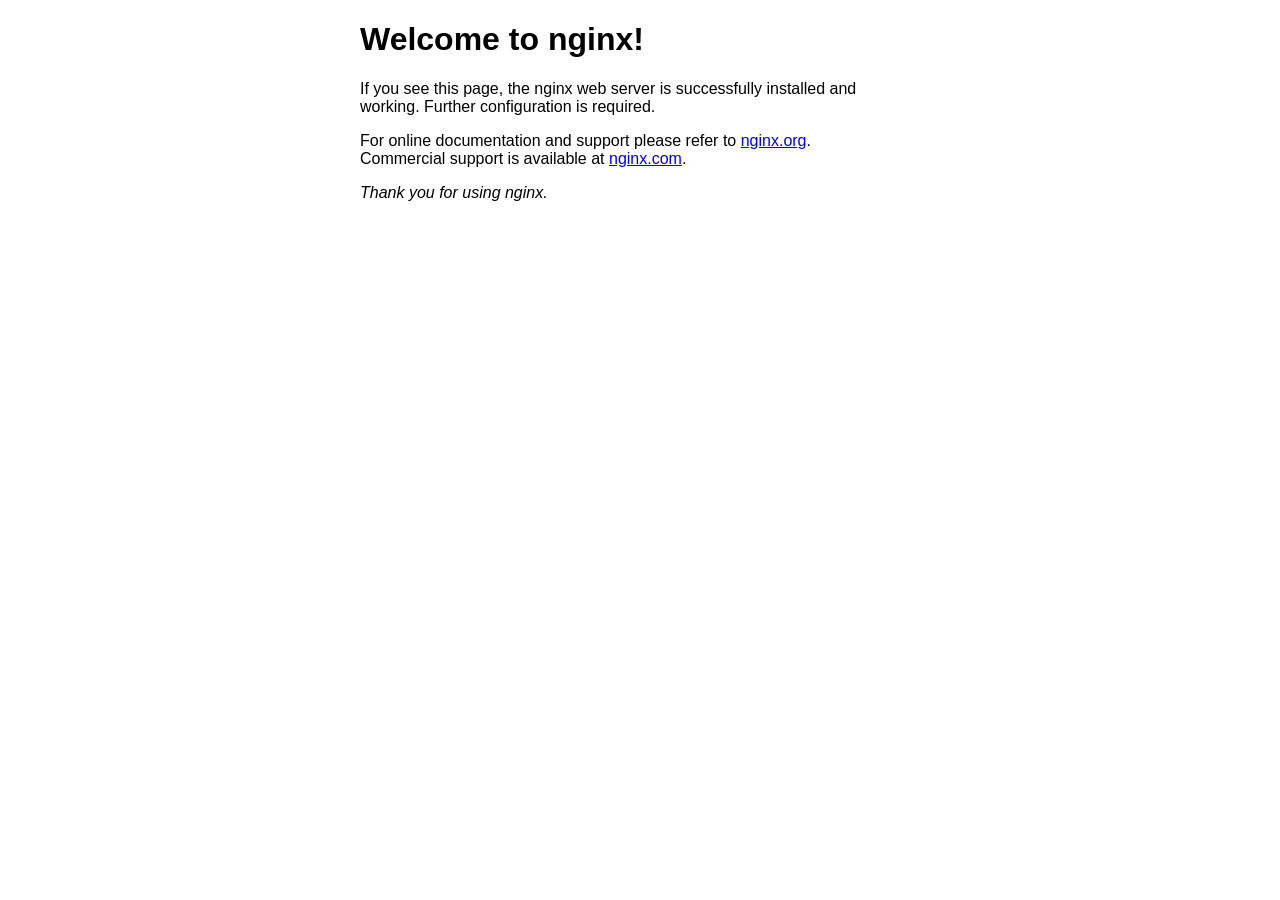
<file: nginx-1.18.0 dianping/html/index.html>
<!DOCTYPE html>
<html>
<head>
<title>Welcome to nginx!</title>
<style>
    body {
        width: 35em;
        margin: 0 auto;
        font-family: Tahoma, Verdana, Arial, sans-serif;
    }
</style>
</head>
<body>
<h1>Welcome to nginx!</h1>
<p>If you see this page, the nginx web server is successfully installed and
working. Further configuration is required.</p>

<p>For online documentation and support please refer to
<a href="http://nginx.org/">nginx.org</a>.<br/>
Commercial support is available at
<a href="http://nginx.com/">nginx.com</a>.</p>

<p><em>Thank you for using nginx.</em></p>
</body>
</html>
</file>
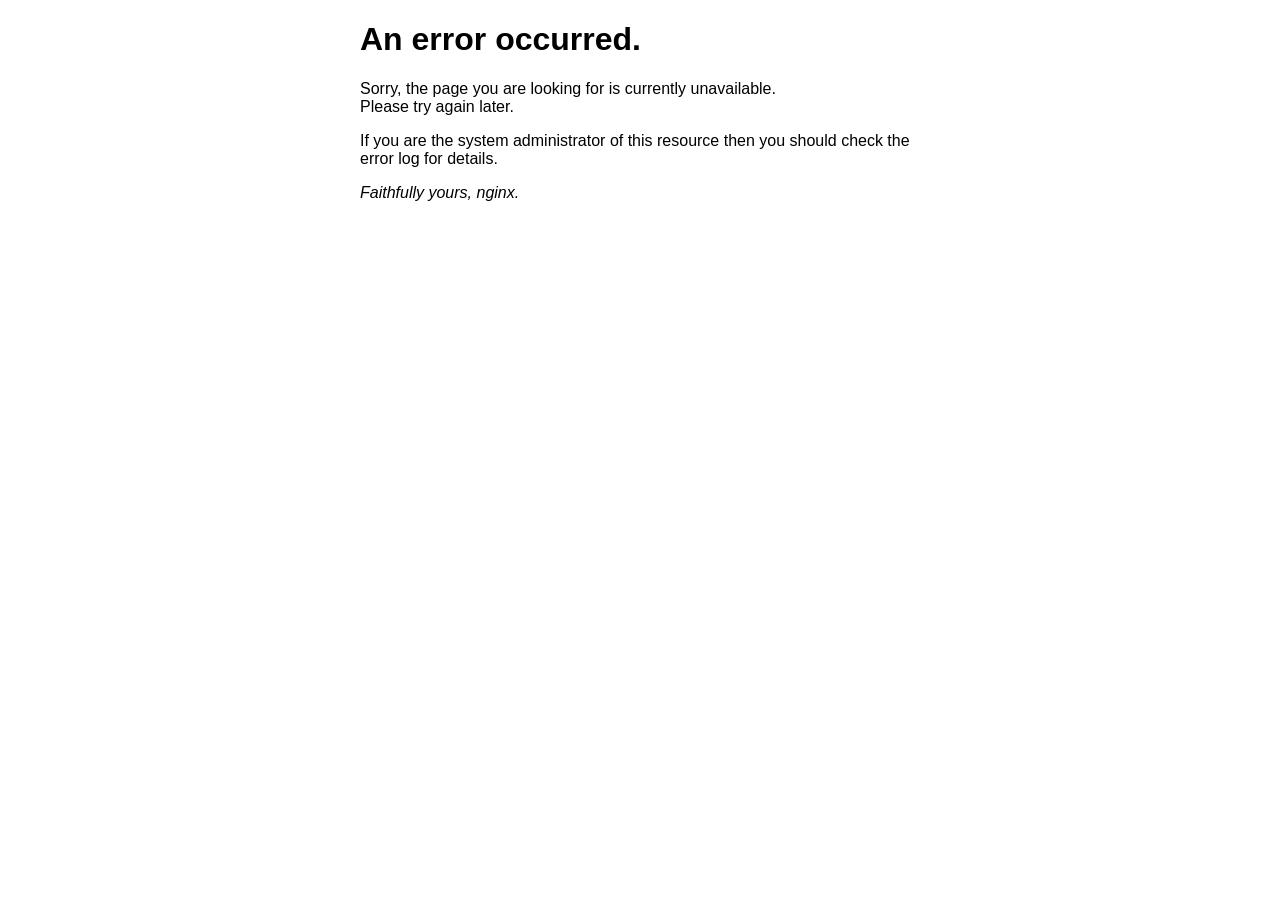
<file: nginx-1.18.0 dianping/html/50x.html>
<!DOCTYPE html>
<html>
<head>
<title>Error</title>
<style>
    body {
        width: 35em;
        margin: 0 auto;
        font-family: Tahoma, Verdana, Arial, sans-serif;
    }
</style>
</head>
<body>
<h1>An error occurred.</h1>
<p>Sorry, the page you are looking for is currently unavailable.<br/>
Please try again later.</p>
<p>If you are the system administrator of this resource then you should check
the error log for details.</p>
<p><em>Faithfully yours, nginx.</em></p>
</body>
</html>
</file>
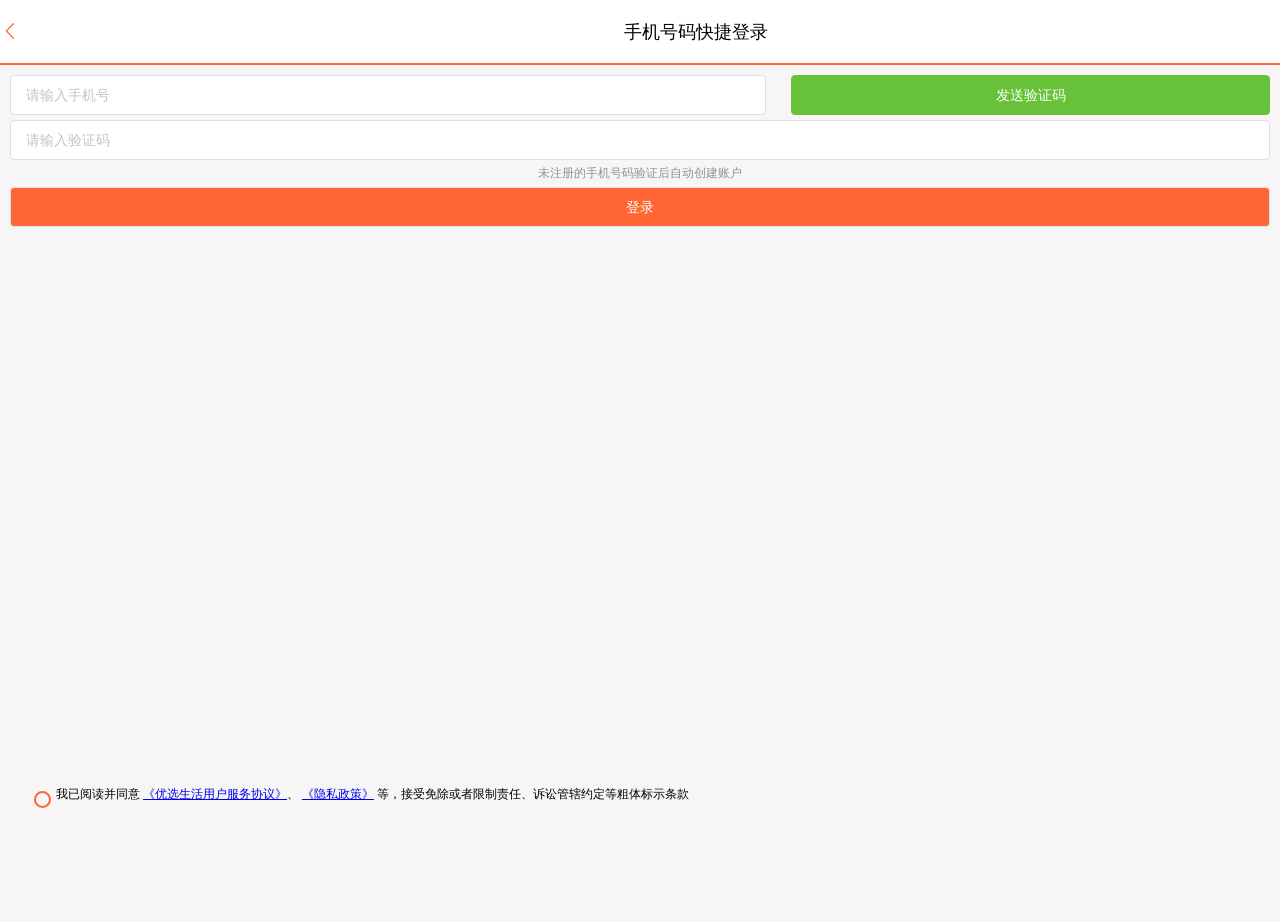
<file: nginx-1.18.0 dianping/html/hmdp/login.html>
<!DOCTYPE html>
<html lang="en">
<head>
  <meta http-equiv="Content-Type" content="text/html; charset=UTF-8">
  <meta name="viewport" content="width=device-width, initial-scale=1, maximum-scale=1, user-scalable=0">
  <title>优选生活</title>
  <!-- 引入样式 -->
  <link rel="stylesheet" href="./css/element.css">
  <link href="./css/main.css" rel="stylesheet">
  <link href="./css/login.css" rel="stylesheet">

  <style type="text/css">

  </style>
</head>
<body>
<div id="app" v-cloak>
  <div class="login-container">
    <div class="header">
      <div class="header-back-btn" @click="goBack" ><i class="el-icon-arrow-left"></i></div>
      <div class="header-title">手机号码快捷登录&nbsp;&nbsp;&nbsp;</div>
    </div>
    <div class="content">
      <div class="login-form">
        <div style="display: flex; justify-content: space-between">
          <el-input style="width: 60%" placeholder="请输入手机号" v-model="form.phone" >
          </el-input>
          <el-button style="width: 38%" @click="sendCode" type="success" :disabled="disabled">{{codeBtnMsg}}</el-button>
        </div>

        <div style="height: 5px"></div>
        <el-input placeholder="请输入验证码" v-model="form.code">
        </el-input>
        <div style="text-align: center; color: #8c939d;margin: 5px 0">未注册的手机号码验证后自动创建账户</div>
        <el-button @click="login" style="width: 100%; background-color:#f63; color: #fff;">登录</el-button>
      </div>
      <div class="login-radio">
        <div>
          <input type="radio" name="readed" v-model="radio" value="1">
          <label for="readed"></label>
        </div>
        <div>我已阅读并同意
          <a href="javascript:void(0)">
          《优选生活用户服务协议》</a>、
          <a href="javascript:void(0)">《隐私政策》</a>
          等，接受免除或者限制责任、诉讼管辖约定等粗体标示条款
        </div>
      </div>
    </div>
  </div>
</div>
<script src="./js/vue.js"></script>
<script src="./js/axios.min.js"></script>
<!-- 引入组件库 -->
<script src="./js/element.js"></script>
<script src="./js/common.js?v=jwt-optional-auth-20260529"></script>
<script src="./js/footer.js"></script>
<script>

  const app = new Vue({
    el: "#app",
    data: {
      radio: "",
      disabled: false, // 发送短信按钮
      codeBtnMsg: "发送验证码", // 发送短信按钮提示
      form:{
      }
    },
    methods: {
      login(){
        if(!this.radio){
          this.$message.error("请先确认阅读用户协议！");
          return
        }
        if(!this.form.phone || !this.form.code){
          this.$message.error("手机号和验证码不能为空！");
          return
        }
        axios.post("/user/login", this.form)
        .then(({data}) => {
            if(data){
              // 保存登录令牌
              saveLoginToken(data);
            }
            // 跳转到首页
            location.href = "/index.html"
        })
        .catch(err => this.$message.error(err))
      },
      goBack(){
        history.back();
      },
      sendCode(){
        if (!this.form.phone) {
          this.$message.error("手机号不能为空");
          return;
        }
        // 发送验证码
        axios.post("/user/code?phone="+this.form.phone)
          .then(() => {})
          .catch(err => {
            console.log(err);
            this.$message.error(err)
          });
        // 禁用按钮
        this.disabled = true;
        // 按钮倒计时
        let i = 60;
        this.codeBtnMsg = (i--) + '秒后可重发'
        let taskId = setInterval(() => this.codeBtnMsg = (i--) + '秒后可重发', 1000);
        setTimeout(() => {
          this.disabled = false;
          clearInterval(taskId);
          this.codeBtnMsg = "发送验证码";
        }, 59000)
      }
    }
  })
</script>
</body>
</html>
</file>
<file: nginx-1.18.0 dianping/html/hmdp/css/element.css>
@charset "UTF-8";.el-pagination--small .arrow.disabled,.el-table .hidden-columns,.el-table td.is-hidden>*,.el-table th.is-hidden>*,.el-table--hidden{visibility:hidden}.el-dropdown .el-dropdown-selfdefine:focus:active,.el-dropdown .el-dropdown-selfdefine:focus:not(.focusing),.el-message__closeBtn:focus,.el-message__content:focus,.el-popover:focus,.el-popover:focus:active,.el-popover__reference:focus:hover,.el-popover__reference:focus:not(.focusing),.el-rate:active,.el-rate:focus,.el-tooltip:focus:hover,.el-tooltip:focus:not(.focusing),.el-upload-list__item.is-success:active,.el-upload-list__item.is-success:not(.focusing):focus{outline-width:0}.el-input__suffix,.el-tree.is-dragging .el-tree-node__content *{pointer-events:none}@font-face{font-family:element-icons;src:url(fonts/element-icons.woff) format("woff"),url(fonts/element-icons.ttf) format("truetype");font-weight:400;font-display:"auto";font-style:normal}[class*=" el-icon-"],[class^=el-icon-]{font-family:element-icons!important;speak:none;font-style:normal;font-weight:400;font-variant:normal;text-transform:none;line-height:1;vertical-align:baseline;display:inline-block;-webkit-font-smoothing:antialiased;-moz-osx-font-smoothing:grayscale}.el-icon-ice-cream-round:before{content:"\e6a0"}.el-icon-ice-cream-square:before{content:"\e6a3"}.el-icon-lollipop:before{content:"\e6a4"}.el-icon-potato-strips:before{content:"\e6a5"}.el-icon-milk-tea:before{content:"\e6a6"}.el-icon-ice-drink:before{content:"\e6a7"}.el-icon-ice-tea:before{content:"\e6a9"}.el-icon-coffee:before{content:"\e6aa"}.el-icon-orange:before{content:"\e6ab"}.el-icon-pear:before{content:"\e6ac"}.el-icon-apple:before{content:"\e6ad"}.el-icon-cherry:before{content:"\e6ae"}.el-icon-watermelon:before{content:"\e6af"}.el-icon-grape:before{content:"\e6b0"}.el-icon-refrigerator:before{content:"\e6b1"}.el-icon-goblet-square-full:before{content:"\e6b2"}.el-icon-goblet-square:before{content:"\e6b3"}.el-icon-goblet-full:before{content:"\e6b4"}.el-icon-goblet:before{content:"\e6b5"}.el-icon-cold-drink:before{content:"\e6b6"}.el-icon-coffee-cup:before{content:"\e6b8"}.el-icon-water-cup:before{content:"\e6b9"}.el-icon-hot-water:before{content:"\e6ba"}.el-icon-ice-cream:before{content:"\e6bb"}.el-icon-dessert:before{content:"\e6bc"}.el-icon-sugar:before{content:"\e6bd"}.el-icon-tableware:before{content:"\e6be"}.el-icon-burger:before{content:"\e6bf"}.el-icon-knife-fork:before{content:"\e6c1"}.el-icon-fork-spoon:before{content:"\e6c2"}.el-icon-chicken:before{content:"\e6c3"}.el-icon-food:before{content:"\e6c4"}.el-icon-dish-1:before{content:"\e6c5"}.el-icon-dish:before{content:"\e6c6"}.el-icon-moon-night:before{content:"\e6ee"}.el-icon-moon:before{content:"\e6f0"}.el-icon-cloudy-and-sunny:before{content:"\e6f1"}.el-icon-partly-cloudy:before{content:"\e6f2"}.el-icon-cloudy:before{content:"\e6f3"}.el-icon-sunny:before{content:"\e6f6"}.el-icon-sunset:before{content:"\e6f7"}.el-icon-sunrise-1:before{content:"\e6f8"}.el-icon-sunrise:before{content:"\e6f9"}.el-icon-heavy-rain:before{content:"\e6fa"}.el-icon-lightning:before{content:"\e6fb"}.el-icon-light-rain:before{content:"\e6fc"}.el-icon-wind-power:before{content:"\e6fd"}.el-icon-baseball:before{content:"\e712"}.el-icon-soccer:before{content:"\e713"}.el-icon-football:before{content:"\e715"}.el-icon-basketball:before{content:"\e716"}.el-icon-ship:before{content:"\e73f"}.el-icon-truck:before{content:"\e740"}.el-icon-bicycle:before{content:"\e741"}.el-icon-mobile-phone:before{content:"\e6d3"}.el-icon-service:before{content:"\e6d4"}.el-icon-key:before{content:"\e6e2"}.el-icon-unlock:before{content:"\e6e4"}.el-icon-lock:before{content:"\e6e5"}.el-icon-watch:before{content:"\e6fe"}.el-icon-watch-1:before{content:"\e6ff"}.el-icon-timer:before{content:"\e702"}.el-icon-alarm-clock:before{content:"\e703"}.el-icon-map-location:before{content:"\e704"}.el-icon-delete-location:before{content:"\e705"}.el-icon-add-location:before{content:"\e706"}.el-icon-location-information:before{content:"\e707"}.el-icon-location-outline:before{content:"\e708"}.el-icon-location:before{content:"\e79e"}.el-icon-place:before{content:"\e709"}.el-icon-discover:before{content:"\e70a"}.el-icon-first-aid-kit:before{content:"\e70b"}.el-icon-trophy-1:before{content:"\e70c"}.el-icon-trophy:before{content:"\e70d"}.el-icon-medal:before{content:"\e70e"}.el-icon-medal-1:before{content:"\e70f"}.el-icon-stopwatch:before{content:"\e710"}.el-icon-mic:before{content:"\e711"}.el-icon-copy-document:before{content:"\e718"}.el-icon-full-screen:before{content:"\e719"}.el-icon-switch-button:before{content:"\e71b"}.el-icon-aim:before{content:"\e71c"}.el-icon-crop:before{content:"\e71d"}.el-icon-odometer:before{content:"\e71e"}.el-icon-time:before{content:"\e71f"}.el-icon-bangzhu:before{content:"\e724"}.el-icon-close-notification:before{content:"\e726"}.el-icon-microphone:before{content:"\e727"}.el-icon-turn-off-microphone:before{content:"\e728"}.el-icon-position:before{content:"\e729"}.el-icon-postcard:before{content:"\e72a"}.el-icon-message:before{content:"\e72b"}.el-icon-chat-line-square:before{content:"\e72d"}.el-icon-chat-dot-square:before{content:"\e72e"}.el-icon-chat-dot-round:before{content:"\e72f"}.el-icon-chat-square:before{content:"\e730"}.el-icon-chat-line-round:before{content:"\e731"}.el-icon-chat-round:before{content:"\e732"}.el-icon-set-up:before{content:"\e733"}.el-icon-turn-off:before{content:"\e734"}.el-icon-open:before{content:"\e735"}.el-icon-connection:before{content:"\e736"}.el-icon-link:before{content:"\e737"}.el-icon-cpu:before{content:"\e738"}.el-icon-thumb:before{content:"\e739"}.el-icon-female:before{content:"\e73a"}.el-icon-male:before{content:"\e73b"}.el-icon-guide:before{content:"\e73c"}.el-icon-news:before{content:"\e73e"}.el-icon-price-tag:before{content:"\e744"}.el-icon-discount:before{content:"\e745"}.el-icon-wallet:before{content:"\e747"}.el-icon-coin:before{content:"\e748"}.el-icon-money:before{content:"\e749"}.el-icon-bank-card:before{content:"\e74a"}.el-icon-box:before{content:"\e74b"}.el-icon-present:before{content:"\e74c"}.el-icon-sell:before{content:"\e6d5"}.el-icon-sold-out:before{content:"\e6d6"}.el-icon-shopping-bag-2:before{content:"\e74d"}.el-icon-shopping-bag-1:before{content:"\e74e"}.el-icon-shopping-cart-2:before{content:"\e74f"}.el-icon-shopping-cart-1:before{content:"\e750"}.el-icon-shopping-cart-full:before{content:"\e751"}.el-icon-smoking:before{content:"\e752"}.el-icon-no-smoking:before{content:"\e753"}.el-icon-house:before{content:"\e754"}.el-icon-table-lamp:before{content:"\e755"}.el-icon-school:before{content:"\e756"}.el-icon-office-building:before{content:"\e757"}.el-icon-toilet-paper:before{content:"\e758"}.el-icon-notebook-2:before{content:"\e759"}.el-icon-notebook-1:before{content:"\e75a"}.el-icon-files:before{content:"\e75b"}.el-icon-collection:before{content:"\e75c"}.el-icon-receiving:before{content:"\e75d"}.el-icon-suitcase-1:before{content:"\e760"}.el-icon-suitcase:before{content:"\e761"}.el-icon-film:before{content:"\e763"}.el-icon-collection-tag:before{content:"\e765"}.el-icon-data-analysis:before{content:"\e766"}.el-icon-pie-chart:before{content:"\e767"}.el-icon-data-board:before{content:"\e768"}.el-icon-data-line:before{content:"\e76d"}.el-icon-reading:before{content:"\e769"}.el-icon-magic-stick:before{content:"\e76a"}.el-icon-coordinate:before{content:"\e76b"}.el-icon-mouse:before{content:"\e76c"}.el-icon-brush:before{content:"\e76e"}.el-icon-headset:before{content:"\e76f"}.el-icon-umbrella:before{content:"\e770"}.el-icon-scissors:before{content:"\e771"}.el-icon-mobile:before{content:"\e773"}.el-icon-attract:before{content:"\e774"}.el-icon-monitor:before{content:"\e775"}.el-icon-search:before{content:"\e778"}.el-icon-takeaway-box:before{content:"\e77a"}.el-icon-paperclip:before{content:"\e77d"}.el-icon-printer:before{content:"\e77e"}.el-icon-document-add:before{content:"\e782"}.el-icon-document:before{content:"\e785"}.el-icon-document-checked:before{content:"\e786"}.el-icon-document-copy:before{content:"\e787"}.el-icon-document-delete:before{content:"\e788"}.el-icon-document-remove:before{content:"\e789"}.el-icon-tickets:before{content:"\e78b"}.el-icon-folder-checked:before{content:"\e77f"}.el-icon-folder-delete:before{content:"\e780"}.el-icon-folder-remove:before{content:"\e781"}.el-icon-folder-add:before{content:"\e783"}.el-icon-folder-opened:before{content:"\e784"}.el-icon-folder:before{content:"\e78a"}.el-icon-edit-outline:before{content:"\e764"}.el-icon-edit:before{content:"\e78c"}.el-icon-date:before{content:"\e78e"}.el-icon-c-scale-to-original:before{content:"\e7c6"}.el-icon-view:before{content:"\e6ce"}.el-icon-loading:before{content:"\e6cf"}.el-icon-rank:before{content:"\e6d1"}.el-icon-sort-down:before{content:"\e7c4"}.el-icon-sort-up:before{content:"\e7c5"}.el-icon-sort:before{content:"\e6d2"}.el-icon-finished:before{content:"\e6cd"}.el-icon-refresh-left:before{content:"\e6c7"}.el-icon-refresh-right:before{content:"\e6c8"}.el-icon-refresh:before{content:"\e6d0"}.el-icon-video-play:before{content:"\e7c0"}.el-icon-video-pause:before{content:"\e7c1"}.el-icon-d-arrow-right:before{content:"\e6dc"}.el-icon-d-arrow-left:before{content:"\e6dd"}.el-icon-arrow-up:before{content:"\e6e1"}.el-icon-arrow-down:before{content:"\e6df"}.el-icon-arrow-right:before{content:"\e6e0"}.el-icon-arrow-left:before{content:"\e6de"}.el-icon-top-right:before{content:"\e6e7"}.el-icon-top-left:before{content:"\e6e8"}.el-icon-top:before{content:"\e6e6"}.el-icon-bottom:before{content:"\e6eb"}.el-icon-right:before{content:"\e6e9"}.el-icon-back:before{content:"\e6ea"}.el-icon-bottom-right:before{content:"\e6ec"}.el-icon-bottom-left:before{content:"\e6ed"}.el-icon-caret-top:before{content:"\e78f"}.el-icon-caret-bottom:before{content:"\e790"}.el-icon-caret-right:before{content:"\e791"}.el-icon-caret-left:before{content:"\e792"}.el-icon-d-caret:before{content:"\e79a"}.el-icon-share:before{content:"\e793"}.el-icon-menu:before{content:"\e798"}.el-icon-s-grid:before{content:"\e7a6"}.el-icon-s-check:before{content:"\e7a7"}.el-icon-s-data:before{content:"\e7a8"}.el-icon-s-opportunity:before{content:"\e7aa"}.el-icon-s-custom:before{content:"\e7ab"}.el-icon-s-claim:before{content:"\e7ad"}.el-icon-s-finance:before{content:"\e7ae"}.el-icon-s-comment:before{content:"\e7af"}.el-icon-s-flag:before{content:"\e7b0"}.el-icon-s-marketing:before{content:"\e7b1"}.el-icon-s-shop:before{content:"\e7b4"}.el-icon-s-open:before{content:"\e7b5"}.el-icon-s-management:before{content:"\e7b6"}.el-icon-s-ticket:before{content:"\e7b7"}.el-icon-s-release:before{content:"\e7b8"}.el-icon-s-home:before{content:"\e7b9"}.el-icon-s-promotion:before{content:"\e7ba"}.el-icon-s-operation:before{content:"\e7bb"}.el-icon-s-unfold:before{content:"\e7bc"}.el-icon-s-fold:before{content:"\e7a9"}.el-icon-s-platform:before{content:"\e7bd"}.el-icon-s-order:before{content:"\e7be"}.el-icon-s-cooperation:before{content:"\e7bf"}.el-icon-bell:before{content:"\e725"}.el-icon-message-solid:before{content:"\e799"}.el-icon-video-camera:before{content:"\e772"}.el-icon-video-camera-solid:before{content:"\e796"}.el-icon-camera:before{content:"\e779"}.el-icon-camera-solid:before{content:"\e79b"}.el-icon-download:before{content:"\e77c"}.el-icon-upload2:before{content:"\e77b"}.el-icon-upload:before{content:"\e7c3"}.el-icon-picture-outline-round:before{content:"\e75f"}.el-icon-picture-outline:before{content:"\e75e"}.el-icon-picture:before{content:"\e79f"}.el-icon-close:before{content:"\e6db"}.el-icon-check:before{content:"\e6da"}.el-icon-plus:before{content:"\e6d9"}.el-icon-minus:before{content:"\e6d8"}.el-icon-help:before{content:"\e73d"}.el-icon-s-help:before{content:"\e7b3"}.el-icon-circle-close:before{content:"\e78d"}.el-icon-circle-check:before{content:"\e720"}.el-icon-circle-plus-outline:before{content:"\e723"}.el-icon-remove-outline:before{content:"\e722"}.el-icon-zoom-out:before{content:"\e776"}.el-icon-zoom-in:before{content:"\e777"}.el-icon-error:before{content:"\e79d"}.el-icon-success:before{content:"\e79c"}.el-icon-circle-plus:before{content:"\e7a0"}.el-icon-remove:before{content:"\e7a2"}.el-icon-info:before{content:"\e7a1"}.el-icon-question:before{content:"\e7a4"}.el-icon-warning-outline:before{content:"\e6c9"}.el-icon-warning:before{content:"\e7a3"}.el-icon-goods:before{content:"\e7c2"}.el-icon-s-goods:before{content:"\e7b2"}.el-icon-star-off:before{content:"\e717"}.el-icon-star-on:before{content:"\e797"}.el-icon-more-outline:before{content:"\e6cc"}.el-icon-more:before{content:"\e794"}.el-icon-phone-outline:before{content:"\e6cb"}.el-icon-phone:before{content:"\e795"}.el-icon-user:before{content:"\e6e3"}.el-icon-user-solid:before{content:"\e7a5"}.el-icon-setting:before{content:"\e6ca"}.el-icon-s-tools:before{content:"\e7ac"}.el-icon-delete:before{content:"\e6d7"}.el-icon-delete-solid:before{content:"\e7c9"}.el-icon-eleme:before{content:"\e7c7"}.el-icon-platform-eleme:before{content:"\e7ca"}.el-icon-loading{-webkit-animation:rotating 2s linear infinite;animation:rotating 2s linear infinite}.el-icon--right{margin-left:5px}.el-icon--left{margin-right:5px}@-webkit-keyframes rotating{0%{-webkit-transform:rotateZ(0);transform:rotateZ(0)}100%{-webkit-transform:rotateZ(360deg);transform:rotateZ(360deg)}}@keyframes rotating{0%{-webkit-transform:rotateZ(0);transform:rotateZ(0)}100%{-webkit-transform:rotateZ(360deg);transform:rotateZ(360deg)}}.el-pagination{white-space:nowrap;padding:2px 5px;color:#303133;font-weight:700}.el-pagination::after,.el-pagination::before{display:table;content:""}.el-pagination::after{clear:both}.el-pagination button,.el-pagination span:not([class*=suffix]){display:inline-block;font-size:13px;min-width:35.5px;height:28px;line-height:28px;vertical-align:top;-webkit-box-sizing:border-box;box-sizing:border-box}.el-pagination .el-input__inner{text-align:center;-moz-appearance:textfield;line-height:normal}.el-pagination .el-input__suffix{right:0;-webkit-transform:scale(.8);transform:scale(.8)}.el-pagination .el-select .el-input{width:100px;margin:0 5px}.el-pagination .el-select .el-input .el-input__inner{padding-right:25px;border-radius:3px}.el-pagination button{border:none;padding:0 6px;background:0 0}.el-pagination button:focus{outline:0}.el-pagination button:hover{color:#FF6633}.el-pagination button:disabled{color:#C0C4CC;background-color:#FFF;cursor:not-allowed}.el-pagination .btn-next,.el-pagination .btn-prev{background:center center no-repeat #FFF;background-size:16px;cursor:pointer;margin:0;color:#303133}.el-pagination .btn-next .el-icon,.el-pagination .btn-prev .el-icon{display:block;font-size:12px;font-weight:700}.el-pagination .btn-prev{padding-right:12px}.el-pagination .btn-next{padding-left:12px}.el-pagination .el-pager li.disabled{color:#C0C4CC;cursor:not-allowed}.el-pager li,.el-pager li.btn-quicknext:hover,.el-pager li.btn-quickprev:hover{cursor:pointer}.el-pagination--small .btn-next,.el-pagination--small .btn-prev,.el-pagination--small .el-pager li,.el-pagination--small .el-pager li.btn-quicknext,.el-pagination--small .el-pager li.btn-quickprev,.el-pagination--small .el-pager li:last-child{border-color:transparent;font-size:12px;line-height:22px;height:22px;min-width:22px}.el-pagination--small .more::before,.el-pagination--small li.more::before{line-height:24px}.el-pagination--small button,.el-pagination--small span:not([class*=suffix]){height:22px;line-height:22px}.el-pagination--small .el-pagination__editor,.el-pagination--small .el-pagination__editor.el-input .el-input__inner{height:22px}.el-pagination__sizes{margin:0 10px 0 0;font-weight:400;color:#606266}.el-pagination__sizes .el-input .el-input__inner{font-size:13px;padding-left:8px}.el-pagination__sizes .el-input .el-input__inner:hover{border-color:#FF6633}.el-pagination__total{margin-right:10px;font-weight:400;color:#606266}.el-pagination__jump{margin-left:24px;font-weight:400;color:#606266}.el-pagination__jump .el-input__inner{padding:0 3px}.el-pagination__rightwrapper{float:right}.el-pagination__editor{line-height:18px;padding:0 2px;height:28px;text-align:center;margin:0 2px;-webkit-box-sizing:border-box;box-sizing:border-box;border-radius:3px}.el-pager,.el-pagination.is-background .btn-next,.el-pagination.is-background .btn-prev{padding:0}.el-pagination__editor.el-input{width:50px}.el-pagination__editor.el-input .el-input__inner{height:28px}.el-pagination__editor .el-input__inner::-webkit-inner-spin-button,.el-pagination__editor .el-input__inner::-webkit-outer-spin-button{-webkit-appearance:none;margin:0}.el-pagination.is-background .btn-next,.el-pagination.is-background .btn-prev,.el-pagination.is-background .el-pager li{margin:0 5px;background-color:#f4f4f5;color:#606266;min-width:30px;border-radius:2px}.el-pagination.is-background .btn-next.disabled,.el-pagination.is-background .btn-next:disabled,.el-pagination.is-background .btn-prev.disabled,.el-pagination.is-background .btn-prev:disabled,.el-pagination.is-background .el-pager li.disabled{color:#C0C4CC}.el-pagination.is-background .el-pager li:not(.disabled):hover{color:#FF6633}.el-pagination.is-background .el-pager li:not(.disabled).active{background-color:#FF6633;color:#FFF}.el-dialog,.el-pager li{background:#FFF;-webkit-box-sizing:border-box}.el-pagination.is-background.el-pagination--small .btn-next,.el-pagination.is-background.el-pagination--small .btn-prev,.el-pagination.is-background.el-pagination--small .el-pager li{margin:0 3px;min-width:22px}.el-pager,.el-pager li{vertical-align:top;margin:0;display:inline-block}.el-pager{-webkit-user-select:none;-moz-user-select:none;-ms-user-select:none;user-select:none;list-style:none;font-size:0}.el-date-table,.el-table th{-webkit-user-select:none;-moz-user-select:none}.el-pager .more::before{line-height:30px}.el-pager li{padding:0 4px;font-size:13px;min-width:35.5px;height:28px;line-height:28px;box-sizing:border-box;text-align:center}.el-menu--collapse .el-menu .el-submenu,.el-menu--popup{min-width:200px}.el-pager li.btn-quicknext,.el-pager li.btn-quickprev{line-height:28px;color:#303133}.el-pager li.btn-quicknext.disabled,.el-pager li.btn-quickprev.disabled{color:#C0C4CC}.el-pager li.active+li{border-left:0}.el-pager li:hover{color:#FF6633}.el-pager li.active{color:#FF6633;cursor:default}@-webkit-keyframes v-modal-in{0%{opacity:0}}@-webkit-keyframes v-modal-out{100%{opacity:0}}.el-dialog{position:relative;margin:0 auto 50px;border-radius:2px;-webkit-box-shadow:0 1px 3px rgba(0,0,0,.3);box-shadow:0 1px 3px rgba(0,0,0,.3);box-sizing:border-box;width:50%}.el-dialog.is-fullscreen{width:100%;margin-top:0;margin-bottom:0;height:100%;overflow:auto}.el-dialog__wrapper{position:fixed;top:0;right:0;bottom:0;left:0;overflow:auto;margin:0}.el-dialog__header{padding:20px 20px 10px}.el-dialog__headerbtn{position:absolute;top:20px;right:20px;padding:0;background:0 0;border:none;outline:0;cursor:pointer;font-size:16px}.el-dialog__headerbtn .el-dialog__close{color:#909399}.el-dialog__headerbtn:focus .el-dialog__close,.el-dialog__headerbtn:hover .el-dialog__close{color:#FF6633}.el-dialog__title{line-height:24px;font-size:18px;color:#303133}.el-dialog__body{padding:30px 20px;color:#606266;font-size:14px;word-break:break-all}.el-dialog__footer{padding:10px 20px 20px;text-align:right;-webkit-box-sizing:border-box;box-sizing:border-box}.el-dialog--center{text-align:center}.el-dialog--center .el-dialog__body{text-align:initial;padding:25px 25px 30px}.el-dialog--center .el-dialog__footer{text-align:inherit}.dialog-fade-enter-active{-webkit-animation:dialog-fade-in .3s;animation:dialog-fade-in .3s}.dialog-fade-leave-active{-webkit-animation:dialog-fade-out .3s;animation:dialog-fade-out .3s}@-webkit-keyframes dialog-fade-in{0%{-webkit-transform:translate3d(0,-20px,0);transform:translate3d(0,-20px,0);opacity:0}100%{-webkit-transform:translate3d(0,0,0);transform:translate3d(0,0,0);opacity:1}}@keyframes dialog-fade-in{0%{-webkit-transform:translate3d(0,-20px,0);transform:translate3d(0,-20px,0);opacity:0}100%{-webkit-transform:translate3d(0,0,0);transform:translate3d(0,0,0);opacity:1}}@-webkit-keyframes dialog-fade-out{0%{-webkit-transform:translate3d(0,0,0);transform:translate3d(0,0,0);opacity:1}100%{-webkit-transform:translate3d(0,-20px,0);transform:translate3d(0,-20px,0);opacity:0}}@keyframes dialog-fade-out{0%{-webkit-transform:translate3d(0,0,0);transform:translate3d(0,0,0);opacity:1}100%{-webkit-transform:translate3d(0,-20px,0);transform:translate3d(0,-20px,0);opacity:0}}.el-autocomplete{position:relative;display:inline-block}.el-autocomplete-suggestion{margin:5px 0;-webkit-box-shadow:0 2px 12px 0 rgba(0,0,0,.1);box-shadow:0 2px 12px 0 rgba(0,0,0,.1);border-radius:4px;border:1px solid #E4E7ED;-webkit-box-sizing:border-box;box-sizing:border-box;background-color:#FFF}.el-dropdown-menu,.el-menu--collapse .el-submenu .el-menu{z-index:10;-webkit-box-shadow:0 2px 12px 0 rgba(0,0,0,.1)}.el-autocomplete-suggestion__wrap{max-height:280px;padding:10px 0;-webkit-box-sizing:border-box;box-sizing:border-box}.el-autocomplete-suggestion__list{margin:0;padding:0}.el-autocomplete-suggestion li{padding:0 20px;margin:0;line-height:34px;cursor:pointer;color:#606266;font-size:14px;list-style:none;white-space:nowrap;overflow:hidden;text-overflow:ellipsis}.el-autocomplete-suggestion li.highlighted,.el-autocomplete-suggestion li:hover{background-color:#F5F7FA}.el-autocomplete-suggestion li.divider{margin-top:6px;border-top:1px solid #000}.el-autocomplete-suggestion li.divider:last-child{margin-bottom:-6px}.el-autocomplete-suggestion.is-loading li{text-align:center;height:100px;line-height:100px;font-size:20px;color:#999}.el-autocomplete-suggestion.is-loading li::after{display:inline-block;content:"";height:100%;vertical-align:middle}.el-autocomplete-suggestion.is-loading li:hover{background-color:#FFF}.el-autocomplete-suggestion.is-loading .el-icon-loading{vertical-align:middle}.el-dropdown{display:inline-block;position:relative;color:#606266;font-size:14px}.el-dropdown .el-button-group{display:block}.el-dropdown .el-button-group .el-button{float:none}.el-dropdown .el-dropdown__caret-button{padding-left:5px;padding-right:5px;position:relative;border-left:none}.el-dropdown .el-dropdown__caret-button::before{content:'';position:absolute;display:block;width:1px;top:5px;bottom:5px;left:0;background:rgba(255,255,255,.5)}.el-dropdown .el-dropdown__caret-button.el-button--default::before{background:rgba(220,223,230,.5)}.el-dropdown .el-dropdown__caret-button:hover::before{top:0;bottom:0}.el-dropdown .el-dropdown__caret-button .el-dropdown__icon{padding-left:0}.el-dropdown__icon{font-size:12px;margin:0 3px}.el-dropdown-menu{position:absolute;top:0;left:0;padding:10px 0;margin:5px 0;background-color:#FFF;border:1px solid #EBEEF5;border-radius:4px;box-shadow:0 2px 12px 0 rgba(0,0,0,.1)}.el-dropdown-menu__item{list-style:none;line-height:36px;padding:0 20px;margin:0;font-size:14px;color:#606266;cursor:pointer;outline:0}.el-dropdown-menu__item:focus,.el-dropdown-menu__item:not(.is-disabled):hover{background-color:#ecf5ff;color:#66b1ff}.el-dropdown-menu__item i{margin-right:5px}.el-dropdown-menu__item--divided{position:relative;margin-top:6px;border-top:1px solid #EBEEF5}.el-dropdown-menu__item--divided:before{content:'';height:6px;display:block;margin:0 -20px;background-color:#FFF}.el-dropdown-menu__item.is-disabled{cursor:default;color:#bbb;pointer-events:none}.el-dropdown-menu--medium{padding:6px 0}.el-dropdown-menu--medium .el-dropdown-menu__item{line-height:30px;padding:0 17px;font-size:14px}.el-dropdown-menu--medium .el-dropdown-menu__item.el-dropdown-menu__item--divided{margin-top:6px}.el-dropdown-menu--medium .el-dropdown-menu__item.el-dropdown-menu__item--divided:before{height:6px;margin:0 -17px}.el-dropdown-menu--small{padding:6px 0}.el-dropdown-menu--small .el-dropdown-menu__item{line-height:27px;padding:0 15px;font-size:13px}.el-dropdown-menu--small .el-dropdown-menu__item.el-dropdown-menu__item--divided{margin-top:4px}.el-dropdown-menu--small .el-dropdown-menu__item.el-dropdown-menu__item--divided:before{height:4px;margin:0 -15px}.el-dropdown-menu--mini{padding:3px 0}.el-dropdown-menu--mini .el-dropdown-menu__item{line-height:24px;padding:0 10px;font-size:12px}.el-dropdown-menu--mini .el-dropdown-menu__item.el-dropdown-menu__item--divided{margin-top:3px}.el-dropdown-menu--mini .el-dropdown-menu__item.el-dropdown-menu__item--divided:before{height:3px;margin:0 -10px}.el-menu{border-right:solid 1px #e6e6e6;list-style:none;position:relative;margin:0;padding-left:0;background-color:#FFF}.el-menu--horizontal>.el-menu-item:not(.is-disabled):focus,.el-menu--horizontal>.el-menu-item:not(.is-disabled):hover,.el-menu--horizontal>.el-submenu .el-submenu__title:hover{background-color:#fff}.el-menu::after,.el-menu::before{display:table;content:""}.el-menu::after{clear:both}.el-menu.el-menu--horizontal{border-bottom:solid 1px #e6e6e6}.el-menu--horizontal{border-right:none}.el-menu--horizontal>.el-menu-item{float:left;height:60px;line-height:60px;margin:0;border-bottom:2px solid transparent;color:#909399}.el-menu--horizontal>.el-menu-item a,.el-menu--horizontal>.el-menu-item a:hover{color:inherit}.el-menu--horizontal>.el-submenu{float:left}.el-menu--horizontal>.el-submenu:focus,.el-menu--horizontal>.el-submenu:hover{outline:0}.el-menu--horizontal>.el-submenu:focus .el-submenu__title,.el-menu--horizontal>.el-submenu:hover .el-submenu__title{color:#303133}.el-menu--horizontal>.el-submenu.is-active .el-submenu__title{border-bottom:2px solid #FF6633;color:#303133}.el-menu--horizontal>.el-submenu .el-submenu__title{height:60px;line-height:60px;border-bottom:2px solid transparent;color:#909399}.el-menu--horizontal>.el-submenu .el-submenu__icon-arrow{position:static;vertical-align:middle;margin-left:8px;margin-top:-3px}.el-menu--horizontal .el-menu .el-menu-item,.el-menu--horizontal .el-menu .el-submenu__title{background-color:#FFF;float:none;height:36px;line-height:36px;padding:0 10px;color:#909399}.el-menu--horizontal .el-menu .el-menu-item.is-active,.el-menu--horizontal .el-menu .el-submenu.is-active>.el-submenu__title{color:#303133}.el-menu--horizontal .el-menu-item:not(.is-disabled):focus,.el-menu--horizontal .el-menu-item:not(.is-disabled):hover{outline:0;color:#303133}.el-menu--horizontal>.el-menu-item.is-active{border-bottom:2px solid #FF6633;color:#303133}.el-menu--collapse{width:64px}.el-menu--collapse>.el-menu-item [class^=el-icon-],.el-menu--collapse>.el-submenu>.el-submenu__title [class^=el-icon-]{margin:0;vertical-align:middle;width:24px;text-align:center}.el-menu--collapse>.el-menu-item .el-submenu__icon-arrow,.el-menu--collapse>.el-submenu>.el-submenu__title .el-submenu__icon-arrow{display:none}.el-menu--collapse>.el-menu-item span,.el-menu--collapse>.el-submenu>.el-submenu__title span{height:0;width:0;overflow:hidden;visibility:hidden;display:inline-block}.el-menu--collapse>.el-menu-item.is-active i{color:inherit}.el-menu--collapse .el-submenu{position:relative}.el-menu--collapse .el-submenu .el-menu{position:absolute;margin-left:5px;top:0;left:100%;border:1px solid #E4E7ED;border-radius:2px;box-shadow:0 2px 12px 0 rgba(0,0,0,.1)}.el-menu-item,.el-submenu__title{height:56px;line-height:56px;position:relative;-webkit-box-sizing:border-box;white-space:nowrap;list-style:none}.el-menu--collapse .el-submenu.is-opened>.el-submenu__title .el-submenu__icon-arrow{-webkit-transform:none;transform:none}.el-menu--popup{z-index:100;border:none;padding:5px 0;border-radius:2px;-webkit-box-shadow:0 2px 12px 0 rgba(0,0,0,.1);box-shadow:0 2px 12px 0 rgba(0,0,0,.1)}.el-menu--popup-bottom-start{margin-top:5px}.el-menu--popup-right-start{margin-left:5px;margin-right:5px}.el-menu-item{font-size:14px;color:#303133;padding:0 20px;cursor:pointer;-webkit-transition:border-color .3s,background-color .3s,color .3s;transition:border-color .3s,background-color .3s,color .3s;box-sizing:border-box}.el-menu-item *{vertical-align:middle}.el-menu-item i{color:#909399}.el-menu-item:focus,.el-menu-item:hover{outline:0;background-color:#ecf5ff}.el-menu-item.is-disabled{opacity:.25;cursor:not-allowed;background:0 0!important}.el-menu-item [class^=el-icon-]{margin-right:5px;width:24px;text-align:center;font-size:18px;vertical-align:middle}.el-menu-item.is-active{color:#FF6633}.el-menu-item.is-active i{color:inherit}.el-submenu{list-style:none;margin:0;padding-left:0}.el-submenu__title{font-size:14px;color:#303133;padding:0 20px;cursor:pointer;-webkit-transition:border-color .3s,background-color .3s,color .3s;transition:border-color .3s,background-color .3s,color .3s;box-sizing:border-box}.el-submenu__title *{vertical-align:middle}.el-submenu__title i{color:#909399}.el-submenu__title:focus,.el-submenu__title:hover{outline:0;background-color:#ecf5ff}.el-submenu__title.is-disabled{opacity:.25;cursor:not-allowed;background:0 0!important}.el-submenu__title:hover{background-color:#ecf5ff}.el-submenu .el-menu{border:none}.el-submenu .el-menu-item{height:50px;line-height:50px;padding:0 45px;min-width:200px}.el-submenu__icon-arrow{position:absolute;top:50%;right:20px;margin-top:-7px;-webkit-transition:-webkit-transform .3s;transition:-webkit-transform .3s;transition:transform .3s;transition:transform .3s,-webkit-transform .3s;font-size:12px}.el-submenu.is-active .el-submenu__title{border-bottom-color:#FF6633}.el-submenu.is-opened>.el-submenu__title .el-submenu__icon-arrow{-webkit-transform:rotateZ(180deg);transform:rotateZ(180deg)}.el-submenu.is-disabled .el-menu-item,.el-submenu.is-disabled .el-submenu__title{opacity:.25;cursor:not-allowed;background:0 0!important}.el-submenu [class^=el-icon-]{vertical-align:middle;margin-right:5px;width:24px;text-align:center;font-size:18px}.el-menu-item-group>ul{padding:0}.el-menu-item-group__title{padding:7px 0 7px 20px;line-height:normal;font-size:12px;color:#909399}.el-radio-button__inner,.el-radio-group{display:inline-block;line-height:1;vertical-align:middle}.horizontal-collapse-transition .el-submenu__title .el-submenu__icon-arrow{-webkit-transition:.2s;transition:.2s;opacity:0}.el-radio-group{font-size:0}.el-radio-button{position:relative;display:inline-block;outline:0}.el-radio-button__inner{white-space:nowrap;background:#FFF;border:1px solid #DCDFE6;font-weight:500;border-left:0;color:#606266;-webkit-appearance:none;text-align:center;-webkit-box-sizing:border-box;box-sizing:border-box;outline:0;margin:0;position:relative;cursor:pointer;-webkit-transition:all .3s cubic-bezier(.645,.045,.355,1);transition:all .3s cubic-bezier(.645,.045,.355,1);padding:12px 20px;font-size:14px;border-radius:0}.el-radio-button__inner.is-round{padding:12px 20px}.el-radio-button__inner:hover{color:#FF6633}.el-radio-button__inner [class*=el-icon-]{line-height:.9}.el-radio-button__inner [class*=el-icon-]+span{margin-left:5px}.el-radio-button:first-child .el-radio-button__inner{border-left:1px solid #DCDFE6;border-radius:4px 0 0 4px;-webkit-box-shadow:none!important;box-shadow:none!important}.el-radio-button__orig-radio{opacity:0;outline:0;position:absolute;z-index:-1}.el-radio-button__orig-radio:checked+.el-radio-button__inner{color:#FFF;background-color:#FF6633;border-color:#FF6633;-webkit-box-shadow:-1px 0 0 0 #FF6633;box-shadow:-1px 0 0 0 #FF6633}.el-radio-button__orig-radio:disabled+.el-radio-button__inner{color:#C0C4CC;cursor:not-allowed;background-image:none;background-color:#FFF;border-color:#EBEEF5;-webkit-box-shadow:none;box-shadow:none}.el-radio-button__orig-radio:disabled:checked+.el-radio-button__inner{background-color:#F2F6FC}.el-radio-button:last-child .el-radio-button__inner{border-radius:0 4px 4px 0}.el-popover,.el-radio-button:first-child:last-child .el-radio-button__inner{border-radius:4px}.el-radio-button--medium .el-radio-button__inner{padding:10px 20px;font-size:14px;border-radius:0}.el-radio-button--medium .el-radio-button__inner.is-round{padding:10px 20px}.el-radio-button--small .el-radio-button__inner{padding:9px 15px;font-size:12px;border-radius:0}.el-radio-button--small .el-radio-button__inner.is-round{padding:9px 15px}.el-radio-button--mini .el-radio-button__inner{padding:7px 15px;font-size:12px;border-radius:0}.el-radio-button--mini .el-radio-button__inner.is-round{padding:7px 15px}.el-radio-button:focus:not(.is-focus):not(:active):not(.is-disabled){-webkit-box-shadow:0 0 2px 2px #FF6633;box-shadow:0 0 2px 2px #FF6633}.el-switch{display:-webkit-inline-box;display:-ms-inline-flexbox;display:inline-flex;-webkit-box-align:center;-ms-flex-align:center;align-items:center;position:relative;font-size:14px;line-height:20px;height:20px;vertical-align:middle}.el-switch__core,.el-switch__label{display:inline-block;cursor:pointer}.el-switch.is-disabled .el-switch__core,.el-switch.is-disabled .el-switch__label{cursor:not-allowed}.el-switch__label{-webkit-transition:.2s;transition:.2s;height:20px;font-size:14px;font-weight:500;vertical-align:middle;color:#303133}.el-switch__label.is-active{color:#FF6633}.el-switch__label--left{margin-right:10px}.el-switch__label--right{margin-left:10px}.el-switch__label *{line-height:1;font-size:14px;display:inline-block}.el-switch__input{position:absolute;width:0;height:0;opacity:0;margin:0}.el-switch__core{margin:0;position:relative;width:40px;height:20px;border:1px solid #DCDFE6;outline:0;border-radius:10px;-webkit-box-sizing:border-box;box-sizing:border-box;background:#DCDFE6;-webkit-transition:border-color .3s,background-color .3s;transition:border-color .3s,background-color .3s;vertical-align:middle}.el-switch__core:after{content:"";position:absolute;top:1px;left:1px;border-radius:100%;-webkit-transition:all .3s;transition:all .3s;width:16px;height:16px;background-color:#FFF}.el-switch.is-checked .el-switch__core{border-color:#FF6633;background-color:#FF6633}.el-switch.is-checked .el-switch__core::after{left:100%;margin-left:-17px}.el-switch.is-disabled{opacity:.6}.el-switch--wide .el-switch__label.el-switch__label--left span{left:10px}.el-switch--wide .el-switch__label.el-switch__label--right span{right:10px}.el-switch .label-fade-enter,.el-switch .label-fade-leave-active{opacity:0}.el-select-dropdown{position:absolute;z-index:1001;border:1px solid #E4E7ED;border-radius:4px;background-color:#FFF;-webkit-box-shadow:0 2px 12px 0 rgba(0,0,0,.1);box-shadow:0 2px 12px 0 rgba(0,0,0,.1);-webkit-box-sizing:border-box;box-sizing:border-box;margin:5px 0}.el-select-dropdown.is-multiple .el-select-dropdown__item.selected{color:#FF6633;background-color:#FFF}.el-select-dropdown.is-multiple .el-select-dropdown__item.selected.hover{background-color:#F5F7FA}.el-select-dropdown.is-multiple .el-select-dropdown__item.selected::after{position:absolute;right:20px;font-family:element-icons;content:"\e6da";font-size:12px;font-weight:700;-webkit-font-smoothing:antialiased;-moz-osx-font-smoothing:grayscale}.el-select-dropdown .el-scrollbar.is-empty .el-select-dropdown__list{padding:0}.el-select-dropdown__empty{padding:10px 0;margin:0;text-align:center;color:#999;font-size:14px}.el-select-dropdown__wrap{max-height:274px}.el-select-dropdown__list{list-style:none;padding:6px 0;margin:0;-webkit-box-sizing:border-box;box-sizing:border-box}.el-select-dropdown__item{font-size:14px;padding:0 20px;position:relative;white-space:nowrap;overflow:hidden;text-overflow:ellipsis;color:#606266;height:34px;line-height:34px;-webkit-box-sizing:border-box;box-sizing:border-box;cursor:pointer}.el-select-dropdown__item.is-disabled{color:#C0C4CC;cursor:not-allowed}.el-select-dropdown__item.is-disabled:hover{background-color:#FFF}.el-select-dropdown__item.hover,.el-select-dropdown__item:hover{background-color:#F5F7FA}.el-select-dropdown__item.selected{color:#FF6633;font-weight:700}.el-select-group{margin:0;padding:0}.el-select-group__wrap{position:relative;list-style:none;margin:0;padding:0}.el-select-group__wrap:not(:last-of-type){padding-bottom:24px}.el-select-group__wrap:not(:last-of-type)::after{content:'';position:absolute;display:block;left:20px;right:20px;bottom:12px;height:1px;background:#E4E7ED}.el-select-group__title{padding-left:20px;font-size:12px;color:#909399;line-height:30px}.el-select-group .el-select-dropdown__item{padding-left:20px}.el-select{display:inline-block;position:relative}.el-select .el-select__tags>span{display:contents}.el-select:hover .el-input__inner{border-color:#C0C4CC}.el-select .el-input__inner{cursor:pointer;padding-right:35px}.el-select .el-input__inner:focus{border-color:#FF6633}.el-select .el-input .el-select__caret{color:#C0C4CC;font-size:14px;-webkit-transition:-webkit-transform .3s;transition:-webkit-transform .3s;transition:transform .3s;transition:transform .3s,-webkit-transform .3s;-webkit-transform:rotateZ(180deg);transform:rotateZ(180deg);cursor:pointer}.el-select .el-input .el-select__caret.is-reverse{-webkit-transform:rotateZ(0);transform:rotateZ(0)}.el-select .el-input .el-select__caret.is-show-close{font-size:14px;text-align:center;-webkit-transform:rotateZ(180deg);transform:rotateZ(180deg);border-radius:100%;color:#C0C4CC;-webkit-transition:color .2s cubic-bezier(.645,.045,.355,1);transition:color .2s cubic-bezier(.645,.045,.355,1)}.el-select .el-input .el-select__caret.is-show-close:hover{color:#909399}.el-select .el-input.is-disabled .el-input__inner{cursor:not-allowed}.el-select .el-input.is-disabled .el-input__inner:hover{border-color:#E4E7ED}.el-select .el-input.is-focus .el-input__inner{border-color:#FF6633}.el-select>.el-input{display:block}.el-select__input{border:none;outline:0;padding:0;margin-left:15px;color:#666;font-size:14px;-webkit-appearance:none;-moz-appearance:none;appearance:none;height:28px;background-color:transparent}.el-select__input.is-mini{height:14px}.el-select__close{cursor:pointer;position:absolute;top:8px;z-index:1000;right:25px;color:#C0C4CC;line-height:18px;font-size:14px}.el-select__close:hover{color:#909399}.el-select__tags{position:absolute;line-height:normal;white-space:normal;z-index:1;top:50%;-webkit-transform:translateY(-50%);transform:translateY(-50%);display:-webkit-box;display:-ms-flexbox;display:flex;-webkit-box-align:center;-ms-flex-align:center;align-items:center;-ms-flex-wrap:wrap;flex-wrap:wrap}.el-select .el-tag__close{margin-top:-2px}.el-select .el-tag{-webkit-box-sizing:border-box;box-sizing:border-box;border-color:transparent;margin:2px 0 2px 6px;background-color:#f0f2f5}.el-select .el-tag__close.el-icon-close{background-color:#C0C4CC;right:-7px;top:0;color:#FFF}.el-select .el-tag__close.el-icon-close:hover{background-color:#909399}.el-table,.el-table__expanded-cell{background-color:#FFF}.el-select .el-tag__close.el-icon-close::before{display:block;-webkit-transform:translate(0,.5px);transform:translate(0,.5px)}.el-table{position:relative;overflow:hidden;-webkit-box-sizing:border-box;box-sizing:border-box;-webkit-box-flex:1;-ms-flex:1;flex:1;width:100%;max-width:100%;font-size:14px;color:#606266}.el-table--mini,.el-table--small,.el-table__expand-icon{font-size:12px}.el-table__empty-block{min-height:60px;text-align:center;width:100%;display:-webkit-box;display:-ms-flexbox;display:flex;-webkit-box-pack:center;-ms-flex-pack:center;justify-content:center;-webkit-box-align:center;-ms-flex-align:center;align-items:center}.el-table__empty-text{line-height:60px;width:50%;color:#909399}.el-table__expand-column .cell{padding:0;text-align:center}.el-table__expand-icon{position:relative;cursor:pointer;color:#666;-webkit-transition:-webkit-transform .2s ease-in-out;transition:-webkit-transform .2s ease-in-out;transition:transform .2s ease-in-out;transition:transform .2s ease-in-out,-webkit-transform .2s ease-in-out;height:20px}.el-table__expand-icon--expanded{-webkit-transform:rotate(90deg);transform:rotate(90deg)}.el-table__expand-icon>.el-icon{position:absolute;left:50%;top:50%;margin-left:-5px;margin-top:-5px}.el-table__expanded-cell[class*=cell]{padding:20px 50px}.el-table__expanded-cell:hover{background-color:transparent!important}.el-table__placeholder{display:inline-block;width:20px}.el-table__append-wrapper{overflow:hidden}.el-table--fit{border-right:0;border-bottom:0}.el-table--fit td.gutter,.el-table--fit th.gutter{border-right-width:1px}.el-table--scrollable-x .el-table__body-wrapper{overflow-x:auto}.el-table--scrollable-y .el-table__body-wrapper{overflow-y:auto}.el-table thead{color:#909399;font-weight:500}.el-table thead.is-group th{background:#F5F7FA}.el-table th,.el-table tr{background-color:#FFF}.el-table td,.el-table th{padding:12px 0;min-width:0;-webkit-box-sizing:border-box;box-sizing:border-box;text-overflow:ellipsis;vertical-align:middle;position:relative;text-align:left}.el-table td.is-center,.el-table th.is-center{text-align:center}.el-table td.is-right,.el-table th.is-right{text-align:right}.el-table td.gutter,.el-table th.gutter{width:15px;border-right-width:0;border-bottom-width:0;padding:0}.el-table--medium td,.el-table--medium th{padding:10px 0}.el-table--small td,.el-table--small th{padding:8px 0}.el-table--mini td,.el-table--mini th{padding:6px 0}.el-table .cell,.el-table--border td:first-child .cell,.el-table--border th:first-child .cell{padding-left:10px}.el-table tr input[type=checkbox]{margin:0}.el-table td,.el-table th.is-leaf{border-bottom:1px solid #EBEEF5}.el-table th.is-sortable{cursor:pointer}.el-table th{overflow:hidden;-ms-user-select:none;user-select:none}.el-table th>.cell{display:inline-block;-webkit-box-sizing:border-box;box-sizing:border-box;position:relative;vertical-align:middle;padding-left:10px;padding-right:10px;width:100%}.el-table th>.cell.highlight{color:#FF6633}.el-table th.required>div::before{display:inline-block;content:"";width:8px;height:8px;border-radius:50%;background:#ff4d51;margin-right:5px;vertical-align:middle}.el-table td div{-webkit-box-sizing:border-box;box-sizing:border-box}.el-table td.gutter{width:0}.el-table .cell{-webkit-box-sizing:border-box;box-sizing:border-box;overflow:hidden;text-overflow:ellipsis;white-space:normal;word-break:break-all;line-height:23px;padding-right:10px}.el-table .cell.el-tooltip{white-space:nowrap;min-width:50px}.el-table--border,.el-table--group{border:1px solid #EBEEF5}.el-table--border::after,.el-table--group::after,.el-table::before{content:'';position:absolute;background-color:#EBEEF5;z-index:1}.el-table--border::after,.el-table--group::after{top:0;right:0;width:1px;height:100%}.el-table::before{left:0;bottom:0;width:100%;height:1px}.el-table--border{border-right:none;border-bottom:none}.el-table--border.el-loading-parent--relative{border-color:transparent}.el-table--border td,.el-table--border th,.el-table__body-wrapper .el-table--border.is-scrolling-left~.el-table__fixed{border-right:1px solid #EBEEF5}.el-table--border th.gutter:last-of-type{border-bottom:1px solid #EBEEF5;border-bottom-width:1px}.el-table--border th,.el-table__fixed-right-patch{border-bottom:1px solid #EBEEF5}.el-table__fixed,.el-table__fixed-right{position:absolute;top:0;left:0;overflow-x:hidden;overflow-y:hidden;-webkit-box-shadow:0 0 10px rgba(0,0,0,.12);box-shadow:0 0 10px rgba(0,0,0,.12)}.el-table__fixed-right::before,.el-table__fixed::before{content:'';position:absolute;left:0;bottom:0;width:100%;height:1px;background-color:#EBEEF5;z-index:4}.el-table__fixed-right-patch{position:absolute;top:-1px;right:0;background-color:#FFF}.el-table__fixed-right{top:0;left:auto;right:0}.el-table__fixed-right .el-table__fixed-body-wrapper,.el-table__fixed-right .el-table__fixed-footer-wrapper,.el-table__fixed-right .el-table__fixed-header-wrapper{left:auto;right:0}.el-table__fixed-header-wrapper{position:absolute;left:0;top:0;z-index:3}.el-table__fixed-footer-wrapper{position:absolute;left:0;bottom:0;z-index:3}.el-table__fixed-footer-wrapper tbody td{border-top:1px solid #EBEEF5;background-color:#F5F7FA;color:#606266}.el-table__fixed-body-wrapper{position:absolute;left:0;top:37px;overflow:hidden;z-index:3}.el-table__body-wrapper,.el-table__footer-wrapper,.el-table__header-wrapper{width:100%}.el-table__footer-wrapper{margin-top:-1px}.el-table__footer-wrapper td{border-top:1px solid #EBEEF5}.el-table__body,.el-table__footer,.el-table__header{table-layout:fixed;border-collapse:separate}.el-table__footer-wrapper,.el-table__header-wrapper{overflow:hidden}.el-table__footer-wrapper tbody td,.el-table__header-wrapper tbody td{background-color:#F5F7FA;color:#606266}.el-table__body-wrapper{overflow:hidden;position:relative}.el-table__body-wrapper.is-scrolling-left~.el-table__fixed,.el-table__body-wrapper.is-scrolling-none~.el-table__fixed,.el-table__body-wrapper.is-scrolling-none~.el-table__fixed-right,.el-table__body-wrapper.is-scrolling-right~.el-table__fixed-right{-webkit-box-shadow:none;box-shadow:none}.el-picker-panel,.el-table-filter{-webkit-box-shadow:0 2px 12px 0 rgba(0,0,0,.1)}.el-table__body-wrapper .el-table--border.is-scrolling-right~.el-table__fixed-right{border-left:1px solid #EBEEF5}.el-table .caret-wrapper{display:-webkit-inline-box;display:-ms-inline-flexbox;display:inline-flex;-webkit-box-orient:vertical;-webkit-box-direction:normal;-ms-flex-direction:column;flex-direction:column;-webkit-box-align:center;-ms-flex-align:center;align-items:center;height:34px;width:24px;vertical-align:middle;cursor:pointer;overflow:initial;position:relative}.el-table .sort-caret{width:0;height:0;border:5px solid transparent;position:absolute;left:7px}.el-table .sort-caret.ascending{border-bottom-color:#C0C4CC;top:5px}.el-table .sort-caret.descending{border-top-color:#C0C4CC;bottom:7px}.el-table .ascending .sort-caret.ascending{border-bottom-color:#FF6633}.el-table .descending .sort-caret.descending{border-top-color:#FF6633}.el-table .hidden-columns{position:absolute;z-index:-1}.el-table--striped .el-table__body tr.el-table__row--striped td{background:#FAFAFA}.el-table--striped .el-table__body tr.el-table__row--striped.current-row td{background-color:#ecf5ff}.el-table__body tr.hover-row.current-row>td,.el-table__body tr.hover-row.el-table__row--striped.current-row>td,.el-table__body tr.hover-row.el-table__row--striped>td,.el-table__body tr.hover-row>td{background-color:#F5F7FA}.el-table__body tr.current-row>td{background-color:#ecf5ff}.el-table__column-resize-proxy{position:absolute;left:200px;top:0;bottom:0;width:0;border-left:1px solid #EBEEF5;z-index:10}.el-table__column-filter-trigger{display:inline-block;line-height:34px;cursor:pointer}.el-table__column-filter-trigger i{color:#909399;font-size:12px;-webkit-transform:scale(.75);transform:scale(.75)}.el-table--enable-row-transition .el-table__body td{-webkit-transition:background-color .25s ease;transition:background-color .25s ease}.el-table--enable-row-hover .el-table__body tr:hover>td{background-color:#F5F7FA}.el-table--fluid-height .el-table__fixed,.el-table--fluid-height .el-table__fixed-right{bottom:0;overflow:hidden}.el-table [class*=el-table__row--level] .el-table__expand-icon{display:inline-block;width:20px;line-height:20px;height:20px;text-align:center;margin-right:3px}.el-table-column--selection .cell{padding-left:14px;padding-right:14px}.el-table-filter{border:1px solid #EBEEF5;border-radius:2px;background-color:#FFF;box-shadow:0 2px 12px 0 rgba(0,0,0,.1);-webkit-box-sizing:border-box;box-sizing:border-box;margin:2px 0}.el-date-table td,.el-date-table td div{height:30px;-webkit-box-sizing:border-box}.el-table-filter__list{padding:5px 0;margin:0;list-style:none;min-width:100px}.el-table-filter__list-item{line-height:36px;padding:0 10px;cursor:pointer;font-size:14px}.el-table-filter__list-item:hover{background-color:#ecf5ff;color:#66b1ff}.el-table-filter__list-item.is-active{background-color:#FF6633;color:#FFF}.el-table-filter__content{min-width:100px}.el-table-filter__bottom{border-top:1px solid #EBEEF5;padding:8px}.el-table-filter__bottom button{background:0 0;border:none;color:#606266;cursor:pointer;font-size:13px;padding:0 3px}.el-date-table td.in-range div,.el-date-table td.in-range div:hover,.el-date-table.is-week-mode .el-date-table__row.current div,.el-date-table.is-week-mode .el-date-table__row:hover div{background-color:#F2F6FC}.el-table-filter__bottom button:hover{color:#FF6633}.el-table-filter__bottom button:focus{outline:0}.el-table-filter__bottom button.is-disabled{color:#C0C4CC;cursor:not-allowed}.el-table-filter__wrap{max-height:280px}.el-table-filter__checkbox-group{padding:10px}.el-table-filter__checkbox-group label.el-checkbox{display:block;margin-right:5px;margin-bottom:8px;margin-left:5px}.el-table-filter__checkbox-group .el-checkbox:last-child{margin-bottom:0}.el-date-table{font-size:12px;-ms-user-select:none;user-select:none}.el-date-table.is-week-mode .el-date-table__row:hover td.available:hover{color:#606266}.el-date-table.is-week-mode .el-date-table__row:hover td:first-child div{margin-left:5px;border-top-left-radius:15px;border-bottom-left-radius:15px}.el-date-table.is-week-mode .el-date-table__row:hover td:last-child div{margin-right:5px;border-top-right-radius:15px;border-bottom-right-radius:15px}.el-date-table td{width:32px;padding:4px 0;box-sizing:border-box;text-align:center;cursor:pointer;position:relative}.el-date-table td div{padding:3px 0;box-sizing:border-box}.el-date-table td span{width:24px;height:24px;display:block;margin:0 auto;line-height:24px;position:absolute;left:50%;-webkit-transform:translateX(-50%);transform:translateX(-50%);border-radius:50%}.el-date-table td.next-month,.el-date-table td.prev-month{color:#C0C4CC}.el-date-table td.today{position:relative}.el-date-table td.today span{color:#FF6633;font-weight:700}.el-date-table td.today.end-date span,.el-date-table td.today.start-date span{color:#FFF}.el-date-table td.available:hover{color:#FF6633}.el-date-table td.current:not(.disabled) span{color:#FFF;background-color:#FF6633}.el-date-table td.end-date div,.el-date-table td.start-date div{color:#FFF}.el-date-table td.end-date span,.el-date-table td.start-date span{background-color:#FF6633}.el-date-table td.start-date div{margin-left:5px;border-top-left-radius:15px;border-bottom-left-radius:15px}.el-date-table td.end-date div{margin-right:5px;border-top-right-radius:15px;border-bottom-right-radius:15px}.el-date-table td.disabled div{background-color:#F5F7FA;opacity:1;cursor:not-allowed;color:#C0C4CC}.el-date-table td.selected div{margin-left:5px;margin-right:5px;background-color:#F2F6FC;border-radius:15px}.el-date-table td.selected div:hover{background-color:#F2F6FC}.el-date-table td.selected span{background-color:#FF6633;color:#FFF;border-radius:15px}.el-date-table td.week{font-size:80%;color:#606266}.el-month-table,.el-year-table{font-size:12px;border-collapse:collapse}.el-date-table th{padding:5px;color:#606266;font-weight:400;border-bottom:solid 1px #EBEEF5}.el-month-table{margin:-1px}.el-month-table td{text-align:center;padding:8px 0;cursor:pointer}.el-month-table td div{height:48px;padding:6px 0;-webkit-box-sizing:border-box;box-sizing:border-box}.el-month-table td.today .cell{color:#FF6633;font-weight:700}.el-month-table td.today.end-date .cell,.el-month-table td.today.start-date .cell{color:#FFF}.el-month-table td.disabled .cell{background-color:#F5F7FA;cursor:not-allowed;color:#C0C4CC}.el-month-table td.disabled .cell:hover{color:#C0C4CC}.el-month-table td .cell{width:60px;height:36px;display:block;line-height:36px;color:#606266;margin:0 auto;border-radius:18px}.el-month-table td .cell:hover{color:#FF6633}.el-month-table td.in-range div,.el-month-table td.in-range div:hover{background-color:#F2F6FC}.el-month-table td.end-date div,.el-month-table td.start-date div{color:#FFF}.el-month-table td.end-date .cell,.el-month-table td.start-date .cell{color:#FFF;background-color:#FF6633}.el-month-table td.start-date div{border-top-left-radius:24px;border-bottom-left-radius:24px}.el-month-table td.end-date div{border-top-right-radius:24px;border-bottom-right-radius:24px}.el-month-table td.current:not(.disabled) .cell{color:#FF6633}.el-year-table{margin:-1px}.el-year-table .el-icon{color:#303133}.el-year-table td{text-align:center;padding:20px 3px;cursor:pointer}.el-year-table td.today .cell{color:#FF6633;font-weight:700}.el-year-table td.disabled .cell{background-color:#F5F7FA;cursor:not-allowed;color:#C0C4CC}.el-year-table td.disabled .cell:hover{color:#C0C4CC}.el-year-table td .cell{width:48px;height:32px;display:block;line-height:32px;color:#606266;margin:0 auto}.el-year-table td .cell:hover,.el-year-table td.current:not(.disabled) .cell{color:#FF6633}.el-date-range-picker{width:646px}.el-date-range-picker.has-sidebar{width:756px}.el-date-range-picker table{table-layout:fixed;width:100%}.el-date-range-picker .el-picker-panel__body{min-width:513px}.el-date-range-picker .el-picker-panel__content{margin:0}.el-date-range-picker__header{position:relative;text-align:center;height:28px}.el-date-range-picker__header [class*=arrow-left]{float:left}.el-date-range-picker__header [class*=arrow-right]{float:right}.el-date-range-picker__header div{font-size:16px;font-weight:500;margin-right:50px}.el-date-range-picker__content{float:left;width:50%;-webkit-box-sizing:border-box;box-sizing:border-box;margin:0;padding:16px}.el-date-range-picker__content.is-left{border-right:1px solid #e4e4e4}.el-date-range-picker__content .el-date-range-picker__header div{margin-left:50px;margin-right:50px}.el-date-range-picker__editors-wrap{-webkit-box-sizing:border-box;box-sizing:border-box;display:table-cell}.el-date-range-picker__editors-wrap.is-right{text-align:right}.el-date-range-picker__time-header{position:relative;border-bottom:1px solid #e4e4e4;font-size:12px;padding:8px 5px 5px;display:table;width:100%;-webkit-box-sizing:border-box;box-sizing:border-box}.el-date-range-picker__time-header>.el-icon-arrow-right{font-size:20px;vertical-align:middle;display:table-cell;color:#303133}.el-date-range-picker__time-picker-wrap{position:relative;display:table-cell;padding:0 5px}.el-date-range-picker__time-picker-wrap .el-picker-panel{position:absolute;top:13px;right:0;z-index:1;background:#FFF}.el-date-picker{width:322px}.el-date-picker.has-sidebar.has-time{width:434px}.el-date-picker.has-sidebar{width:438px}.el-date-picker.has-time .el-picker-panel__body-wrapper{position:relative}.el-date-picker .el-picker-panel__content{width:292px}.el-date-picker table{table-layout:fixed;width:100%}.el-date-picker__editor-wrap{position:relative;display:table-cell;padding:0 5px}.el-date-picker__time-header{position:relative;border-bottom:1px solid #e4e4e4;font-size:12px;padding:8px 5px 5px;display:table;width:100%;-webkit-box-sizing:border-box;box-sizing:border-box}.el-date-picker__header{margin:12px;text-align:center}.el-date-picker__header--bordered{margin-bottom:0;padding-bottom:12px;border-bottom:solid 1px #EBEEF5}.el-date-picker__header--bordered+.el-picker-panel__content{margin-top:0}.el-date-picker__header-label{font-size:16px;font-weight:500;padding:0 5px;line-height:22px;text-align:center;cursor:pointer;color:#606266}.el-date-picker__header-label.active,.el-date-picker__header-label:hover{color:#FF6633}.el-date-picker__prev-btn{float:left}.el-date-picker__next-btn{float:right}.el-date-picker__time-wrap{padding:10px;text-align:center}.el-date-picker__time-label{float:left;cursor:pointer;line-height:30px;margin-left:10px}.time-select{margin:5px 0;min-width:0}.time-select .el-picker-panel__content{max-height:200px;margin:0}.time-select-item{padding:8px 10px;font-size:14px;line-height:20px}.time-select-item.selected:not(.disabled){color:#FF6633;font-weight:700}.time-select-item.disabled{color:#E4E7ED;cursor:not-allowed}.time-select-item:hover{background-color:#F5F7FA;font-weight:700;cursor:pointer}.el-date-editor{position:relative;display:inline-block;text-align:left}.el-date-editor.el-input,.el-date-editor.el-input__inner{width:220px}.el-date-editor--monthrange.el-input,.el-date-editor--monthrange.el-input__inner{width:300px}.el-date-editor--daterange.el-input,.el-date-editor--daterange.el-input__inner,.el-date-editor--timerange.el-input,.el-date-editor--timerange.el-input__inner{width:350px}.el-date-editor--datetimerange.el-input,.el-date-editor--datetimerange.el-input__inner{width:400px}.el-date-editor--dates .el-input__inner{text-overflow:ellipsis;white-space:nowrap}.el-date-editor .el-icon-circle-close{cursor:pointer}.el-date-editor .el-range__icon{font-size:14px;margin-left:-5px;color:#C0C4CC;float:left;line-height:32px}.el-date-editor .el-range-input,.el-date-editor .el-range-separator{height:100%;margin:0;text-align:center;display:inline-block;font-size:14px}.el-date-editor .el-range-input{-webkit-appearance:none;-moz-appearance:none;appearance:none;border:none;outline:0;padding:0;width:39%;color:#606266}.el-date-editor .el-range-input::-webkit-input-placeholder{color:#C0C4CC}.el-date-editor .el-range-input:-ms-input-placeholder{color:#C0C4CC}.el-date-editor .el-range-input::-ms-input-placeholder{color:#C0C4CC}.el-date-editor .el-range-input::placeholder{color:#C0C4CC}.el-date-editor .el-range-separator{padding:0 5px;line-height:32px;width:5%;color:#303133}.el-date-editor .el-range__close-icon{font-size:14px;color:#C0C4CC;width:25px;display:inline-block;float:right;line-height:32px}.el-range-editor.el-input__inner{display:-webkit-inline-box;display:-ms-inline-flexbox;display:inline-flex;-webkit-box-align:center;-ms-flex-align:center;align-items:center;padding:3px 10px}.el-range-editor .el-range-input{line-height:1}.el-range-editor.is-active,.el-range-editor.is-active:hover{border-color:#FF6633}.el-range-editor--medium.el-input__inner{height:36px}.el-range-editor--medium .el-range-separator{line-height:28px;font-size:14px}.el-range-editor--medium .el-range-input{font-size:14px}.el-range-editor--medium .el-range__close-icon,.el-range-editor--medium .el-range__icon{line-height:28px}.el-range-editor--small.el-input__inner{height:32px}.el-range-editor--small .el-range-separator{line-height:24px;font-size:13px}.el-range-editor--small .el-range-input{font-size:13px}.el-range-editor--small .el-range__close-icon,.el-range-editor--small .el-range__icon{line-height:24px}.el-range-editor--mini.el-input__inner{height:28px}.el-range-editor--mini .el-range-separator{line-height:20px;font-size:12px}.el-range-editor--mini .el-range-input{font-size:12px}.el-range-editor--mini .el-range__close-icon,.el-range-editor--mini .el-range__icon{line-height:20px}.el-range-editor.is-disabled{background-color:#F5F7FA;border-color:#E4E7ED;color:#C0C4CC;cursor:not-allowed}.el-range-editor.is-disabled:focus,.el-range-editor.is-disabled:hover{border-color:#E4E7ED}.el-range-editor.is-disabled input{background-color:#F5F7FA;color:#C0C4CC;cursor:not-allowed}.el-range-editor.is-disabled input::-webkit-input-placeholder{color:#C0C4CC}.el-range-editor.is-disabled input:-ms-input-placeholder{color:#C0C4CC}.el-range-editor.is-disabled input::-ms-input-placeholder{color:#C0C4CC}.el-range-editor.is-disabled input::placeholder{color:#C0C4CC}.el-range-editor.is-disabled .el-range-separator{color:#C0C4CC}.el-picker-panel{color:#606266;border:1px solid #E4E7ED;box-shadow:0 2px 12px 0 rgba(0,0,0,.1);background:#FFF;border-radius:4px;line-height:30px;margin:5px 0}.el-popover,.el-time-panel{-webkit-box-shadow:0 2px 12px 0 rgba(0,0,0,.1)}.el-picker-panel__body-wrapper::after,.el-picker-panel__body::after{content:"";display:table;clear:both}.el-picker-panel__content{position:relative;margin:15px}.el-picker-panel__footer{border-top:1px solid #e4e4e4;padding:4px;text-align:right;background-color:#FFF;position:relative;font-size:0}.el-picker-panel__shortcut{display:block;width:100%;border:0;background-color:transparent;line-height:28px;font-size:14px;color:#606266;padding-left:12px;text-align:left;outline:0;cursor:pointer}.el-picker-panel__shortcut:hover{color:#FF6633}.el-picker-panel__shortcut.active{background-color:#e6f1fe;color:#FF6633}.el-picker-panel__btn{border:1px solid #dcdcdc;color:#333;line-height:24px;border-radius:2px;padding:0 20px;cursor:pointer;background-color:transparent;outline:0;font-size:12px}.el-picker-panel__btn[disabled]{color:#ccc;cursor:not-allowed}.el-picker-panel__icon-btn{font-size:12px;color:#303133;border:0;background:0 0;cursor:pointer;outline:0;margin-top:8px}.el-picker-panel__icon-btn:hover{color:#FF6633}.el-picker-panel__icon-btn.is-disabled{color:#bbb}.el-picker-panel__icon-btn.is-disabled:hover{cursor:not-allowed}.el-picker-panel__link-btn{vertical-align:middle}.el-picker-panel [slot=sidebar],.el-picker-panel__sidebar{position:absolute;top:0;bottom:0;width:110px;border-right:1px solid #e4e4e4;-webkit-box-sizing:border-box;box-sizing:border-box;padding-top:6px;background-color:#FFF;overflow:auto}.el-picker-panel [slot=sidebar]+.el-picker-panel__body,.el-picker-panel__sidebar+.el-picker-panel__body{margin-left:110px}.el-time-spinner.has-seconds .el-time-spinner__wrapper{width:33.3%}.el-time-spinner__wrapper{max-height:190px;overflow:auto;display:inline-block;width:50%;vertical-align:top;position:relative}.el-time-spinner__wrapper .el-scrollbar__wrap:not(.el-scrollbar__wrap--hidden-default){padding-bottom:15px}.el-time-spinner__input.el-input .el-input__inner,.el-time-spinner__list{padding:0;text-align:center}.el-time-spinner__wrapper.is-arrow{-webkit-box-sizing:border-box;box-sizing:border-box;text-align:center;overflow:hidden}.el-time-spinner__wrapper.is-arrow .el-time-spinner__list{-webkit-transform:translateY(-32px);transform:translateY(-32px)}.el-time-spinner__wrapper.is-arrow .el-time-spinner__item:hover:not(.disabled):not(.active){background:#FFF;cursor:default}.el-time-spinner__arrow{font-size:12px;color:#909399;position:absolute;left:0;width:100%;z-index:1;text-align:center;height:30px;line-height:30px;cursor:pointer}.el-time-spinner__arrow:hover{color:#FF6633}.el-time-spinner__arrow.el-icon-arrow-up{top:10px}.el-time-spinner__arrow.el-icon-arrow-down{bottom:10px}.el-time-spinner__input.el-input{width:70%}.el-time-spinner__list{margin:0;list-style:none}.el-time-spinner__list::after,.el-time-spinner__list::before{content:'';display:block;width:100%;height:80px}.el-time-spinner__item{height:32px;line-height:32px;font-size:12px;color:#606266}.el-time-spinner__item:hover:not(.disabled):not(.active){background:#F5F7FA;cursor:pointer}.el-time-spinner__item.active:not(.disabled){color:#303133;font-weight:700}.el-time-spinner__item.disabled{color:#C0C4CC;cursor:not-allowed}.el-time-panel{margin:5px 0;border:1px solid #E4E7ED;background-color:#FFF;box-shadow:0 2px 12px 0 rgba(0,0,0,.1);border-radius:2px;position:absolute;width:180px;left:0;z-index:1000;-webkit-user-select:none;-moz-user-select:none;-ms-user-select:none;user-select:none;-webkit-box-sizing:content-box;box-sizing:content-box}.el-slider__button,.el-slider__button-wrapper{-webkit-user-select:none;-moz-user-select:none;-ms-user-select:none}.el-time-panel__content{font-size:0;position:relative;overflow:hidden}.el-time-panel__content::after,.el-time-panel__content::before{content:"";top:50%;position:absolute;margin-top:-15px;height:32px;z-index:-1;left:0;right:0;-webkit-box-sizing:border-box;box-sizing:border-box;padding-top:6px;text-align:left;border-top:1px solid #E4E7ED;border-bottom:1px solid #E4E7ED}.el-time-panel__content::after{left:50%;margin-left:12%;margin-right:12%}.el-time-panel__content::before{padding-left:50%;margin-right:12%;margin-left:12%}.el-time-panel__content.has-seconds::after{left:calc(100% / 3 * 2)}.el-time-panel__content.has-seconds::before{padding-left:calc(100% / 3)}.el-time-panel__footer{border-top:1px solid #e4e4e4;padding:4px;height:36px;line-height:25px;text-align:right;-webkit-box-sizing:border-box;box-sizing:border-box}.el-time-panel__btn{border:none;line-height:28px;padding:0 5px;margin:0 5px;cursor:pointer;background-color:transparent;outline:0;font-size:12px;color:#303133}.el-time-panel__btn.confirm{font-weight:800;color:#FF6633}.el-time-range-picker{width:354px;overflow:visible}.el-time-range-picker__content{position:relative;text-align:center;padding:10px}.el-time-range-picker__cell{-webkit-box-sizing:border-box;box-sizing:border-box;margin:0;padding:4px 7px 7px;width:50%;display:inline-block}.el-time-range-picker__header{margin-bottom:5px;text-align:center;font-size:14px}.el-time-range-picker__body{border-radius:2px;border:1px solid #E4E7ED}.el-popover{position:absolute;background:#FFF;min-width:150px;border:1px solid #EBEEF5;padding:12px;z-index:2000;color:#606266;line-height:1.4;text-align:justify;font-size:14px;box-shadow:0 2px 12px 0 rgba(0,0,0,.1);word-break:break-all}.el-popover--plain{padding:18px 20px}.el-popover__title{color:#303133;font-size:16px;line-height:1;margin-bottom:12px}.v-modal-enter{-webkit-animation:v-modal-in .2s ease;animation:v-modal-in .2s ease}.v-modal-leave{-webkit-animation:v-modal-out .2s ease forwards;animation:v-modal-out .2s ease forwards}@keyframes v-modal-in{0%{opacity:0}}@keyframes v-modal-out{100%{opacity:0}}.v-modal{position:fixed;left:0;top:0;width:100%;height:100%;opacity:.5;background:#000}.el-popup-parent--hidden{overflow:hidden}.el-message-box{display:inline-block;width:420px;padding-bottom:10px;vertical-align:middle;background-color:#FFF;border-radius:4px;border:1px solid #EBEEF5;font-size:18px;-webkit-box-shadow:0 2px 12px 0 rgba(0,0,0,.1);box-shadow:0 2px 12px 0 rgba(0,0,0,.1);text-align:left;overflow:hidden;-webkit-backface-visibility:hidden;backface-visibility:hidden}.el-message-box__wrapper{position:fixed;top:0;bottom:0;left:0;right:0;text-align:center}.el-message-box__wrapper::after{content:"";display:inline-block;height:100%;width:0;vertical-align:middle}.el-message-box__header{position:relative;padding:15px 15px 10px}.el-message-box__title{padding-left:0;margin-bottom:0;font-size:18px;line-height:1;color:#303133}.el-message-box__headerbtn{position:absolute;top:15px;right:15px;padding:0;border:none;outline:0;background:0 0;font-size:16px;cursor:pointer}.el-form-item.is-error .el-input__inner,.el-form-item.is-error .el-input__inner:focus,.el-form-item.is-error .el-textarea__inner,.el-form-item.is-error .el-textarea__inner:focus,.el-message-box__input input.invalid,.el-message-box__input input.invalid:focus{border-color:#F56C6C}.el-message-box__headerbtn .el-message-box__close{color:#909399}.el-message-box__headerbtn:focus .el-message-box__close,.el-message-box__headerbtn:hover .el-message-box__close{color:#FF6633}.el-message-box__content{padding:10px 15px;color:#606266;font-size:14px}.el-message-box__container{position:relative}.el-message-box__input{padding-top:15px}.el-message-box__status{position:absolute;top:50%;-webkit-transform:translateY(-50%);transform:translateY(-50%);font-size:24px!important}.el-message-box__status::before{padding-left:1px}.el-message-box__status+.el-message-box__message{padding-left:36px;padding-right:12px}.el-message-box__status.el-icon-success{color:#67C23A}.el-message-box__status.el-icon-info{color:#909399}.el-message-box__status.el-icon-warning{color:#E6A23C}.el-message-box__status.el-icon-error{color:#F56C6C}.el-message-box__message{margin:0}.el-message-box__message p{margin:0;line-height:24px}.el-message-box__errormsg{color:#F56C6C;font-size:12px;min-height:18px;margin-top:2px}.el-message-box__btns{padding:5px 15px 0;text-align:right}.el-message-box__btns button:nth-child(2){margin-left:10px}.el-message-box__btns-reverse{-webkit-box-orient:horizontal;-webkit-box-direction:reverse;-ms-flex-direction:row-reverse;flex-direction:row-reverse}.el-message-box--center{padding-bottom:30px}.el-message-box--center .el-message-box__header{padding-top:30px}.el-message-box--center .el-message-box__title{position:relative;display:-webkit-box;display:-ms-flexbox;display:flex;-webkit-box-align:center;-ms-flex-align:center;align-items:center;-webkit-box-pack:center;-ms-flex-pack:center;justify-content:center}.el-message-box--center .el-message-box__status{position:relative;top:auto;padding-right:5px;text-align:center;-webkit-transform:translateY(-1px);transform:translateY(-1px)}.el-message-box--center .el-message-box__message{margin-left:0}.el-message-box--center .el-message-box__btns,.el-message-box--center .el-message-box__content{text-align:center}.el-message-box--center .el-message-box__content{padding-left:27px;padding-right:27px}.msgbox-fade-enter-active{-webkit-animation:msgbox-fade-in .3s;animation:msgbox-fade-in .3s}.msgbox-fade-leave-active{-webkit-animation:msgbox-fade-out .3s;animation:msgbox-fade-out .3s}@-webkit-keyframes msgbox-fade-in{0%{-webkit-transform:translate3d(0,-20px,0);transform:translate3d(0,-20px,0);opacity:0}100%{-webkit-transform:translate3d(0,0,0);transform:translate3d(0,0,0);opacity:1}}@keyframes msgbox-fade-in{0%{-webkit-transform:translate3d(0,-20px,0);transform:translate3d(0,-20px,0);opacity:0}100%{-webkit-transform:translate3d(0,0,0);transform:translate3d(0,0,0);opacity:1}}@-webkit-keyframes msgbox-fade-out{0%{-webkit-transform:translate3d(0,0,0);transform:translate3d(0,0,0);opacity:1}100%{-webkit-transform:translate3d(0,-20px,0);transform:translate3d(0,-20px,0);opacity:0}}@keyframes msgbox-fade-out{0%{-webkit-transform:translate3d(0,0,0);transform:translate3d(0,0,0);opacity:1}100%{-webkit-transform:translate3d(0,-20px,0);transform:translate3d(0,-20px,0);opacity:0}}.el-breadcrumb{font-size:14px;line-height:1}.el-breadcrumb::after,.el-breadcrumb::before{display:table;content:""}.el-breadcrumb::after{clear:both}.el-breadcrumb__separator{margin:0 9px;font-weight:700;color:#C0C4CC}.el-breadcrumb__separator[class*=icon]{margin:0 6px;font-weight:400}.el-breadcrumb__item{float:left}.el-breadcrumb__inner{color:#606266}.el-breadcrumb__inner a,.el-breadcrumb__inner.is-link{font-weight:700;text-decoration:none;-webkit-transition:color .2s cubic-bezier(.645,.045,.355,1);transition:color .2s cubic-bezier(.645,.045,.355,1);color:#303133}.el-breadcrumb__inner a:hover,.el-breadcrumb__inner.is-link:hover{color:#FF6633;cursor:pointer}.el-breadcrumb__item:last-child .el-breadcrumb__inner,.el-breadcrumb__item:last-child .el-breadcrumb__inner a,.el-breadcrumb__item:last-child .el-breadcrumb__inner a:hover,.el-breadcrumb__item:last-child .el-breadcrumb__inner:hover{font-weight:400;color:#606266;cursor:text}.el-breadcrumb__item:last-child .el-breadcrumb__separator{display:none}.el-form--label-left .el-form-item__label{text-align:left}.el-form--label-top .el-form-item__label{float:none;display:inline-block;text-align:left;padding:0 0 10px}.el-form--inline .el-form-item{display:inline-block;margin-right:10px;vertical-align:top}.el-form--inline .el-form-item__label{float:none;display:inline-block}.el-form--inline .el-form-item__content{display:inline-block;vertical-align:top}.el-form--inline.el-form--label-top .el-form-item__content{display:block}.el-form-item{margin-bottom:22px}.el-form-item::after,.el-form-item::before{display:table;content:""}.el-form-item::after{clear:both}.el-form-item .el-form-item{margin-bottom:0}.el-form-item--mini.el-form-item,.el-form-item--small.el-form-item{margin-bottom:18px}.el-form-item .el-input__validateIcon{display:none}.el-form-item--medium .el-form-item__content,.el-form-item--medium .el-form-item__label{line-height:36px}.el-form-item--small .el-form-item__content,.el-form-item--small .el-form-item__label{line-height:32px}.el-form-item--small .el-form-item__error{padding-top:2px}.el-form-item--mini .el-form-item__content,.el-form-item--mini .el-form-item__label{line-height:28px}.el-form-item--mini .el-form-item__error{padding-top:1px}.el-form-item__label-wrap{float:left}.el-form-item__label-wrap .el-form-item__label{display:inline-block;float:none}.el-form-item__label{text-align:right;vertical-align:middle;float:left;font-size:14px;color:#606266;line-height:40px;padding:0 12px 0 0;-webkit-box-sizing:border-box;box-sizing:border-box}.el-form-item__content{line-height:40px;position:relative;font-size:14px}.el-form-item__content::after,.el-form-item__content::before{display:table;content:""}.el-form-item__content::after{clear:both}.el-form-item__content .el-input-group{vertical-align:top}.el-form-item__error{color:#F56C6C;font-size:12px;line-height:1;padding-top:4px;position:absolute;top:100%;left:0}.el-form-item__error--inline{position:relative;top:auto;left:auto;display:inline-block;margin-left:10px}.el-form-item.is-required:not(.is-no-asterisk) .el-form-item__label-wrap>.el-form-item__label:before,.el-form-item.is-required:not(.is-no-asterisk)>.el-form-item__label:before{content:'*';color:#F56C6C;margin-right:4px}.el-form-item.is-error .el-input-group__append .el-input__inner,.el-form-item.is-error .el-input-group__prepend .el-input__inner{border-color:transparent}.el-form-item.is-error .el-input__validateIcon{color:#F56C6C}.el-form-item--feedback .el-input__validateIcon{display:inline-block}.el-tabs__header{padding:0;position:relative;margin:0 0 15px}.el-tabs__active-bar{position:absolute;bottom:0;left:0;height:2px;background-color:#FF6633;z-index:1;-webkit-transition:-webkit-transform .3s cubic-bezier(.645,.045,.355,1);transition:-webkit-transform .3s cubic-bezier(.645,.045,.355,1);transition:transform .3s cubic-bezier(.645,.045,.355,1);transition:transform .3s cubic-bezier(.645,.045,.355,1),-webkit-transform .3s cubic-bezier(.645,.045,.355,1);list-style:none}.el-tabs__new-tab{float:right;border:1px solid #d3dce6;height:18px;width:18px;line-height:18px;margin:12px 0 9px 10px;border-radius:3px;text-align:center;font-size:12px;color:#d3dce6;cursor:pointer;-webkit-transition:all .15s;transition:all .15s}.el-collapse-item__arrow,.el-tabs__nav{-webkit-transition:-webkit-transform .3s}.el-tabs__new-tab .el-icon-plus{-webkit-transform:scale(.8,.8);transform:scale(.8,.8)}.el-tabs__new-tab:hover{color:#FF6633}.el-tabs__nav-wrap{overflow:hidden;margin-bottom:-1px;position:relative}.el-tabs__nav-wrap::after{content:"";position:absolute;left:0;bottom:0;width:100%;height:2px;background-color:#E4E7ED;z-index:1}.el-tabs--border-card>.el-tabs__header .el-tabs__nav-wrap::after,.el-tabs--card>.el-tabs__header .el-tabs__nav-wrap::after{content:none}.el-tabs__nav-wrap.is-scrollable{padding:0 20px;-webkit-box-sizing:border-box;box-sizing:border-box}.el-tabs__nav-scroll{overflow:hidden}.el-tabs__nav-next,.el-tabs__nav-prev{position:absolute;cursor:pointer;line-height:44px;font-size:12px;color:#909399}.el-tabs__nav-next{right:0}.el-tabs__nav-prev{left:0}.el-tabs__nav{white-space:nowrap;position:relative;transition:-webkit-transform .3s;transition:transform .3s;transition:transform .3s,-webkit-transform .3s;float:left;z-index:2}.el-tabs__nav.is-stretch{min-width:100%;display:-webkit-box;display:-ms-flexbox;display:flex}.el-tabs__nav.is-stretch>*{-webkit-box-flex:1;-ms-flex:1;flex:1;text-align:center}.el-tabs__item{padding:0 20px;height:40px;-webkit-box-sizing:border-box;box-sizing:border-box;line-height:40px;display:inline-block;list-style:none;font-size:14px;font-weight:500;color:#303133;position:relative}.el-tabs__item:focus,.el-tabs__item:focus:active{outline:0}.el-tabs__item:focus.is-active.is-focus:not(:active){-webkit-box-shadow:0 0 2px 2px #FF6633 inset;box-shadow:0 0 2px 2px #FF6633 inset;border-radius:3px}.el-tabs__item .el-icon-close{border-radius:50%;text-align:center;-webkit-transition:all .3s cubic-bezier(.645,.045,.355,1);transition:all .3s cubic-bezier(.645,.045,.355,1);margin-left:5px}.el-tabs__item .el-icon-close:before{-webkit-transform:scale(.9);transform:scale(.9);display:inline-block}.el-tabs__item .el-icon-close:hover{background-color:#C0C4CC;color:#FFF}.el-tabs__item.is-active{color:#FF6633}.el-tabs__item:hover{color:#FF6633;cursor:pointer}.el-tabs__item.is-disabled{color:#C0C4CC;cursor:default}.el-tabs__content{overflow:hidden;position:relative}.el-tabs--card>.el-tabs__header{border-bottom:1px solid #E4E7ED}.el-tabs--card>.el-tabs__header .el-tabs__nav{border:1px solid #E4E7ED;border-bottom:none;border-radius:4px 4px 0 0;-webkit-box-sizing:border-box;box-sizing:border-box}.el-tabs--card>.el-tabs__header .el-tabs__active-bar{display:none}.el-tabs--card>.el-tabs__header .el-tabs__item .el-icon-close{position:relative;font-size:12px;width:0;height:14px;vertical-align:middle;line-height:15px;overflow:hidden;top:-1px;right:-2px;-webkit-transform-origin:100% 50%;transform-origin:100% 50%}.el-tabs--card>.el-tabs__header .el-tabs__item.is-active.is-closable .el-icon-close,.el-tabs--card>.el-tabs__header .el-tabs__item.is-closable:hover .el-icon-close{width:14px}.el-tabs--card>.el-tabs__header .el-tabs__item{border-bottom:1px solid transparent;border-left:1px solid #E4E7ED;-webkit-transition:color .3s cubic-bezier(.645,.045,.355,1),padding .3s cubic-bezier(.645,.045,.355,1);transition:color .3s cubic-bezier(.645,.045,.355,1),padding .3s cubic-bezier(.645,.045,.355,1)}.el-tabs--card>.el-tabs__header .el-tabs__item:first-child{border-left:none}.el-tabs--card>.el-tabs__header .el-tabs__item.is-closable:hover{padding-left:13px;padding-right:13px}.el-tabs--card>.el-tabs__header .el-tabs__item.is-active{border-bottom-color:#FFF}.el-tabs--card>.el-tabs__header .el-tabs__item.is-active.is-closable{padding-left:20px;padding-right:20px}.el-tabs--border-card{background:#FFF;border:1px solid #DCDFE6;-webkit-box-shadow:0 2px 4px 0 rgba(0,0,0,.12),0 0 6px 0 rgba(0,0,0,.04);box-shadow:0 2px 4px 0 rgba(0,0,0,.12),0 0 6px 0 rgba(0,0,0,.04)}.el-tabs--border-card>.el-tabs__content{padding:15px}.el-tabs--border-card>.el-tabs__header{background-color:#F5F7FA;border-bottom:1px solid #E4E7ED;margin:0}.el-tabs--border-card>.el-tabs__header .el-tabs__item{-webkit-transition:all .3s cubic-bezier(.645,.045,.355,1);transition:all .3s cubic-bezier(.645,.045,.355,1);border:1px solid transparent;margin-top:-1px;color:#909399}.el-tabs--border-card>.el-tabs__header .el-tabs__item+.el-tabs__item,.el-tabs--border-card>.el-tabs__header .el-tabs__item:first-child{margin-left:-1px}.el-tabs--border-card>.el-tabs__header .el-tabs__item.is-active{color:#FF6633;background-color:#FFF;border-right-color:#DCDFE6;border-left-color:#DCDFE6}.el-tabs--border-card>.el-tabs__header .el-tabs__item:not(.is-disabled):hover{color:#FF6633}.el-tabs--border-card>.el-tabs__header .el-tabs__item.is-disabled{color:#C0C4CC}.el-tabs--border-card>.el-tabs__header .is-scrollable .el-tabs__item:first-child{margin-left:0}.el-tabs--bottom .el-tabs__item.is-bottom:nth-child(2),.el-tabs--bottom .el-tabs__item.is-top:nth-child(2),.el-tabs--top .el-tabs__item.is-bottom:nth-child(2),.el-tabs--top .el-tabs__item.is-top:nth-child(2){padding-left:0}.el-tabs--bottom .el-tabs__item.is-bottom:last-child,.el-tabs--bottom .el-tabs__item.is-top:last-child,.el-tabs--top .el-tabs__item.is-bottom:last-child,.el-tabs--top .el-tabs__item.is-top:last-child{padding-right:0}.el-tabs--bottom .el-tabs--left>.el-tabs__header .el-tabs__item:nth-child(2),.el-tabs--bottom .el-tabs--right>.el-tabs__header .el-tabs__item:nth-child(2),.el-tabs--bottom.el-tabs--border-card>.el-tabs__header .el-tabs__item:nth-child(2),.el-tabs--bottom.el-tabs--card>.el-tabs__header .el-tabs__item:nth-child(2),.el-tabs--top .el-tabs--left>.el-tabs__header .el-tabs__item:nth-child(2),.el-tabs--top .el-tabs--right>.el-tabs__header .el-tabs__item:nth-child(2),.el-tabs--top.el-tabs--border-card>.el-tabs__header .el-tabs__item:nth-child(2),.el-tabs--top.el-tabs--card>.el-tabs__header .el-tabs__item:nth-child(2){padding-left:20px}.el-tabs--bottom .el-tabs--left>.el-tabs__header .el-tabs__item:last-child,.el-tabs--bottom .el-tabs--right>.el-tabs__header .el-tabs__item:last-child,.el-tabs--bottom.el-tabs--border-card>.el-tabs__header .el-tabs__item:last-child,.el-tabs--bottom.el-tabs--card>.el-tabs__header .el-tabs__item:last-child,.el-tabs--top .el-tabs--left>.el-tabs__header .el-tabs__item:last-child,.el-tabs--top .el-tabs--right>.el-tabs__header .el-tabs__item:last-child,.el-tabs--top.el-tabs--border-card>.el-tabs__header .el-tabs__item:last-child,.el-tabs--top.el-tabs--card>.el-tabs__header .el-tabs__item:last-child{padding-right:20px}.el-tabs--bottom .el-tabs__header.is-bottom{margin-bottom:0;margin-top:10px}.el-tabs--bottom.el-tabs--border-card .el-tabs__header.is-bottom{border-bottom:0;border-top:1px solid #DCDFE6}.el-tabs--bottom.el-tabs--border-card .el-tabs__nav-wrap.is-bottom{margin-top:-1px;margin-bottom:0}.el-tabs--bottom.el-tabs--border-card .el-tabs__item.is-bottom:not(.is-active){border:1px solid transparent}.el-tabs--bottom.el-tabs--border-card .el-tabs__item.is-bottom{margin:0 -1px -1px}.el-tabs--left,.el-tabs--right{overflow:hidden}.el-tabs--left .el-tabs__header.is-left,.el-tabs--left .el-tabs__header.is-right,.el-tabs--left .el-tabs__nav-scroll,.el-tabs--left .el-tabs__nav-wrap.is-left,.el-tabs--left .el-tabs__nav-wrap.is-right,.el-tabs--right .el-tabs__header.is-left,.el-tabs--right .el-tabs__header.is-right,.el-tabs--right .el-tabs__nav-scroll,.el-tabs--right .el-tabs__nav-wrap.is-left,.el-tabs--right .el-tabs__nav-wrap.is-right{height:100%}.el-tabs--left .el-tabs__active-bar.is-left,.el-tabs--left .el-tabs__active-bar.is-right,.el-tabs--right .el-tabs__active-bar.is-left,.el-tabs--right .el-tabs__active-bar.is-right{top:0;bottom:auto;width:2px;height:auto}.el-tabs--left .el-tabs__nav-wrap.is-left,.el-tabs--left .el-tabs__nav-wrap.is-right,.el-tabs--right .el-tabs__nav-wrap.is-left,.el-tabs--right .el-tabs__nav-wrap.is-right{margin-bottom:0}.el-tabs--left .el-tabs__nav-wrap.is-left>.el-tabs__nav-next,.el-tabs--left .el-tabs__nav-wrap.is-left>.el-tabs__nav-prev,.el-tabs--left .el-tabs__nav-wrap.is-right>.el-tabs__nav-next,.el-tabs--left .el-tabs__nav-wrap.is-right>.el-tabs__nav-prev,.el-tabs--right .el-tabs__nav-wrap.is-left>.el-tabs__nav-next,.el-tabs--right .el-tabs__nav-wrap.is-left>.el-tabs__nav-prev,.el-tabs--right .el-tabs__nav-wrap.is-right>.el-tabs__nav-next,.el-tabs--right .el-tabs__nav-wrap.is-right>.el-tabs__nav-prev{height:30px;line-height:30px;width:100%;text-align:center;cursor:pointer}.el-tabs--left .el-tabs__nav-wrap.is-left>.el-tabs__nav-next i,.el-tabs--left .el-tabs__nav-wrap.is-left>.el-tabs__nav-prev i,.el-tabs--left .el-tabs__nav-wrap.is-right>.el-tabs__nav-next i,.el-tabs--left .el-tabs__nav-wrap.is-right>.el-tabs__nav-prev i,.el-tabs--right .el-tabs__nav-wrap.is-left>.el-tabs__nav-next i,.el-tabs--right .el-tabs__nav-wrap.is-left>.el-tabs__nav-prev i,.el-tabs--right .el-tabs__nav-wrap.is-right>.el-tabs__nav-next i,.el-tabs--right .el-tabs__nav-wrap.is-right>.el-tabs__nav-prev i{-webkit-transform:rotateZ(90deg);transform:rotateZ(90deg)}.el-tabs--left .el-tabs__nav-wrap.is-left>.el-tabs__nav-prev,.el-tabs--left .el-tabs__nav-wrap.is-right>.el-tabs__nav-prev,.el-tabs--right .el-tabs__nav-wrap.is-left>.el-tabs__nav-prev,.el-tabs--right .el-tabs__nav-wrap.is-right>.el-tabs__nav-prev{left:auto;top:0}.el-tabs--left .el-tabs__nav-wrap.is-left>.el-tabs__nav-next,.el-tabs--left .el-tabs__nav-wrap.is-right>.el-tabs__nav-next,.el-tabs--right .el-tabs__nav-wrap.is-left>.el-tabs__nav-next,.el-tabs--right .el-tabs__nav-wrap.is-right>.el-tabs__nav-next{right:auto;bottom:0}.el-tabs--left .el-tabs__active-bar.is-left,.el-tabs--left .el-tabs__nav-wrap.is-left::after{right:0;left:auto}.el-tabs--left .el-tabs__nav-wrap.is-left.is-scrollable,.el-tabs--left .el-tabs__nav-wrap.is-right.is-scrollable,.el-tabs--right .el-tabs__nav-wrap.is-left.is-scrollable,.el-tabs--right .el-tabs__nav-wrap.is-right.is-scrollable{padding:30px 0}.el-tabs--left .el-tabs__nav-wrap.is-left::after,.el-tabs--left .el-tabs__nav-wrap.is-right::after,.el-tabs--right .el-tabs__nav-wrap.is-left::after,.el-tabs--right .el-tabs__nav-wrap.is-right::after{height:100%;width:2px;bottom:auto;top:0}.el-tabs--left .el-tabs__nav.is-left,.el-tabs--left .el-tabs__nav.is-right,.el-tabs--right .el-tabs__nav.is-left,.el-tabs--right .el-tabs__nav.is-right{float:none}.el-tabs--left .el-tabs__item.is-left,.el-tabs--left .el-tabs__item.is-right,.el-tabs--right .el-tabs__item.is-left,.el-tabs--right .el-tabs__item.is-right{display:block}.el-tabs--left.el-tabs--card .el-tabs__active-bar.is-left,.el-tabs--right.el-tabs--card .el-tabs__active-bar.is-right{display:none}.el-tabs--left .el-tabs__header.is-left{float:left;margin-bottom:0;margin-right:10px}.el-tabs--left .el-tabs__nav-wrap.is-left{margin-right:-1px}.el-tabs--left .el-tabs__item.is-left{text-align:right}.el-tabs--left.el-tabs--card .el-tabs__item.is-left{border-left:none;border-right:1px solid #E4E7ED;border-bottom:none;border-top:1px solid #E4E7ED;text-align:left}.el-tabs--left.el-tabs--card .el-tabs__item.is-left:first-child{border-right:1px solid #E4E7ED;border-top:none}.el-tabs--left.el-tabs--card .el-tabs__item.is-left.is-active{border:1px solid #E4E7ED;border-right-color:#fff;border-left:none;border-bottom:none}.el-tabs--left.el-tabs--card .el-tabs__item.is-left.is-active:first-child{border-top:none}.el-tabs--left.el-tabs--card .el-tabs__item.is-left.is-active:last-child{border-bottom:none}.el-tabs--left.el-tabs--card .el-tabs__nav{border-radius:4px 0 0 4px;border-bottom:1px solid #E4E7ED;border-right:none}.el-tabs--left.el-tabs--card .el-tabs__new-tab{float:none}.el-tabs--left.el-tabs--border-card .el-tabs__header.is-left{border-right:1px solid #dfe4ed}.el-tabs--left.el-tabs--border-card .el-tabs__item.is-left{border:1px solid transparent;margin:-1px 0 -1px -1px}.el-tabs--left.el-tabs--border-card .el-tabs__item.is-left.is-active{border-color:#d1dbe5 transparent}.el-tabs--right .el-tabs__header.is-right{float:right;margin-bottom:0;margin-left:10px}.el-tabs--right .el-tabs__nav-wrap.is-right{margin-left:-1px}.el-tabs--right .el-tabs__nav-wrap.is-right::after{left:0;right:auto}.el-tabs--right .el-tabs__active-bar.is-right{left:0}.el-tabs--right.el-tabs--card .el-tabs__item.is-right{border-bottom:none;border-top:1px solid #E4E7ED}.el-tabs--right.el-tabs--card .el-tabs__item.is-right:first-child{border-left:1px solid #E4E7ED;border-top:none}.el-tabs--right.el-tabs--card .el-tabs__item.is-right.is-active{border:1px solid #E4E7ED;border-left-color:#fff;border-right:none;border-bottom:none}.el-tabs--right.el-tabs--card .el-tabs__item.is-right.is-active:first-child{border-top:none}.el-tabs--right.el-tabs--card .el-tabs__item.is-right.is-active:last-child{border-bottom:none}.el-tabs--right.el-tabs--card .el-tabs__nav{border-radius:0 4px 4px 0;border-bottom:1px solid #E4E7ED;border-left:none}.el-tabs--right.el-tabs--border-card .el-tabs__header.is-right{border-left:1px solid #dfe4ed}.el-tabs--right.el-tabs--border-card .el-tabs__item.is-right{border:1px solid transparent;margin:-1px -1px -1px 0}.el-tabs--right.el-tabs--border-card .el-tabs__item.is-right.is-active{border-color:#d1dbe5 transparent}.slideInLeft-transition,.slideInRight-transition{display:inline-block}.slideInRight-enter{-webkit-animation:slideInRight-enter .3s;animation:slideInRight-enter .3s}.slideInRight-leave{position:absolute;left:0;right:0;-webkit-animation:slideInRight-leave .3s;animation:slideInRight-leave .3s}.slideInLeft-enter{-webkit-animation:slideInLeft-enter .3s;animation:slideInLeft-enter .3s}.slideInLeft-leave{position:absolute;left:0;right:0;-webkit-animation:slideInLeft-leave .3s;animation:slideInLeft-leave .3s}@-webkit-keyframes slideInRight-enter{0%{opacity:0;-webkit-transform-origin:0 0;transform-origin:0 0;-webkit-transform:translateX(100%);transform:translateX(100%)}to{opacity:1;-webkit-transform-origin:0 0;transform-origin:0 0;-webkit-transform:translateX(0);transform:translateX(0)}}@keyframes slideInRight-enter{0%{opacity:0;-webkit-transform-origin:0 0;transform-origin:0 0;-webkit-transform:translateX(100%);transform:translateX(100%)}to{opacity:1;-webkit-transform-origin:0 0;transform-origin:0 0;-webkit-transform:translateX(0);transform:translateX(0)}}@-webkit-keyframes slideInRight-leave{0%{-webkit-transform-origin:0 0;transform-origin:0 0;-webkit-transform:translateX(0);transform:translateX(0);opacity:1}100%{-webkit-transform-origin:0 0;transform-origin:0 0;-webkit-transform:translateX(100%);transform:translateX(100%);opacity:0}}@keyframes slideInRight-leave{0%{-webkit-transform-origin:0 0;transform-origin:0 0;-webkit-transform:translateX(0);transform:translateX(0);opacity:1}100%{-webkit-transform-origin:0 0;transform-origin:0 0;-webkit-transform:translateX(100%);transform:translateX(100%);opacity:0}}@-webkit-keyframes slideInLeft-enter{0%{opacity:0;-webkit-transform-origin:0 0;transform-origin:0 0;-webkit-transform:translateX(-100%);transform:translateX(-100%)}to{opacity:1;-webkit-transform-origin:0 0;transform-origin:0 0;-webkit-transform:translateX(0);transform:translateX(0)}}@keyframes slideInLeft-enter{0%{opacity:0;-webkit-transform-origin:0 0;transform-origin:0 0;-webkit-transform:translateX(-100%);transform:translateX(-100%)}to{opacity:1;-webkit-transform-origin:0 0;transform-origin:0 0;-webkit-transform:translateX(0);transform:translateX(0)}}@-webkit-keyframes slideInLeft-leave{0%{-webkit-transform-origin:0 0;transform-origin:0 0;-webkit-transform:translateX(0);transform:translateX(0);opacity:1}100%{-webkit-transform-origin:0 0;transform-origin:0 0;-webkit-transform:translateX(-100%);transform:translateX(-100%);opacity:0}}@keyframes slideInLeft-leave{0%{-webkit-transform-origin:0 0;transform-origin:0 0;-webkit-transform:translateX(0);transform:translateX(0);opacity:1}100%{-webkit-transform-origin:0 0;transform-origin:0 0;-webkit-transform:translateX(-100%);transform:translateX(-100%);opacity:0}}.el-tree{position:relative;cursor:default;background:#FFF;color:#606266}.el-tree__empty-block{position:relative;min-height:60px;text-align:center;width:100%;height:100%}.el-tree__empty-text{position:absolute;left:50%;top:50%;-webkit-transform:translate(-50%,-50%);transform:translate(-50%,-50%);color:#909399;font-size:14px}.el-tree__drop-indicator{position:absolute;left:0;right:0;height:1px;background-color:#FF6633}.el-tree-node{white-space:nowrap;outline:0}.el-tree-node:focus>.el-tree-node__content{background-color:#F5F7FA}.el-tree-node.is-drop-inner>.el-tree-node__content .el-tree-node__label{background-color:#FF6633;color:#fff}.el-tree-node__content{display:-webkit-box;display:-ms-flexbox;display:flex;-webkit-box-align:center;-ms-flex-align:center;align-items:center;height:26px;cursor:pointer}.el-tree-node__content>.el-tree-node__expand-icon{padding:6px}.el-tree-node__content>label.el-checkbox{margin-right:8px}.el-tree-node__content:hover{background-color:#F5F7FA}.el-tree.is-dragging .el-tree-node__content{cursor:move}.el-tree.is-dragging.is-drop-not-allow .el-tree-node__content{cursor:not-allowed}.el-tree-node__expand-icon{cursor:pointer;color:#C0C4CC;font-size:12px;-webkit-transform:rotate(0);transform:rotate(0);-webkit-transition:-webkit-transform .3s ease-in-out;transition:-webkit-transform .3s ease-in-out;transition:transform .3s ease-in-out;transition:transform .3s ease-in-out,-webkit-transform .3s ease-in-out}.el-tree-node__expand-icon.expanded{-webkit-transform:rotate(90deg);transform:rotate(90deg)}.el-tree-node__expand-icon.is-leaf{color:transparent;cursor:default}.el-tree-node__label{font-size:14px}.el-tree-node__loading-icon{margin-right:8px;font-size:14px;color:#C0C4CC}.el-tree-node>.el-tree-node__children{overflow:hidden;background-color:transparent}.el-tree-node.is-expanded>.el-tree-node__children{display:block}.el-tree--highlight-current .el-tree-node.is-current>.el-tree-node__content{background-color:#f0f7ff}.el-alert{width:100%;padding:8px 16px;margin:0;-webkit-box-sizing:border-box;box-sizing:border-box;border-radius:4px;position:relative;background-color:#FFF;overflow:hidden;opacity:1;display:-webkit-box;display:-ms-flexbox;display:flex;-webkit-box-align:center;-ms-flex-align:center;align-items:center;-webkit-transition:opacity .2s;transition:opacity .2s}.el-alert.is-light .el-alert__closebtn{color:#C0C4CC}.el-alert.is-dark .el-alert__closebtn,.el-alert.is-dark .el-alert__description{color:#FFF}.el-alert.is-center{-webkit-box-pack:center;-ms-flex-pack:center;justify-content:center}.el-alert--success.is-light{background-color:#f0f9eb;color:#67C23A}.el-alert--success.is-light .el-alert__description{color:#67C23A}.el-alert--success.is-dark{background-color:#67C23A;color:#FFF}.el-alert--info.is-light{background-color:#f4f4f5;color:#909399}.el-alert--info.is-dark{background-color:#909399;color:#FFF}.el-alert--info .el-alert__description{color:#909399}.el-alert--warning.is-light{background-color:#fdf6ec;color:#E6A23C}.el-alert--warning.is-light .el-alert__description{color:#E6A23C}.el-alert--warning.is-dark{background-color:#E6A23C;color:#FFF}.el-alert--error.is-light{background-color:#fef0f0;color:#F56C6C}.el-alert--error.is-light .el-alert__description{color:#F56C6C}.el-alert--error.is-dark{background-color:#F56C6C;color:#FFF}.el-alert__content{display:table-cell;padding:0 8px}.el-alert__icon{font-size:16px;width:16px}.el-alert__icon.is-big{font-size:28px;width:28px}.el-alert__title{font-size:13px;line-height:18px}.el-alert__title.is-bold{font-weight:700}.el-alert .el-alert__description{font-size:12px;margin:5px 0 0}.el-alert__closebtn{font-size:12px;opacity:1;position:absolute;top:12px;right:15px;cursor:pointer}.el-alert-fade-enter,.el-alert-fade-leave-active,.el-loading-fade-enter,.el-loading-fade-leave-active,.el-notification-fade-leave-active{opacity:0}.el-alert__closebtn.is-customed{font-style:normal;font-size:13px;top:9px}.el-notification{display:-webkit-box;display:-ms-flexbox;display:flex;width:330px;padding:14px 26px 14px 13px;border-radius:8px;-webkit-box-sizing:border-box;box-sizing:border-box;border:1px solid #EBEEF5;position:fixed;background-color:#FFF;-webkit-box-shadow:0 2px 12px 0 rgba(0,0,0,.1);box-shadow:0 2px 12px 0 rgba(0,0,0,.1);-webkit-transition:opacity .3s,left .3s,right .3s,top .4s,bottom .3s,-webkit-transform .3s;transition:opacity .3s,left .3s,right .3s,top .4s,bottom .3s,-webkit-transform .3s;transition:opacity .3s,transform .3s,left .3s,right .3s,top .4s,bottom .3s;transition:opacity .3s,transform .3s,left .3s,right .3s,top .4s,bottom .3s,-webkit-transform .3s;overflow:hidden}.el-notification.right{right:16px}.el-notification.left{left:16px}.el-notification__group{margin-left:13px;margin-right:8px}.el-notification__title{font-weight:700;font-size:16px;color:#303133;margin:0}.el-notification__content{font-size:14px;line-height:21px;margin:6px 0 0;color:#606266;text-align:justify}.el-notification__content p{margin:0}.el-notification__icon{height:24px;width:24px;font-size:24px}.el-notification__closeBtn{position:absolute;top:18px;right:15px;cursor:pointer;color:#909399;font-size:16px}.el-notification__closeBtn:hover{color:#606266}.el-notification .el-icon-success{color:#67C23A}.el-notification .el-icon-error{color:#F56C6C}.el-notification .el-icon-info{color:#909399}.el-notification .el-icon-warning{color:#E6A23C}.el-notification-fade-enter.right{right:0;-webkit-transform:translateX(100%);transform:translateX(100%)}.el-notification-fade-enter.left{left:0;-webkit-transform:translateX(-100%);transform:translateX(-100%)}.el-input-number{position:relative;display:inline-block;width:180px;line-height:38px}.el-input-number .el-input{display:block}.el-input-number .el-input__inner{-webkit-appearance:none;padding-left:50px;padding-right:50px;text-align:center}.el-input-number__decrease,.el-input-number__increase{position:absolute;z-index:1;top:1px;width:40px;height:auto;text-align:center;background:#F5F7FA;color:#606266;cursor:pointer;font-size:13px}.el-input-number__decrease:hover,.el-input-number__increase:hover{color:#FF6633}.el-input-number__decrease:hover:not(.is-disabled)~.el-input .el-input__inner:not(.is-disabled),.el-input-number__increase:hover:not(.is-disabled)~.el-input .el-input__inner:not(.is-disabled){border-color:#FF6633}.el-input-number__decrease.is-disabled,.el-input-number__increase.is-disabled{color:#C0C4CC;cursor:not-allowed}.el-input-number__increase{right:1px;border-radius:0 4px 4px 0;border-left:1px solid #DCDFE6}.el-input-number__decrease{left:1px;border-radius:4px 0 0 4px;border-right:1px solid #DCDFE6}.el-input-number.is-disabled .el-input-number__decrease,.el-input-number.is-disabled .el-input-number__increase{border-color:#E4E7ED;color:#E4E7ED}.el-input-number.is-disabled .el-input-number__decrease:hover,.el-input-number.is-disabled .el-input-number__increase:hover{color:#E4E7ED;cursor:not-allowed}.el-input-number--medium{width:200px;line-height:34px}.el-input-number--medium .el-input-number__decrease,.el-input-number--medium .el-input-number__increase{width:36px;font-size:14px}.el-input-number--medium .el-input__inner{padding-left:43px;padding-right:43px}.el-input-number--small{width:130px;line-height:30px}.el-input-number--small .el-input-number__decrease,.el-input-number--small .el-input-number__increase{width:32px;font-size:13px}.el-input-number--small .el-input-number__decrease [class*=el-icon],.el-input-number--small .el-input-number__increase [class*=el-icon]{-webkit-transform:scale(.9);transform:scale(.9)}.el-input-number--small .el-input__inner{padding-left:39px;padding-right:39px}.el-input-number--mini{width:130px;line-height:26px}.el-input-number--mini .el-input-number__decrease,.el-input-number--mini .el-input-number__increase{width:28px;font-size:12px}.el-input-number--mini .el-input-number__decrease [class*=el-icon],.el-input-number--mini .el-input-number__increase [class*=el-icon]{-webkit-transform:scale(.8);transform:scale(.8)}.el-input-number--mini .el-input__inner{padding-left:35px;padding-right:35px}.el-input-number.is-without-controls .el-input__inner{padding-left:15px;padding-right:15px}.el-input-number.is-controls-right .el-input__inner{padding-left:15px;padding-right:50px}.el-input-number.is-controls-right .el-input-number__decrease,.el-input-number.is-controls-right .el-input-number__increase{height:auto;line-height:19px}.el-input-number.is-controls-right .el-input-number__decrease [class*=el-icon],.el-input-number.is-controls-right .el-input-number__increase [class*=el-icon]{-webkit-transform:scale(.8);transform:scale(.8)}.el-input-number.is-controls-right .el-input-number__increase{border-radius:0 4px 0 0;border-bottom:1px solid #DCDFE6}.el-input-number.is-controls-right .el-input-number__decrease{right:1px;bottom:1px;top:auto;left:auto;border-right:none;border-left:1px solid #DCDFE6;border-radius:0 0 4px}.el-input-number.is-controls-right[class*=medium] [class*=decrease],.el-input-number.is-controls-right[class*=medium] [class*=increase]{line-height:17px}.el-input-number.is-controls-right[class*=small] [class*=decrease],.el-input-number.is-controls-right[class*=small] [class*=increase]{line-height:15px}.el-input-number.is-controls-right[class*=mini] [class*=decrease],.el-input-number.is-controls-right[class*=mini] [class*=increase]{line-height:13px}.el-tooltip__popper{position:absolute;border-radius:4px;padding:10px;z-index:2000;font-size:12px;line-height:1.2;min-width:10px;word-wrap:break-word}.el-tooltip__popper .popper__arrow,.el-tooltip__popper .popper__arrow::after{position:absolute;display:block;width:0;height:0;border-color:transparent;border-style:solid}.el-tooltip__popper .popper__arrow{border-width:6px}.el-tooltip__popper .popper__arrow::after{content:" ";border-width:5px}.el-progress-bar__inner::after,.el-row::after,.el-row::before,.el-slider::after,.el-slider::before,.el-slider__button-wrapper::after,.el-upload-cover::after{content:""}.el-tooltip__popper[x-placement^=top]{margin-bottom:12px}.el-tooltip__popper[x-placement^=top] .popper__arrow{bottom:-6px;border-top-color:#303133;border-bottom-width:0}.el-tooltip__popper[x-placement^=top] .popper__arrow::after{bottom:1px;margin-left:-5px;border-top-color:#303133;border-bottom-width:0}.el-tooltip__popper[x-placement^=bottom]{margin-top:12px}.el-tooltip__popper[x-placement^=bottom] .popper__arrow{top:-6px;border-top-width:0;border-bottom-color:#303133}.el-tooltip__popper[x-placement^=bottom] .popper__arrow::after{top:1px;margin-left:-5px;border-top-width:0;border-bottom-color:#303133}.el-tooltip__popper[x-placement^=right]{margin-left:12px}.el-tooltip__popper[x-placement^=right] .popper__arrow{left:-6px;border-right-color:#303133;border-left-width:0}.el-tooltip__popper[x-placement^=right] .popper__arrow::after{bottom:-5px;left:1px;border-right-color:#303133;border-left-width:0}.el-tooltip__popper[x-placement^=left]{margin-right:12px}.el-tooltip__popper[x-placement^=left] .popper__arrow{right:-6px;border-right-width:0;border-left-color:#303133}.el-tooltip__popper[x-placement^=left] .popper__arrow::after{right:1px;bottom:-5px;margin-left:-5px;border-right-width:0;border-left-color:#303133}.el-tooltip__popper.is-dark{background:#303133;color:#FFF}.el-tooltip__popper.is-light{background:#FFF;border:1px solid #303133}.el-tooltip__popper.is-light[x-placement^=top] .popper__arrow{border-top-color:#303133}.el-tooltip__popper.is-light[x-placement^=top] .popper__arrow::after{border-top-color:#FFF}.el-tooltip__popper.is-light[x-placement^=bottom] .popper__arrow{border-bottom-color:#303133}.el-tooltip__popper.is-light[x-placement^=bottom] .popper__arrow::after{border-bottom-color:#FFF}.el-tooltip__popper.is-light[x-placement^=left] .popper__arrow{border-left-color:#303133}.el-tooltip__popper.is-light[x-placement^=left] .popper__arrow::after{border-left-color:#FFF}.el-tooltip__popper.is-light[x-placement^=right] .popper__arrow{border-right-color:#303133}.el-tooltip__popper.is-light[x-placement^=right] .popper__arrow::after{border-right-color:#FFF}.el-slider::after,.el-slider::before{display:table}.el-slider__button-wrapper .el-tooltip,.el-slider__button-wrapper::after{vertical-align:middle;display:inline-block}.el-slider::after{clear:both}.el-slider__runway{width:100%;height:6px;margin:16px 0;background-color:#E4E7ED;border-radius:3px;position:relative;cursor:pointer;vertical-align:middle}.el-slider__runway.show-input{margin-right:160px;width:auto}.el-slider__runway.disabled{cursor:default}.el-slider__runway.disabled .el-slider__bar{background-color:#C0C4CC}.el-slider__runway.disabled .el-slider__button{border-color:#C0C4CC}.el-slider__runway.disabled .el-slider__button-wrapper.dragging,.el-slider__runway.disabled .el-slider__button-wrapper.hover,.el-slider__runway.disabled .el-slider__button-wrapper:hover{cursor:not-allowed}.el-slider__runway.disabled .el-slider__button.dragging,.el-slider__runway.disabled .el-slider__button.hover,.el-slider__runway.disabled .el-slider__button:hover{-webkit-transform:scale(1);transform:scale(1);cursor:not-allowed}.el-slider__button-wrapper,.el-slider__stop{-webkit-transform:translateX(-50%);position:absolute}.el-slider__input{float:right;margin-top:3px;width:130px}.el-slider__input.el-input-number--mini{margin-top:5px}.el-slider__input.el-input-number--medium{margin-top:0}.el-slider__input.el-input-number--large{margin-top:-2px}.el-slider__bar{height:6px;background-color:#FF6633;border-top-left-radius:3px;border-bottom-left-radius:3px;position:absolute}.el-slider__button-wrapper{height:36px;width:36px;z-index:1001;top:-15px;transform:translateX(-50%);background-color:transparent;text-align:center;user-select:none;line-height:normal}.el-slider__button-wrapper::after{height:100%}.el-slider__button-wrapper.hover,.el-slider__button-wrapper:hover{cursor:-webkit-grab;cursor:grab}.el-slider__button-wrapper.dragging{cursor:-webkit-grabbing;cursor:grabbing}.el-slider__button{width:16px;height:16px;border:2px solid #FF6633;background-color:#FFF;border-radius:50%;-webkit-transition:.2s;transition:.2s;user-select:none}.el-image-viewer__btn,.el-step__icon-inner{-webkit-user-select:none;-moz-user-select:none;-ms-user-select:none}.el-slider__button.dragging,.el-slider__button.hover,.el-slider__button:hover{-webkit-transform:scale(1.2);transform:scale(1.2)}.el-slider__button.hover,.el-slider__button:hover{cursor:-webkit-grab;cursor:grab}.el-slider__button.dragging{cursor:-webkit-grabbing;cursor:grabbing}.el-slider__stop{height:6px;width:6px;border-radius:100%;background-color:#FFF;transform:translateX(-50%)}.el-slider__marks{top:0;left:12px;width:18px;height:100%}.el-slider__marks-text{position:absolute;-webkit-transform:translateX(-50%);transform:translateX(-50%);font-size:14px;color:#909399;margin-top:15px}.el-slider.is-vertical{position:relative}.el-slider.is-vertical .el-slider__runway{width:6px;height:100%;margin:0 16px}.el-slider.is-vertical .el-slider__bar{width:6px;height:auto;border-radius:0 0 3px 3px}.el-slider.is-vertical .el-slider__button-wrapper{top:auto;left:-15px;-webkit-transform:translateY(50%);transform:translateY(50%)}.el-slider.is-vertical .el-slider__stop{-webkit-transform:translateY(50%);transform:translateY(50%)}.el-slider.is-vertical.el-slider--with-input{padding-bottom:58px}.el-slider.is-vertical.el-slider--with-input .el-slider__input{overflow:visible;float:none;position:absolute;bottom:22px;width:36px;margin-top:15px}.el-slider.is-vertical.el-slider--with-input .el-slider__input .el-input__inner{text-align:center;padding-left:5px;padding-right:5px}.el-slider.is-vertical.el-slider--with-input .el-slider__input .el-input-number__decrease,.el-slider.is-vertical.el-slider--with-input .el-slider__input .el-input-number__increase{top:32px;margin-top:-1px;border:1px solid #DCDFE6;line-height:20px;-webkit-box-sizing:border-box;box-sizing:border-box;-webkit-transition:border-color .2s cubic-bezier(.645,.045,.355,1);transition:border-color .2s cubic-bezier(.645,.045,.355,1)}.el-slider.is-vertical.el-slider--with-input .el-slider__input .el-input-number__decrease{width:18px;right:18px;border-bottom-left-radius:4px}.el-slider.is-vertical.el-slider--with-input .el-slider__input .el-input-number__increase{width:19px;border-bottom-right-radius:4px}.el-slider.is-vertical.el-slider--with-input .el-slider__input .el-input-number__increase~.el-input .el-input__inner{border-bottom-left-radius:0;border-bottom-right-radius:0}.el-slider.is-vertical.el-slider--with-input .el-slider__input:hover .el-input-number__decrease,.el-slider.is-vertical.el-slider--with-input .el-slider__input:hover .el-input-number__increase{border-color:#C0C4CC}.el-slider.is-vertical.el-slider--with-input .el-slider__input:active .el-input-number__decrease,.el-slider.is-vertical.el-slider--with-input .el-slider__input:active .el-input-number__increase{border-color:#FF6633}.el-slider.is-vertical .el-slider__marks-text{margin-top:0;left:15px;-webkit-transform:translateY(50%);transform:translateY(50%)}.el-loading-parent--relative{position:relative!important}.el-loading-parent--hidden{overflow:hidden!important}.el-loading-mask{position:absolute;z-index:2000;background-color:rgba(255,255,255,.9);margin:0;top:0;right:0;bottom:0;left:0;-webkit-transition:opacity .3s;transition:opacity .3s}.el-loading-mask.is-fullscreen{position:fixed}.el-loading-mask.is-fullscreen .el-loading-spinner{margin-top:-25px}.el-loading-mask.is-fullscreen .el-loading-spinner .circular{height:50px;width:50px}.el-loading-spinner{top:50%;margin-top:-21px;width:100%;text-align:center;position:absolute}.el-col-pull-0,.el-col-pull-1,.el-col-pull-10,.el-col-pull-11,.el-col-pull-13,.el-col-pull-14,.el-col-pull-15,.el-col-pull-16,.el-col-pull-17,.el-col-pull-18,.el-col-pull-19,.el-col-pull-2,.el-col-pull-20,.el-col-pull-21,.el-col-pull-22,.el-col-pull-23,.el-col-pull-24,.el-col-pull-3,.el-col-pull-4,.el-col-pull-5,.el-col-pull-6,.el-col-pull-7,.el-col-pull-8,.el-col-pull-9,.el-col-push-0,.el-col-push-1,.el-col-push-10,.el-col-push-11,.el-col-push-12,.el-col-push-13,.el-col-push-14,.el-col-push-15,.el-col-push-16,.el-col-push-17,.el-col-push-18,.el-col-push-19,.el-col-push-2,.el-col-push-20,.el-col-push-21,.el-col-push-22,.el-col-push-23,.el-col-push-24,.el-col-push-3,.el-col-push-4,.el-col-push-5,.el-col-push-6,.el-col-push-7,.el-col-push-8,.el-col-push-9,.el-row{position:relative}.el-loading-spinner .el-loading-text{color:#FF6633;margin:3px 0;font-size:14px}.el-loading-spinner .circular{height:42px;width:42px;-webkit-animation:loading-rotate 2s linear infinite;animation:loading-rotate 2s linear infinite}.el-loading-spinner .path{-webkit-animation:loading-dash 1.5s ease-in-out infinite;animation:loading-dash 1.5s ease-in-out infinite;stroke-dasharray:90,150;stroke-dashoffset:0;stroke-width:2;stroke:#FF6633;stroke-linecap:round}.el-loading-spinner i{color:#FF6633}@-webkit-keyframes loading-rotate{100%{-webkit-transform:rotate(360deg);transform:rotate(360deg)}}@keyframes loading-rotate{100%{-webkit-transform:rotate(360deg);transform:rotate(360deg)}}@-webkit-keyframes loading-dash{0%{stroke-dasharray:1,200;stroke-dashoffset:0}50%{stroke-dasharray:90,150;stroke-dashoffset:-40px}100%{stroke-dasharray:90,150;stroke-dashoffset:-120px}}@keyframes loading-dash{0%{stroke-dasharray:1,200;stroke-dashoffset:0}50%{stroke-dasharray:90,150;stroke-dashoffset:-40px}100%{stroke-dasharray:90,150;stroke-dashoffset:-120px}}.el-row{-webkit-box-sizing:border-box;box-sizing:border-box}.el-row::after,.el-row::before{display:table}.el-row::after{clear:both}.el-row--flex{display:-webkit-box;display:-ms-flexbox;display:flex}.el-col-0,.el-row--flex:after,.el-row--flex:before{display:none}.el-row--flex.is-justify-center{-webkit-box-pack:center;-ms-flex-pack:center;justify-content:center}.el-row--flex.is-justify-end{-webkit-box-pack:end;-ms-flex-pack:end;justify-content:flex-end}.el-row--flex.is-justify-space-between{-webkit-box-pack:justify;-ms-flex-pack:justify;justify-content:space-between}.el-row--flex.is-justify-space-around{-ms-flex-pack:distribute;justify-content:space-around}.el-row--flex.is-align-top{-webkit-box-align:start;-ms-flex-align:start;align-items:flex-start}.el-row--flex.is-align-middle{-webkit-box-align:center;-ms-flex-align:center;align-items:center}.el-row--flex.is-align-bottom{-webkit-box-align:end;-ms-flex-align:end;align-items:flex-end}[class*=el-col-]{float:left;-webkit-box-sizing:border-box;box-sizing:border-box}.el-upload--picture-card,.el-upload-dragger{-webkit-box-sizing:border-box;cursor:pointer}.el-col-0{width:0%}.el-col-offset-0{margin-left:0}.el-col-pull-0{right:0}.el-col-push-0{left:0}.el-col-1{width:4.16667%}.el-col-offset-1{margin-left:4.16667%}.el-col-pull-1{right:4.16667%}.el-col-push-1{left:4.16667%}.el-col-2{width:8.33333%}.el-col-offset-2{margin-left:8.33333%}.el-col-pull-2{right:8.33333%}.el-col-push-2{left:8.33333%}.el-col-3{width:12.5%}.el-col-offset-3{margin-left:12.5%}.el-col-pull-3{right:12.5%}.el-col-push-3{left:12.5%}.el-col-4{width:16.66667%}.el-col-offset-4{margin-left:16.66667%}.el-col-pull-4{right:16.66667%}.el-col-push-4{left:16.66667%}.el-col-5{width:20.83333%}.el-col-offset-5{margin-left:20.83333%}.el-col-pull-5{right:20.83333%}.el-col-push-5{left:20.83333%}.el-col-6{width:25%}.el-col-offset-6{margin-left:25%}.el-col-pull-6{right:25%}.el-col-push-6{left:25%}.el-col-7{width:29.16667%}.el-col-offset-7{margin-left:29.16667%}.el-col-pull-7{right:29.16667%}.el-col-push-7{left:29.16667%}.el-col-8{width:33.33333%}.el-col-offset-8{margin-left:33.33333%}.el-col-pull-8{right:33.33333%}.el-col-push-8{left:33.33333%}.el-col-9{width:37.5%}.el-col-offset-9{margin-left:37.5%}.el-col-pull-9{right:37.5%}.el-col-push-9{left:37.5%}.el-col-10{width:41.66667%}.el-col-offset-10{margin-left:41.66667%}.el-col-pull-10{right:41.66667%}.el-col-push-10{left:41.66667%}.el-col-11{width:45.83333%}.el-col-offset-11{margin-left:45.83333%}.el-col-pull-11{right:45.83333%}.el-col-push-11{left:45.83333%}.el-col-12{width:50%}.el-col-offset-12{margin-left:50%}.el-col-pull-12{position:relative;right:50%}.el-col-push-12{left:50%}.el-col-13{width:54.16667%}.el-col-offset-13{margin-left:54.16667%}.el-col-pull-13{right:54.16667%}.el-col-push-13{left:54.16667%}.el-col-14{width:58.33333%}.el-col-offset-14{margin-left:58.33333%}.el-col-pull-14{right:58.33333%}.el-col-push-14{left:58.33333%}.el-col-15{width:62.5%}.el-col-offset-15{margin-left:62.5%}.el-col-pull-15{right:62.5%}.el-col-push-15{left:62.5%}.el-col-16{width:66.66667%}.el-col-offset-16{margin-left:66.66667%}.el-col-pull-16{right:66.66667%}.el-col-push-16{left:66.66667%}.el-col-17{width:70.83333%}.el-col-offset-17{margin-left:70.83333%}.el-col-pull-17{right:70.83333%}.el-col-push-17{left:70.83333%}.el-col-18{width:75%}.el-col-offset-18{margin-left:75%}.el-col-pull-18{right:75%}.el-col-push-18{left:75%}.el-col-19{width:79.16667%}.el-col-offset-19{margin-left:79.16667%}.el-col-pull-19{right:79.16667%}.el-col-push-19{left:79.16667%}.el-col-20{width:83.33333%}.el-col-offset-20{margin-left:83.33333%}.el-col-pull-20{right:83.33333%}.el-col-push-20{left:83.33333%}.el-col-21{width:87.5%}.el-col-offset-21{margin-left:87.5%}.el-col-pull-21{right:87.5%}.el-col-push-21{left:87.5%}.el-col-22{width:91.66667%}.el-col-offset-22{margin-left:91.66667%}.el-col-pull-22{right:91.66667%}.el-col-push-22{left:91.66667%}.el-col-23{width:95.83333%}.el-col-offset-23{margin-left:95.83333%}.el-col-pull-23{right:95.83333%}.el-col-push-23{left:95.83333%}.el-col-24{width:100%}.el-col-offset-24{margin-left:100%}.el-col-pull-24{right:100%}.el-col-push-24{left:100%}@media only screen and (max-width:767px){.el-col-xs-0{display:none;width:0%}.el-col-xs-offset-0{margin-left:0}.el-col-xs-pull-0{position:relative;right:0}.el-col-xs-push-0{position:relative;left:0}.el-col-xs-1{width:4.16667%}.el-col-xs-offset-1{margin-left:4.16667%}.el-col-xs-pull-1{position:relative;right:4.16667%}.el-col-xs-push-1{position:relative;left:4.16667%}.el-col-xs-2{width:8.33333%}.el-col-xs-offset-2{margin-left:8.33333%}.el-col-xs-pull-2{position:relative;right:8.33333%}.el-col-xs-push-2{position:relative;left:8.33333%}.el-col-xs-3{width:12.5%}.el-col-xs-offset-3{margin-left:12.5%}.el-col-xs-pull-3{position:relative;right:12.5%}.el-col-xs-push-3{position:relative;left:12.5%}.el-col-xs-4{width:16.66667%}.el-col-xs-offset-4{margin-left:16.66667%}.el-col-xs-pull-4{position:relative;right:16.66667%}.el-col-xs-push-4{position:relative;left:16.66667%}.el-col-xs-5{width:20.83333%}.el-col-xs-offset-5{margin-left:20.83333%}.el-col-xs-pull-5{position:relative;right:20.83333%}.el-col-xs-push-5{position:relative;left:20.83333%}.el-col-xs-6{width:25%}.el-col-xs-offset-6{margin-left:25%}.el-col-xs-pull-6{position:relative;right:25%}.el-col-xs-push-6{position:relative;left:25%}.el-col-xs-7{width:29.16667%}.el-col-xs-offset-7{margin-left:29.16667%}.el-col-xs-pull-7{position:relative;right:29.16667%}.el-col-xs-push-7{position:relative;left:29.16667%}.el-col-xs-8{width:33.33333%}.el-col-xs-offset-8{margin-left:33.33333%}.el-col-xs-pull-8{position:relative;right:33.33333%}.el-col-xs-push-8{position:relative;left:33.33333%}.el-col-xs-9{width:37.5%}.el-col-xs-offset-9{margin-left:37.5%}.el-col-xs-pull-9{position:relative;right:37.5%}.el-col-xs-push-9{position:relative;left:37.5%}.el-col-xs-10{width:41.66667%}.el-col-xs-offset-10{margin-left:41.66667%}.el-col-xs-pull-10{position:relative;right:41.66667%}.el-col-xs-push-10{position:relative;left:41.66667%}.el-col-xs-11{width:45.83333%}.el-col-xs-offset-11{margin-left:45.83333%}.el-col-xs-pull-11{position:relative;right:45.83333%}.el-col-xs-push-11{position:relative;left:45.83333%}.el-col-xs-12{width:50%}.el-col-xs-offset-12{margin-left:50%}.el-col-xs-pull-12{position:relative;right:50%}.el-col-xs-push-12{position:relative;left:50%}.el-col-xs-13{width:54.16667%}.el-col-xs-offset-13{margin-left:54.16667%}.el-col-xs-pull-13{position:relative;right:54.16667%}.el-col-xs-push-13{position:relative;left:54.16667%}.el-col-xs-14{width:58.33333%}.el-col-xs-offset-14{margin-left:58.33333%}.el-col-xs-pull-14{position:relative;right:58.33333%}.el-col-xs-push-14{position:relative;left:58.33333%}.el-col-xs-15{width:62.5%}.el-col-xs-offset-15{margin-left:62.5%}.el-col-xs-pull-15{position:relative;right:62.5%}.el-col-xs-push-15{position:relative;left:62.5%}.el-col-xs-16{width:66.66667%}.el-col-xs-offset-16{margin-left:66.66667%}.el-col-xs-pull-16{position:relative;right:66.66667%}.el-col-xs-push-16{position:relative;left:66.66667%}.el-col-xs-17{width:70.83333%}.el-col-xs-offset-17{margin-left:70.83333%}.el-col-xs-pull-17{position:relative;right:70.83333%}.el-col-xs-push-17{position:relative;left:70.83333%}.el-col-xs-18{width:75%}.el-col-xs-offset-18{margin-left:75%}.el-col-xs-pull-18{position:relative;right:75%}.el-col-xs-push-18{position:relative;left:75%}.el-col-xs-19{width:79.16667%}.el-col-xs-offset-19{margin-left:79.16667%}.el-col-xs-pull-19{position:relative;right:79.16667%}.el-col-xs-push-19{position:relative;left:79.16667%}.el-col-xs-20{width:83.33333%}.el-col-xs-offset-20{margin-left:83.33333%}.el-col-xs-pull-20{position:relative;right:83.33333%}.el-col-xs-push-20{position:relative;left:83.33333%}.el-col-xs-21{width:87.5%}.el-col-xs-offset-21{margin-left:87.5%}.el-col-xs-pull-21{position:relative;right:87.5%}.el-col-xs-push-21{position:relative;left:87.5%}.el-col-xs-22{width:91.66667%}.el-col-xs-offset-22{margin-left:91.66667%}.el-col-xs-pull-22{position:relative;right:91.66667%}.el-col-xs-push-22{position:relative;left:91.66667%}.el-col-xs-23{width:95.83333%}.el-col-xs-offset-23{margin-left:95.83333%}.el-col-xs-pull-23{position:relative;right:95.83333%}.el-col-xs-push-23{position:relative;left:95.83333%}.el-col-xs-24{width:100%}.el-col-xs-offset-24{margin-left:100%}.el-col-xs-pull-24{position:relative;right:100%}.el-col-xs-push-24{position:relative;left:100%}}@media only screen and (min-width:768px){.el-col-sm-0{display:none;width:0%}.el-col-sm-offset-0{margin-left:0}.el-col-sm-pull-0{position:relative;right:0}.el-col-sm-push-0{position:relative;left:0}.el-col-sm-1{width:4.16667%}.el-col-sm-offset-1{margin-left:4.16667%}.el-col-sm-pull-1{position:relative;right:4.16667%}.el-col-sm-push-1{position:relative;left:4.16667%}.el-col-sm-2{width:8.33333%}.el-col-sm-offset-2{margin-left:8.33333%}.el-col-sm-pull-2{position:relative;right:8.33333%}.el-col-sm-push-2{position:relative;left:8.33333%}.el-col-sm-3{width:12.5%}.el-col-sm-offset-3{margin-left:12.5%}.el-col-sm-pull-3{position:relative;right:12.5%}.el-col-sm-push-3{position:relative;left:12.5%}.el-col-sm-4{width:16.66667%}.el-col-sm-offset-4{margin-left:16.66667%}.el-col-sm-pull-4{position:relative;right:16.66667%}.el-col-sm-push-4{position:relative;left:16.66667%}.el-col-sm-5{width:20.83333%}.el-col-sm-offset-5{margin-left:20.83333%}.el-col-sm-pull-5{position:relative;right:20.83333%}.el-col-sm-push-5{position:relative;left:20.83333%}.el-col-sm-6{width:25%}.el-col-sm-offset-6{margin-left:25%}.el-col-sm-pull-6{position:relative;right:25%}.el-col-sm-push-6{position:relative;left:25%}.el-col-sm-7{width:29.16667%}.el-col-sm-offset-7{margin-left:29.16667%}.el-col-sm-pull-7{position:relative;right:29.16667%}.el-col-sm-push-7{position:relative;left:29.16667%}.el-col-sm-8{width:33.33333%}.el-col-sm-offset-8{margin-left:33.33333%}.el-col-sm-pull-8{position:relative;right:33.33333%}.el-col-sm-push-8{position:relative;left:33.33333%}.el-col-sm-9{width:37.5%}.el-col-sm-offset-9{margin-left:37.5%}.el-col-sm-pull-9{position:relative;right:37.5%}.el-col-sm-push-9{position:relative;left:37.5%}.el-col-sm-10{width:41.66667%}.el-col-sm-offset-10{margin-left:41.66667%}.el-col-sm-pull-10{position:relative;right:41.66667%}.el-col-sm-push-10{position:relative;left:41.66667%}.el-col-sm-11{width:45.83333%}.el-col-sm-offset-11{margin-left:45.83333%}.el-col-sm-pull-11{position:relative;right:45.83333%}.el-col-sm-push-11{position:relative;left:45.83333%}.el-col-sm-12{width:50%}.el-col-sm-offset-12{margin-left:50%}.el-col-sm-pull-12{position:relative;right:50%}.el-col-sm-push-12{position:relative;left:50%}.el-col-sm-13{width:54.16667%}.el-col-sm-offset-13{margin-left:54.16667%}.el-col-sm-pull-13{position:relative;right:54.16667%}.el-col-sm-push-13{position:relative;left:54.16667%}.el-col-sm-14{width:58.33333%}.el-col-sm-offset-14{margin-left:58.33333%}.el-col-sm-pull-14{position:relative;right:58.33333%}.el-col-sm-push-14{position:relative;left:58.33333%}.el-col-sm-15{width:62.5%}.el-col-sm-offset-15{margin-left:62.5%}.el-col-sm-pull-15{position:relative;right:62.5%}.el-col-sm-push-15{position:relative;left:62.5%}.el-col-sm-16{width:66.66667%}.el-col-sm-offset-16{margin-left:66.66667%}.el-col-sm-pull-16{position:relative;right:66.66667%}.el-col-sm-push-16{position:relative;left:66.66667%}.el-col-sm-17{width:70.83333%}.el-col-sm-offset-17{margin-left:70.83333%}.el-col-sm-pull-17{position:relative;right:70.83333%}.el-col-sm-push-17{position:relative;left:70.83333%}.el-col-sm-18{width:75%}.el-col-sm-offset-18{margin-left:75%}.el-col-sm-pull-18{position:relative;right:75%}.el-col-sm-push-18{position:relative;left:75%}.el-col-sm-19{width:79.16667%}.el-col-sm-offset-19{margin-left:79.16667%}.el-col-sm-pull-19{position:relative;right:79.16667%}.el-col-sm-push-19{position:relative;left:79.16667%}.el-col-sm-20{width:83.33333%}.el-col-sm-offset-20{margin-left:83.33333%}.el-col-sm-pull-20{position:relative;right:83.33333%}.el-col-sm-push-20{position:relative;left:83.33333%}.el-col-sm-21{width:87.5%}.el-col-sm-offset-21{margin-left:87.5%}.el-col-sm-pull-21{position:relative;right:87.5%}.el-col-sm-push-21{position:relative;left:87.5%}.el-col-sm-22{width:91.66667%}.el-col-sm-offset-22{margin-left:91.66667%}.el-col-sm-pull-22{position:relative;right:91.66667%}.el-col-sm-push-22{position:relative;left:91.66667%}.el-col-sm-23{width:95.83333%}.el-col-sm-offset-23{margin-left:95.83333%}.el-col-sm-pull-23{position:relative;right:95.83333%}.el-col-sm-push-23{position:relative;left:95.83333%}.el-col-sm-24{width:100%}.el-col-sm-offset-24{margin-left:100%}.el-col-sm-pull-24{position:relative;right:100%}.el-col-sm-push-24{position:relative;left:100%}}@media only screen and (min-width:992px){.el-col-md-0{display:none;width:0%}.el-col-md-offset-0{margin-left:0}.el-col-md-pull-0{position:relative;right:0}.el-col-md-push-0{position:relative;left:0}.el-col-md-1{width:4.16667%}.el-col-md-offset-1{margin-left:4.16667%}.el-col-md-pull-1{position:relative;right:4.16667%}.el-col-md-push-1{position:relative;left:4.16667%}.el-col-md-2{width:8.33333%}.el-col-md-offset-2{margin-left:8.33333%}.el-col-md-pull-2{position:relative;right:8.33333%}.el-col-md-push-2{position:relative;left:8.33333%}.el-col-md-3{width:12.5%}.el-col-md-offset-3{margin-left:12.5%}.el-col-md-pull-3{position:relative;right:12.5%}.el-col-md-push-3{position:relative;left:12.5%}.el-col-md-4{width:16.66667%}.el-col-md-offset-4{margin-left:16.66667%}.el-col-md-pull-4{position:relative;right:16.66667%}.el-col-md-push-4{position:relative;left:16.66667%}.el-col-md-5{width:20.83333%}.el-col-md-offset-5{margin-left:20.83333%}.el-col-md-pull-5{position:relative;right:20.83333%}.el-col-md-push-5{position:relative;left:20.83333%}.el-col-md-6{width:25%}.el-col-md-offset-6{margin-left:25%}.el-col-md-pull-6{position:relative;right:25%}.el-col-md-push-6{position:relative;left:25%}.el-col-md-7{width:29.16667%}.el-col-md-offset-7{margin-left:29.16667%}.el-col-md-pull-7{position:relative;right:29.16667%}.el-col-md-push-7{position:relative;left:29.16667%}.el-col-md-8{width:33.33333%}.el-col-md-offset-8{margin-left:33.33333%}.el-col-md-pull-8{position:relative;right:33.33333%}.el-col-md-push-8{position:relative;left:33.33333%}.el-col-md-9{width:37.5%}.el-col-md-offset-9{margin-left:37.5%}.el-col-md-pull-9{position:relative;right:37.5%}.el-col-md-push-9{position:relative;left:37.5%}.el-col-md-10{width:41.66667%}.el-col-md-offset-10{margin-left:41.66667%}.el-col-md-pull-10{position:relative;right:41.66667%}.el-col-md-push-10{position:relative;left:41.66667%}.el-col-md-11{width:45.83333%}.el-col-md-offset-11{margin-left:45.83333%}.el-col-md-pull-11{position:relative;right:45.83333%}.el-col-md-push-11{position:relative;left:45.83333%}.el-col-md-12{width:50%}.el-col-md-offset-12{margin-left:50%}.el-col-md-pull-12{position:relative;right:50%}.el-col-md-push-12{position:relative;left:50%}.el-col-md-13{width:54.16667%}.el-col-md-offset-13{margin-left:54.16667%}.el-col-md-pull-13{position:relative;right:54.16667%}.el-col-md-push-13{position:relative;left:54.16667%}.el-col-md-14{width:58.33333%}.el-col-md-offset-14{margin-left:58.33333%}.el-col-md-pull-14{position:relative;right:58.33333%}.el-col-md-push-14{position:relative;left:58.33333%}.el-col-md-15{width:62.5%}.el-col-md-offset-15{margin-left:62.5%}.el-col-md-pull-15{position:relative;right:62.5%}.el-col-md-push-15{position:relative;left:62.5%}.el-col-md-16{width:66.66667%}.el-col-md-offset-16{margin-left:66.66667%}.el-col-md-pull-16{position:relative;right:66.66667%}.el-col-md-push-16{position:relative;left:66.66667%}.el-col-md-17{width:70.83333%}.el-col-md-offset-17{margin-left:70.83333%}.el-col-md-pull-17{position:relative;right:70.83333%}.el-col-md-push-17{position:relative;left:70.83333%}.el-col-md-18{width:75%}.el-col-md-offset-18{margin-left:75%}.el-col-md-pull-18{position:relative;right:75%}.el-col-md-push-18{position:relative;left:75%}.el-col-md-19{width:79.16667%}.el-col-md-offset-19{margin-left:79.16667%}.el-col-md-pull-19{position:relative;right:79.16667%}.el-col-md-push-19{position:relative;left:79.16667%}.el-col-md-20{width:83.33333%}.el-col-md-offset-20{margin-left:83.33333%}.el-col-md-pull-20{position:relative;right:83.33333%}.el-col-md-push-20{position:relative;left:83.33333%}.el-col-md-21{width:87.5%}.el-col-md-offset-21{margin-left:87.5%}.el-col-md-pull-21{position:relative;right:87.5%}.el-col-md-push-21{position:relative;left:87.5%}.el-col-md-22{width:91.66667%}.el-col-md-offset-22{margin-left:91.66667%}.el-col-md-pull-22{position:relative;right:91.66667%}.el-col-md-push-22{position:relative;left:91.66667%}.el-col-md-23{width:95.83333%}.el-col-md-offset-23{margin-left:95.83333%}.el-col-md-pull-23{position:relative;right:95.83333%}.el-col-md-push-23{position:relative;left:95.83333%}.el-col-md-24{width:100%}.el-col-md-offset-24{margin-left:100%}.el-col-md-pull-24{position:relative;right:100%}.el-col-md-push-24{position:relative;left:100%}}@media only screen and (min-width:1200px){.el-col-lg-0{display:none;width:0%}.el-col-lg-offset-0{margin-left:0}.el-col-lg-pull-0{position:relative;right:0}.el-col-lg-push-0{position:relative;left:0}.el-col-lg-1{width:4.16667%}.el-col-lg-offset-1{margin-left:4.16667%}.el-col-lg-pull-1{position:relative;right:4.16667%}.el-col-lg-push-1{position:relative;left:4.16667%}.el-col-lg-2{width:8.33333%}.el-col-lg-offset-2{margin-left:8.33333%}.el-col-lg-pull-2{position:relative;right:8.33333%}.el-col-lg-push-2{position:relative;left:8.33333%}.el-col-lg-3{width:12.5%}.el-col-lg-offset-3{margin-left:12.5%}.el-col-lg-pull-3{position:relative;right:12.5%}.el-col-lg-push-3{position:relative;left:12.5%}.el-col-lg-4{width:16.66667%}.el-col-lg-offset-4{margin-left:16.66667%}.el-col-lg-pull-4{position:relative;right:16.66667%}.el-col-lg-push-4{position:relative;left:16.66667%}.el-col-lg-5{width:20.83333%}.el-col-lg-offset-5{margin-left:20.83333%}.el-col-lg-pull-5{position:relative;right:20.83333%}.el-col-lg-push-5{position:relative;left:20.83333%}.el-col-lg-6{width:25%}.el-col-lg-offset-6{margin-left:25%}.el-col-lg-pull-6{position:relative;right:25%}.el-col-lg-push-6{position:relative;left:25%}.el-col-lg-7{width:29.16667%}.el-col-lg-offset-7{margin-left:29.16667%}.el-col-lg-pull-7{position:relative;right:29.16667%}.el-col-lg-push-7{position:relative;left:29.16667%}.el-col-lg-8{width:33.33333%}.el-col-lg-offset-8{margin-left:33.33333%}.el-col-lg-pull-8{position:relative;right:33.33333%}.el-col-lg-push-8{position:relative;left:33.33333%}.el-col-lg-9{width:37.5%}.el-col-lg-offset-9{margin-left:37.5%}.el-col-lg-pull-9{position:relative;right:37.5%}.el-col-lg-push-9{position:relative;left:37.5%}.el-col-lg-10{width:41.66667%}.el-col-lg-offset-10{margin-left:41.66667%}.el-col-lg-pull-10{position:relative;right:41.66667%}.el-col-lg-push-10{position:relative;left:41.66667%}.el-col-lg-11{width:45.83333%}.el-col-lg-offset-11{margin-left:45.83333%}.el-col-lg-pull-11{position:relative;right:45.83333%}.el-col-lg-push-11{position:relative;left:45.83333%}.el-col-lg-12{width:50%}.el-col-lg-offset-12{margin-left:50%}.el-col-lg-pull-12{position:relative;right:50%}.el-col-lg-push-12{position:relative;left:50%}.el-col-lg-13{width:54.16667%}.el-col-lg-offset-13{margin-left:54.16667%}.el-col-lg-pull-13{position:relative;right:54.16667%}.el-col-lg-push-13{position:relative;left:54.16667%}.el-col-lg-14{width:58.33333%}.el-col-lg-offset-14{margin-left:58.33333%}.el-col-lg-pull-14{position:relative;right:58.33333%}.el-col-lg-push-14{position:relative;left:58.33333%}.el-col-lg-15{width:62.5%}.el-col-lg-offset-15{margin-left:62.5%}.el-col-lg-pull-15{position:relative;right:62.5%}.el-col-lg-push-15{position:relative;left:62.5%}.el-col-lg-16{width:66.66667%}.el-col-lg-offset-16{margin-left:66.66667%}.el-col-lg-pull-16{position:relative;right:66.66667%}.el-col-lg-push-16{position:relative;left:66.66667%}.el-col-lg-17{width:70.83333%}.el-col-lg-offset-17{margin-left:70.83333%}.el-col-lg-pull-17{position:relative;right:70.83333%}.el-col-lg-push-17{position:relative;left:70.83333%}.el-col-lg-18{width:75%}.el-col-lg-offset-18{margin-left:75%}.el-col-lg-pull-18{position:relative;right:75%}.el-col-lg-push-18{position:relative;left:75%}.el-col-lg-19{width:79.16667%}.el-col-lg-offset-19{margin-left:79.16667%}.el-col-lg-pull-19{position:relative;right:79.16667%}.el-col-lg-push-19{position:relative;left:79.16667%}.el-col-lg-20{width:83.33333%}.el-col-lg-offset-20{margin-left:83.33333%}.el-col-lg-pull-20{position:relative;right:83.33333%}.el-col-lg-push-20{position:relative;left:83.33333%}.el-col-lg-21{width:87.5%}.el-col-lg-offset-21{margin-left:87.5%}.el-col-lg-pull-21{position:relative;right:87.5%}.el-col-lg-push-21{position:relative;left:87.5%}.el-col-lg-22{width:91.66667%}.el-col-lg-offset-22{margin-left:91.66667%}.el-col-lg-pull-22{position:relative;right:91.66667%}.el-col-lg-push-22{position:relative;left:91.66667%}.el-col-lg-23{width:95.83333%}.el-col-lg-offset-23{margin-left:95.83333%}.el-col-lg-pull-23{position:relative;right:95.83333%}.el-col-lg-push-23{position:relative;left:95.83333%}.el-col-lg-24{width:100%}.el-col-lg-offset-24{margin-left:100%}.el-col-lg-pull-24{position:relative;right:100%}.el-col-lg-push-24{position:relative;left:100%}}@media only screen and (min-width:1920px){.el-col-xl-0{display:none;width:0%}.el-col-xl-offset-0{margin-left:0}.el-col-xl-pull-0{position:relative;right:0}.el-col-xl-push-0{position:relative;left:0}.el-col-xl-1{width:4.16667%}.el-col-xl-offset-1{margin-left:4.16667%}.el-col-xl-pull-1{position:relative;right:4.16667%}.el-col-xl-push-1{position:relative;left:4.16667%}.el-col-xl-2{width:8.33333%}.el-col-xl-offset-2{margin-left:8.33333%}.el-col-xl-pull-2{position:relative;right:8.33333%}.el-col-xl-push-2{position:relative;left:8.33333%}.el-col-xl-3{width:12.5%}.el-col-xl-offset-3{margin-left:12.5%}.el-col-xl-pull-3{position:relative;right:12.5%}.el-col-xl-push-3{position:relative;left:12.5%}.el-col-xl-4{width:16.66667%}.el-col-xl-offset-4{margin-left:16.66667%}.el-col-xl-pull-4{position:relative;right:16.66667%}.el-col-xl-push-4{position:relative;left:16.66667%}.el-col-xl-5{width:20.83333%}.el-col-xl-offset-5{margin-left:20.83333%}.el-col-xl-pull-5{position:relative;right:20.83333%}.el-col-xl-push-5{position:relative;left:20.83333%}.el-col-xl-6{width:25%}.el-col-xl-offset-6{margin-left:25%}.el-col-xl-pull-6{position:relative;right:25%}.el-col-xl-push-6{position:relative;left:25%}.el-col-xl-7{width:29.16667%}.el-col-xl-offset-7{margin-left:29.16667%}.el-col-xl-pull-7{position:relative;right:29.16667%}.el-col-xl-push-7{position:relative;left:29.16667%}.el-col-xl-8{width:33.33333%}.el-col-xl-offset-8{margin-left:33.33333%}.el-col-xl-pull-8{position:relative;right:33.33333%}.el-col-xl-push-8{position:relative;left:33.33333%}.el-col-xl-9{width:37.5%}.el-col-xl-offset-9{margin-left:37.5%}.el-col-xl-pull-9{position:relative;right:37.5%}.el-col-xl-push-9{position:relative;left:37.5%}.el-col-xl-10{width:41.66667%}.el-col-xl-offset-10{margin-left:41.66667%}.el-col-xl-pull-10{position:relative;right:41.66667%}.el-col-xl-push-10{position:relative;left:41.66667%}.el-col-xl-11{width:45.83333%}.el-col-xl-offset-11{margin-left:45.83333%}.el-col-xl-pull-11{position:relative;right:45.83333%}.el-col-xl-push-11{position:relative;left:45.83333%}.el-col-xl-12{width:50%}.el-col-xl-offset-12{margin-left:50%}.el-col-xl-pull-12{position:relative;right:50%}.el-col-xl-push-12{position:relative;left:50%}.el-col-xl-13{width:54.16667%}.el-col-xl-offset-13{margin-left:54.16667%}.el-col-xl-pull-13{position:relative;right:54.16667%}.el-col-xl-push-13{position:relative;left:54.16667%}.el-col-xl-14{width:58.33333%}.el-col-xl-offset-14{margin-left:58.33333%}.el-col-xl-pull-14{position:relative;right:58.33333%}.el-col-xl-push-14{position:relative;left:58.33333%}.el-col-xl-15{width:62.5%}.el-col-xl-offset-15{margin-left:62.5%}.el-col-xl-pull-15{position:relative;right:62.5%}.el-col-xl-push-15{position:relative;left:62.5%}.el-col-xl-16{width:66.66667%}.el-col-xl-offset-16{margin-left:66.66667%}.el-col-xl-pull-16{position:relative;right:66.66667%}.el-col-xl-push-16{position:relative;left:66.66667%}.el-col-xl-17{width:70.83333%}.el-col-xl-offset-17{margin-left:70.83333%}.el-col-xl-pull-17{position:relative;right:70.83333%}.el-col-xl-push-17{position:relative;left:70.83333%}.el-col-xl-18{width:75%}.el-col-xl-offset-18{margin-left:75%}.el-col-xl-pull-18{position:relative;right:75%}.el-col-xl-push-18{position:relative;left:75%}.el-col-xl-19{width:79.16667%}.el-col-xl-offset-19{margin-left:79.16667%}.el-col-xl-pull-19{position:relative;right:79.16667%}.el-col-xl-push-19{position:relative;left:79.16667%}.el-col-xl-20{width:83.33333%}.el-col-xl-offset-20{margin-left:83.33333%}.el-col-xl-pull-20{position:relative;right:83.33333%}.el-col-xl-push-20{position:relative;left:83.33333%}.el-col-xl-21{width:87.5%}.el-col-xl-offset-21{margin-left:87.5%}.el-col-xl-pull-21{position:relative;right:87.5%}.el-col-xl-push-21{position:relative;left:87.5%}.el-col-xl-22{width:91.66667%}.el-col-xl-offset-22{margin-left:91.66667%}.el-col-xl-pull-22{position:relative;right:91.66667%}.el-col-xl-push-22{position:relative;left:91.66667%}.el-col-xl-23{width:95.83333%}.el-col-xl-offset-23{margin-left:95.83333%}.el-col-xl-pull-23{position:relative;right:95.83333%}.el-col-xl-push-23{position:relative;left:95.83333%}.el-col-xl-24{width:100%}.el-col-xl-offset-24{margin-left:100%}.el-col-xl-pull-24{position:relative;right:100%}.el-col-xl-push-24{position:relative;left:100%}}@-webkit-keyframes progress{0%{background-position:0 0}100%{background-position:32px 0}}.el-upload{display:inline-block;text-align:center;cursor:pointer;outline:0}.el-upload__input{display:none}.el-upload__tip{font-size:12px;color:#606266;margin-top:7px}.el-upload iframe{position:absolute;z-index:-1;top:0;left:0;opacity:0;filter:alpha(opacity=0)}.el-upload--picture-card{background-color:#fbfdff;border:1px dashed #c0ccda;border-radius:6px;box-sizing:border-box;width:148px;height:148px;line-height:146px;vertical-align:top}.el-upload--picture-card i{font-size:28px;color:#8c939d}.el-upload--picture-card:hover,.el-upload:focus{border-color:#FF6633;color:#FF6633}.el-upload:focus .el-upload-dragger{border-color:#FF6633}.el-upload-dragger{background-color:#fff;border:1px dashed #d9d9d9;border-radius:6px;box-sizing:border-box;width:360px;height:180px;text-align:center;position:relative;overflow:hidden}.el-upload-dragger .el-icon-upload{font-size:67px;color:#C0C4CC;margin:40px 0 16px;line-height:50px}.el-upload-dragger+.el-upload__tip{text-align:center}.el-upload-dragger~.el-upload__files{border-top:1px solid #DCDFE6;margin-top:7px;padding-top:5px}.el-upload-dragger .el-upload__text{color:#606266;font-size:14px;text-align:center}.el-upload-dragger .el-upload__text em{color:#FF6633;font-style:normal}.el-upload-dragger:hover{border-color:#FF6633}.el-upload-dragger.is-dragover{background-color:rgba(32,159,255,.06);border:2px dashed #FF6633}.el-upload-list{margin:0;padding:0;list-style:none}.el-upload-list__item{-webkit-transition:all .5s cubic-bezier(.55,0,.1,1);transition:all .5s cubic-bezier(.55,0,.1,1);font-size:14px;color:#606266;line-height:1.8;margin-top:5px;position:relative;-webkit-box-sizing:border-box;box-sizing:border-box;border-radius:4px;width:100%}.el-upload-list__item .el-progress{position:absolute;top:20px;width:100%}.el-upload-list__item .el-progress__text{position:absolute;right:0;top:-13px}.el-upload-list__item .el-progress-bar{margin-right:0;padding-right:0}.el-upload-list__item:first-child{margin-top:10px}.el-upload-list__item .el-icon-upload-success{color:#67C23A}.el-upload-list__item .el-icon-close{display:none;position:absolute;top:5px;right:5px;cursor:pointer;opacity:.75;color:#606266}.el-upload-list__item .el-icon-close:hover{opacity:1}.el-upload-list__item .el-icon-close-tip{display:none;position:absolute;top:5px;right:5px;font-size:12px;cursor:pointer;opacity:1;color:#FF6633}.el-upload-list__item:hover{background-color:#F5F7FA}.el-upload-list__item:hover .el-icon-close{display:inline-block}.el-upload-list__item:hover .el-progress__text{display:none}.el-upload-list__item.is-success .el-upload-list__item-status-label{display:block}.el-upload-list__item.is-success .el-upload-list__item-name:focus,.el-upload-list__item.is-success .el-upload-list__item-name:hover{color:#FF6633;cursor:pointer}.el-upload-list__item.is-success:focus:not(:hover) .el-icon-close-tip{display:inline-block}.el-upload-list__item.is-success:active .el-icon-close-tip,.el-upload-list__item.is-success:focus .el-upload-list__item-status-label,.el-upload-list__item.is-success:hover .el-upload-list__item-status-label,.el-upload-list__item.is-success:not(.focusing):focus .el-icon-close-tip{display:none}.el-upload-list.is-disabled .el-upload-list__item:hover .el-upload-list__item-status-label{display:block}.el-upload-list__item-name{color:#606266;display:block;margin-right:40px;overflow:hidden;padding-left:4px;text-overflow:ellipsis;-webkit-transition:color .3s;transition:color .3s;white-space:nowrap}.el-upload-list__item-name [class^=el-icon]{height:100%;margin-right:7px;color:#909399;line-height:inherit}.el-upload-list__item-status-label{position:absolute;right:5px;top:0;line-height:inherit;display:none}.el-upload-list__item-delete{position:absolute;right:10px;top:0;font-size:12px;color:#606266;display:none}.el-upload-list__item-delete:hover{color:#FF6633}.el-upload-list--picture-card{margin:0;display:inline;vertical-align:top}.el-upload-list--picture-card .el-upload-list__item{overflow:hidden;background-color:#fff;border:1px solid #c0ccda;border-radius:6px;-webkit-box-sizing:border-box;box-sizing:border-box;width:148px;height:148px;margin:0 8px 8px 0;display:inline-block}.el-upload-list--picture-card .el-upload-list__item .el-icon-check,.el-upload-list--picture-card .el-upload-list__item .el-icon-circle-check{color:#FFF}.el-upload-list--picture-card .el-upload-list__item .el-icon-close,.el-upload-list--picture-card .el-upload-list__item:hover .el-upload-list__item-status-label{display:none}.el-upload-list--picture-card .el-upload-list__item:hover .el-progress__text{display:block}.el-upload-list--picture-card .el-upload-list__item-name{display:none}.el-upload-list--picture-card .el-upload-list__item-thumbnail{width:100%;height:100%}.el-upload-list--picture-card .el-upload-list__item-status-label{position:absolute;right:-15px;top:-6px;width:40px;height:24px;background:#13ce66;text-align:center;-webkit-transform:rotate(45deg);transform:rotate(45deg);-webkit-box-shadow:0 0 1pc 1px rgba(0,0,0,.2);box-shadow:0 0 1pc 1px rgba(0,0,0,.2)}.el-upload-list--picture-card .el-upload-list__item-status-label i{font-size:12px;margin-top:11px;-webkit-transform:rotate(-45deg);transform:rotate(-45deg)}.el-upload-list--picture-card .el-upload-list__item-actions{position:absolute;width:100%;height:100%;left:0;top:0;cursor:default;text-align:center;color:#fff;opacity:0;font-size:20px;background-color:rgba(0,0,0,.5);-webkit-transition:opacity .3s;transition:opacity .3s}.el-upload-list--picture-card .el-upload-list__item-actions::after{display:inline-block;content:"";height:100%;vertical-align:middle}.el-upload-list--picture-card .el-upload-list__item-actions span{display:none;cursor:pointer}.el-upload-list--picture-card .el-upload-list__item-actions span+span{margin-left:15px}.el-upload-list--picture-card .el-upload-list__item-actions .el-upload-list__item-delete{position:static;font-size:inherit;color:inherit}.el-upload-list--picture-card .el-upload-list__item-actions:hover{opacity:1}.el-upload-list--picture-card .el-upload-list__item-actions:hover span{display:inline-block}.el-upload-list--picture-card .el-progress{top:50%;left:50%;-webkit-transform:translate(-50%,-50%);transform:translate(-50%,-50%);bottom:auto;width:126px}.el-upload-list--picture-card .el-progress .el-progress__text{top:50%}.el-upload-list--picture .el-upload-list__item{overflow:hidden;z-index:0;background-color:#fff;border:1px solid #c0ccda;border-radius:6px;-webkit-box-sizing:border-box;box-sizing:border-box;margin-top:10px;padding:10px 10px 10px 90px;height:92px}.el-upload-list--picture .el-upload-list__item .el-icon-check,.el-upload-list--picture .el-upload-list__item .el-icon-circle-check{color:#FFF}.el-upload-list--picture .el-upload-list__item:hover .el-upload-list__item-status-label{background:0 0;-webkit-box-shadow:none;box-shadow:none;top:-2px;right:-12px}.el-upload-list--picture .el-upload-list__item:hover .el-progress__text{display:block}.el-upload-list--picture .el-upload-list__item.is-success .el-upload-list__item-name{line-height:70px;margin-top:0}.el-upload-list--picture .el-upload-list__item.is-success .el-upload-list__item-name i{display:none}.el-upload-list--picture .el-upload-list__item-thumbnail{vertical-align:middle;display:inline-block;width:70px;height:70px;float:left;position:relative;z-index:1;margin-left:-80px;background-color:#FFF}.el-upload-list--picture .el-upload-list__item-name{display:block;margin-top:20px}.el-upload-list--picture .el-upload-list__item-name i{font-size:70px;line-height:1;position:absolute;left:9px;top:10px}.el-upload-list--picture .el-upload-list__item-status-label{position:absolute;right:-17px;top:-7px;width:46px;height:26px;background:#13ce66;text-align:center;-webkit-transform:rotate(45deg);transform:rotate(45deg);-webkit-box-shadow:0 1px 1px #ccc;box-shadow:0 1px 1px #ccc}.el-upload-list--picture .el-upload-list__item-status-label i{font-size:12px;margin-top:12px;-webkit-transform:rotate(-45deg);transform:rotate(-45deg)}.el-upload-list--picture .el-progress{position:relative;top:-7px}.el-upload-cover{position:absolute;left:0;top:0;width:100%;height:100%;overflow:hidden;z-index:10;cursor:default}.el-upload-cover::after{display:inline-block;height:100%;vertical-align:middle}.el-upload-cover img{display:block;width:100%;height:100%}.el-upload-cover__label{position:absolute;right:-15px;top:-6px;width:40px;height:24px;background:#13ce66;text-align:center;-webkit-transform:rotate(45deg);transform:rotate(45deg);-webkit-box-shadow:0 0 1pc 1px rgba(0,0,0,.2);box-shadow:0 0 1pc 1px rgba(0,0,0,.2)}.el-upload-cover__label i{font-size:12px;margin-top:11px;-webkit-transform:rotate(-45deg);transform:rotate(-45deg);color:#fff}.el-upload-cover__progress{display:inline-block;vertical-align:middle;position:static;width:243px}.el-upload-cover__progress+.el-upload__inner{opacity:0}.el-upload-cover__content{position:absolute;top:0;left:0;width:100%;height:100%}.el-upload-cover__interact{position:absolute;bottom:0;left:0;width:100%;height:100%;background-color:rgba(0,0,0,.72);text-align:center}.el-upload-cover__interact .btn{display:inline-block;color:#FFF;font-size:14px;cursor:pointer;vertical-align:middle;-webkit-transition:opacity .3s cubic-bezier(.23,1,.32,1),-webkit-transform .3s cubic-bezier(.23,1,.32,1);transition:opacity .3s cubic-bezier(.23,1,.32,1),-webkit-transform .3s cubic-bezier(.23,1,.32,1);transition:transform .3s cubic-bezier(.23,1,.32,1),opacity .3s cubic-bezier(.23,1,.32,1);transition:transform .3s cubic-bezier(.23,1,.32,1),opacity .3s cubic-bezier(.23,1,.32,1),-webkit-transform .3s cubic-bezier(.23,1,.32,1);margin-top:60px}.el-upload-cover__interact .btn span{opacity:0;-webkit-transition:opacity .15s linear;transition:opacity .15s linear}.el-upload-cover__interact .btn:not(:first-child){margin-left:35px}.el-upload-cover__interact .btn:hover{-webkit-transform:translateY(-13px);transform:translateY(-13px)}.el-upload-cover__interact .btn:hover span{opacity:1}.el-upload-cover__interact .btn i{color:#FFF;display:block;font-size:24px;line-height:inherit;margin:0 auto 5px}.el-upload-cover__title{position:absolute;bottom:0;left:0;background-color:#FFF;height:36px;width:100%;overflow:hidden;text-overflow:ellipsis;white-space:nowrap;font-weight:400;text-align:left;padding:0 10px;margin:0;line-height:36px;font-size:14px;color:#303133}.el-upload-cover+.el-upload__inner{opacity:0;position:relative;z-index:1}.el-progress{position:relative;line-height:1}.el-progress__text{font-size:14px;color:#606266;display:inline-block;vertical-align:middle;margin-left:10px;line-height:1}.el-progress__text i{vertical-align:middle;display:block}.el-progress--circle,.el-progress--dashboard{display:inline-block}.el-progress--circle .el-progress__text,.el-progress--dashboard .el-progress__text{position:absolute;top:50%;left:0;width:100%;text-align:center;margin:0;-webkit-transform:translate(0,-50%);transform:translate(0,-50%)}.el-progress--circle .el-progress__text i,.el-progress--dashboard .el-progress__text i{vertical-align:middle;display:inline-block}.el-progress--without-text .el-progress__text{display:none}.el-progress--without-text .el-progress-bar{padding-right:0;margin-right:0;display:block}.el-progress-bar,.el-progress-bar__inner::after,.el-progress-bar__innerText,.el-spinner{display:inline-block;vertical-align:middle}.el-progress--text-inside .el-progress-bar{padding-right:0;margin-right:0}.el-progress.is-success .el-progress-bar__inner{background-color:#67C23A}.el-progress.is-success .el-progress__text{color:#67C23A}.el-progress.is-warning .el-progress-bar__inner{background-color:#E6A23C}.el-progress.is-warning .el-progress__text{color:#E6A23C}.el-progress.is-exception .el-progress-bar__inner{background-color:#F56C6C}.el-progress.is-exception .el-progress__text{color:#F56C6C}.el-progress-bar{padding-right:50px;width:100%;margin-right:-55px;-webkit-box-sizing:border-box;box-sizing:border-box}.el-progress-bar__outer{height:6px;border-radius:100px;background-color:#EBEEF5;overflow:hidden;position:relative;vertical-align:middle}.el-progress-bar__inner{position:absolute;left:0;top:0;height:100%;background-color:#FF6633;text-align:right;border-radius:100px;line-height:1;white-space:nowrap;-webkit-transition:width .6s ease;transition:width .6s ease}.el-card,.el-message{border-radius:4px;overflow:hidden}.el-progress-bar__inner::after{height:100%}.el-progress-bar__innerText{color:#FFF;font-size:12px;margin:0 5px}@keyframes progress{0%{background-position:0 0}100%{background-position:32px 0}}.el-time-spinner{width:100%;white-space:nowrap}.el-spinner-inner{-webkit-animation:rotate 2s linear infinite;animation:rotate 2s linear infinite;width:50px;height:50px}.el-spinner-inner .path{stroke:#ececec;stroke-linecap:round;-webkit-animation:dash 1.5s ease-in-out infinite;animation:dash 1.5s ease-in-out infinite}@-webkit-keyframes rotate{100%{-webkit-transform:rotate(360deg);transform:rotate(360deg)}}@keyframes rotate{100%{-webkit-transform:rotate(360deg);transform:rotate(360deg)}}@-webkit-keyframes dash{0%{stroke-dasharray:1,150;stroke-dashoffset:0}50%{stroke-dasharray:90,150;stroke-dashoffset:-35}100%{stroke-dasharray:90,150;stroke-dashoffset:-124}}@keyframes dash{0%{stroke-dasharray:1,150;stroke-dashoffset:0}50%{stroke-dasharray:90,150;stroke-dashoffset:-35}100%{stroke-dasharray:90,150;stroke-dashoffset:-124}}.el-message{min-width:380px;-webkit-box-sizing:border-box;box-sizing:border-box;border-width:1px;border-style:solid;border-color:#EBEEF5;position:fixed;left:50%;top:20px;-webkit-transform:translateX(-50%);transform:translateX(-50%);background-color:#edf2fc;-webkit-transition:opacity .3s,top .4s,-webkit-transform .4s;transition:opacity .3s,top .4s,-webkit-transform .4s;transition:opacity .3s,transform .4s,top .4s;transition:opacity .3s,transform .4s,top .4s,-webkit-transform .4s;padding:15px 15px 15px 20px;display:-webkit-box;display:-ms-flexbox;display:flex;-webkit-box-align:center;-ms-flex-align:center;align-items:center}.el-message.is-center{-webkit-box-pack:center;-ms-flex-pack:center;justify-content:center}.el-message.is-closable .el-message__content{padding-right:16px}.el-message p{margin:0}.el-message--info .el-message__content{color:#909399}.el-message--success{background-color:#f0f9eb;border-color:#e1f3d8}.el-message--success .el-message__content{color:#67C23A}.el-message--warning{background-color:#fdf6ec;border-color:#faecd8}.el-message--warning .el-message__content{color:#E6A23C}.el-message--error{background-color:#fef0f0;border-color:#fde2e2}.el-message--error .el-message__content{color:#F56C6C}.el-message__icon{margin-right:10px}.el-message__content{padding:0;font-size:14px;line-height:1}.el-message__closeBtn{position:absolute;top:50%;right:15px;-webkit-transform:translateY(-50%);transform:translateY(-50%);cursor:pointer;color:#C0C4CC;font-size:16px}.el-message__closeBtn:hover{color:#909399}.el-message .el-icon-success{color:#67C23A}.el-message .el-icon-error{color:#F56C6C}.el-message .el-icon-info{color:#909399}.el-message .el-icon-warning{color:#E6A23C}.el-message-fade-enter,.el-message-fade-leave-active{opacity:0;-webkit-transform:translate(-50%,-100%);transform:translate(-50%,-100%)}.el-badge{position:relative;vertical-align:middle;display:inline-block}.el-badge__content{background-color:#F56C6C;border-radius:10px;color:#FFF;display:inline-block;font-size:12px;height:18px;line-height:18px;padding:0 6px;text-align:center;white-space:nowrap;border:1px solid #FFF}.el-badge__content.is-fixed{position:absolute;top:0;right:10px;-webkit-transform:translateY(-50%) translateX(100%);transform:translateY(-50%) translateX(100%)}.el-rate__icon,.el-rate__item{position:relative;display:inline-block}.el-badge__content.is-fixed.is-dot{right:5px}.el-badge__content.is-dot{height:8px;width:8px;padding:0;right:0;border-radius:50%}.el-badge__content--primary{background-color:#FF6633}.el-badge__content--success{background-color:#67C23A}.el-badge__content--warning{background-color:#E6A23C}.el-badge__content--info{background-color:#909399}.el-badge__content--danger{background-color:#F56C6C}.el-card{border:1px solid #EBEEF5;background-color:#FFF;color:#303133;-webkit-transition:.3s;transition:.3s}.el-card.is-always-shadow,.el-card.is-hover-shadow:focus,.el-card.is-hover-shadow:hover{-webkit-box-shadow:0 2px 12px 0 rgba(0,0,0,.1);box-shadow:0 2px 12px 0 rgba(0,0,0,.1)}.el-card__header{padding:18px 20px;border-bottom:1px solid #EBEEF5;-webkit-box-sizing:border-box;box-sizing:border-box}.el-card__body{padding:20px}.el-rate{height:20px;line-height:1}.el-rate__item{font-size:0;vertical-align:middle}.el-rate__icon{font-size:18px;margin-right:6px;color:#C0C4CC;-webkit-transition:.3s;transition:.3s}.el-rate__decimal,.el-rate__icon .path2{position:absolute;top:0;left:0}.el-rate__icon.hover{-webkit-transform:scale(1.15);transform:scale(1.15)}.el-rate__decimal{display:inline-block;overflow:hidden}.el-step.is-vertical,.el-steps{display:-webkit-box;display:-ms-flexbox}.el-rate__text{font-size:14px;vertical-align:middle}.el-steps{display:flex}.el-steps--simple{padding:13px 8%;border-radius:4px;background:#F5F7FA}.el-steps--horizontal{white-space:nowrap}.el-steps--vertical{height:100%;-webkit-box-orient:vertical;-webkit-box-direction:normal;-ms-flex-flow:column;flex-flow:column}.el-step{position:relative;-ms-flex-negative:1;flex-shrink:1}.el-step:last-of-type .el-step__line{display:none}.el-step:last-of-type.is-flex{-ms-flex-preferred-size:auto!important;flex-basis:auto!important;-ms-flex-negative:0;flex-shrink:0;-webkit-box-flex:0;-ms-flex-positive:0;flex-grow:0}.el-step:last-of-type .el-step__description,.el-step:last-of-type .el-step__main{padding-right:0}.el-step__head{position:relative;width:100%}.el-step__head.is-process{color:#303133;border-color:#303133}.el-step__head.is-wait{color:#C0C4CC;border-color:#C0C4CC}.el-step__head.is-success{color:#67C23A;border-color:#67C23A}.el-step__head.is-error{color:#F56C6C;border-color:#F56C6C}.el-step__head.is-finish{color:#FF6633;border-color:#FF6633}.el-step__icon{position:relative;z-index:1;display:-webkit-inline-box;display:-ms-inline-flexbox;display:inline-flex;-webkit-box-pack:center;-ms-flex-pack:center;justify-content:center;-webkit-box-align:center;-ms-flex-align:center;align-items:center;width:24px;height:24px;font-size:14px;-webkit-box-sizing:border-box;box-sizing:border-box;background:#FFF;-webkit-transition:.15s ease-out;transition:.15s ease-out}.el-step__icon.is-text{border-radius:50%;border:2px solid;border-color:inherit}.el-step__icon.is-icon{width:40px}.el-step__icon-inner{display:inline-block;user-select:none;text-align:center;font-weight:700;line-height:1;color:inherit}.el-step__icon-inner[class*=el-icon]:not(.is-status){font-size:25px;font-weight:400}.el-step__icon-inner.is-status{-webkit-transform:translateY(1px);transform:translateY(1px)}.el-step__line{position:absolute;border-color:inherit;background-color:#C0C4CC}.el-step__line-inner{display:block;border-width:1px;border-style:solid;border-color:inherit;-webkit-transition:.15s ease-out;transition:.15s ease-out;-webkit-box-sizing:border-box;box-sizing:border-box;width:0;height:0}.el-step__main{white-space:normal;text-align:left}.el-step__title{font-size:16px;line-height:38px}.el-step__title.is-process{font-weight:700;color:#303133}.el-step__title.is-wait{color:#C0C4CC}.el-step__title.is-success{color:#67C23A}.el-step__title.is-error{color:#F56C6C}.el-step__title.is-finish{color:#FF6633}.el-step__description{padding-right:10%;margin-top:-5px;font-size:12px;line-height:20px;font-weight:400}.el-step__description.is-process{color:#303133}.el-step__description.is-wait{color:#C0C4CC}.el-step__description.is-success{color:#67C23A}.el-step__description.is-error{color:#F56C6C}.el-step__description.is-finish{color:#FF6633}.el-step.is-horizontal{display:inline-block}.el-step.is-horizontal .el-step__line{height:2px;top:11px;left:0;right:0}.el-step.is-vertical{display:flex}.el-step.is-vertical .el-step__head{-webkit-box-flex:0;-ms-flex-positive:0;flex-grow:0;width:24px}.el-step.is-vertical .el-step__main{padding-left:10px;-webkit-box-flex:1;-ms-flex-positive:1;flex-grow:1}.el-step.is-vertical .el-step__title{line-height:24px;padding-bottom:8px}.el-step.is-vertical .el-step__line{width:2px;top:0;bottom:0;left:11px}.el-step.is-vertical .el-step__icon.is-icon{width:24px}.el-step.is-center .el-step__head,.el-step.is-center .el-step__main{text-align:center}.el-step.is-center .el-step__description{padding-left:20%;padding-right:20%}.el-step.is-center .el-step__line{left:50%;right:-50%}.el-step.is-simple{display:-webkit-box;display:-ms-flexbox;display:flex;-webkit-box-align:center;-ms-flex-align:center;align-items:center}.el-step.is-simple .el-step__head{width:auto;font-size:0;padding-right:10px}.el-step.is-simple .el-step__icon{background:0 0;width:16px;height:16px;font-size:12px}.el-step.is-simple .el-step__icon-inner[class*=el-icon]:not(.is-status){font-size:18px}.el-step.is-simple .el-step__icon-inner.is-status{-webkit-transform:scale(.8) translateY(1px);transform:scale(.8) translateY(1px)}.el-step.is-simple .el-step__main{position:relative;display:-webkit-box;display:-ms-flexbox;display:flex;-webkit-box-align:stretch;-ms-flex-align:stretch;align-items:stretch;-webkit-box-flex:1;-ms-flex-positive:1;flex-grow:1}.el-step.is-simple .el-step__title{font-size:16px;line-height:20px}.el-step.is-simple:not(:last-of-type) .el-step__title{max-width:50%;word-break:break-all}.el-step.is-simple .el-step__arrow{-webkit-box-flex:1;-ms-flex-positive:1;flex-grow:1;display:-webkit-box;display:-ms-flexbox;display:flex;-webkit-box-align:center;-ms-flex-align:center;align-items:center;-webkit-box-pack:center;-ms-flex-pack:center;justify-content:center}.el-step.is-simple .el-step__arrow::after,.el-step.is-simple .el-step__arrow::before{content:'';display:inline-block;position:absolute;height:15px;width:1px;background:#C0C4CC}.el-step.is-simple .el-step__arrow::before{-webkit-transform:rotate(-45deg) translateY(-4px);transform:rotate(-45deg) translateY(-4px);-webkit-transform-origin:0 0;transform-origin:0 0}.el-step.is-simple .el-step__arrow::after{-webkit-transform:rotate(45deg) translateY(4px);transform:rotate(45deg) translateY(4px);-webkit-transform-origin:100% 100%;transform-origin:100% 100%}.el-step.is-simple:last-of-type .el-step__arrow{display:none}.el-carousel{position:relative}.el-carousel--horizontal{overflow-x:hidden}.el-carousel--vertical{overflow-y:hidden}.el-carousel__container{position:relative;height:300px}.el-carousel__arrow{border:none;outline:0;padding:0;margin:0;height:36px;width:36px;cursor:pointer;-webkit-transition:.3s;transition:.3s;border-radius:50%;background-color:rgba(31,45,61,.11);color:#FFF;position:absolute;top:50%;z-index:10;-webkit-transform:translateY(-50%);transform:translateY(-50%);text-align:center;font-size:12px}.el-carousel__arrow--left{left:16px}.el-carousel__arrow--right{right:16px}.el-carousel__arrow:hover{background-color:rgba(31,45,61,.23)}.el-carousel__arrow i{cursor:pointer}.el-carousel__indicators{position:absolute;list-style:none;margin:0;padding:0;z-index:2}.el-carousel__indicators--horizontal{bottom:0;left:50%;-webkit-transform:translateX(-50%);transform:translateX(-50%)}.el-carousel__indicators--vertical{right:0;top:50%;-webkit-transform:translateY(-50%);transform:translateY(-50%)}.el-carousel__indicators--outside{bottom:26px;text-align:center;position:static;-webkit-transform:none;transform:none}.el-carousel__indicators--outside .el-carousel__indicator:hover button{opacity:.64}.el-carousel__indicators--outside button{background-color:#C0C4CC;opacity:.24}.el-carousel__indicators--labels{left:0;right:0;-webkit-transform:none;transform:none;text-align:center}.el-carousel__indicators--labels .el-carousel__button{height:auto;width:auto;padding:2px 18px;font-size:12px}.el-carousel__indicators--labels .el-carousel__indicator{padding:6px 4px}.el-carousel__indicator{background-color:transparent;cursor:pointer}.el-carousel__indicator:hover button{opacity:.72}.el-carousel__indicator--horizontal{display:inline-block;padding:12px 4px}.el-carousel__indicator--vertical{padding:4px 12px}.el-carousel__indicator--vertical .el-carousel__button{width:2px;height:15px}.el-carousel__indicator.is-active button{opacity:1}.el-carousel__button{display:block;opacity:.48;width:30px;height:2px;background-color:#FFF;border:none;outline:0;padding:0;margin:0;cursor:pointer;-webkit-transition:.3s;transition:.3s}.el-carousel__item,.el-carousel__mask{height:100%;top:0;left:0;position:absolute}.carousel-arrow-left-enter,.carousel-arrow-left-leave-active{-webkit-transform:translateY(-50%) translateX(-10px);transform:translateY(-50%) translateX(-10px);opacity:0}.carousel-arrow-right-enter,.carousel-arrow-right-leave-active{-webkit-transform:translateY(-50%) translateX(10px);transform:translateY(-50%) translateX(10px);opacity:0}.el-carousel__item{width:100%;display:inline-block;overflow:hidden;z-index:0}.el-carousel__item.is-active{z-index:2}.el-carousel__item.is-animating{-webkit-transition:-webkit-transform .4s ease-in-out;transition:-webkit-transform .4s ease-in-out;transition:transform .4s ease-in-out;transition:transform .4s ease-in-out,-webkit-transform .4s ease-in-out}.el-carousel__item--card{width:50%;-webkit-transition:-webkit-transform .4s ease-in-out;transition:-webkit-transform .4s ease-in-out;transition:transform .4s ease-in-out;transition:transform .4s ease-in-out,-webkit-transform .4s ease-in-out}.el-carousel__item--card.is-in-stage{cursor:pointer;z-index:1}.el-carousel__item--card.is-in-stage.is-hover .el-carousel__mask,.el-carousel__item--card.is-in-stage:hover .el-carousel__mask{opacity:.12}.el-carousel__item--card.is-active{z-index:2}.el-carousel__mask{width:100%;background-color:#FFF;opacity:.24;-webkit-transition:.2s;transition:.2s}.el-fade-in-enter,.el-fade-in-leave-active,.el-fade-in-linear-enter,.el-fade-in-linear-leave,.el-fade-in-linear-leave-active,.fade-in-linear-enter,.fade-in-linear-leave,.fade-in-linear-leave-active{opacity:0}.fade-in-linear-enter-active,.fade-in-linear-leave-active{-webkit-transition:opacity .2s linear;transition:opacity .2s linear}.el-fade-in-linear-enter-active,.el-fade-in-linear-leave-active{-webkit-transition:opacity .2s linear;transition:opacity .2s linear}.el-fade-in-enter-active,.el-fade-in-leave-active{-webkit-transition:all .3s cubic-bezier(.55,0,.1,1);transition:all .3s cubic-bezier(.55,0,.1,1)}.el-zoom-in-center-enter-active,.el-zoom-in-center-leave-active{-webkit-transition:all .3s cubic-bezier(.55,0,.1,1);transition:all .3s cubic-bezier(.55,0,.1,1)}.el-zoom-in-center-enter,.el-zoom-in-center-leave-active{opacity:0;-webkit-transform:scaleX(0);transform:scaleX(0)}.el-zoom-in-top-enter-active,.el-zoom-in-top-leave-active{opacity:1;-webkit-transform:scaleY(1);transform:scaleY(1);-webkit-transition:opacity .3s cubic-bezier(.23,1,.32,1),-webkit-transform .3s cubic-bezier(.23,1,.32,1);transition:opacity .3s cubic-bezier(.23,1,.32,1),-webkit-transform .3s cubic-bezier(.23,1,.32,1);transition:transform .3s cubic-bezier(.23,1,.32,1),opacity .3s cubic-bezier(.23,1,.32,1);transition:transform .3s cubic-bezier(.23,1,.32,1),opacity .3s cubic-bezier(.23,1,.32,1),-webkit-transform .3s cubic-bezier(.23,1,.32,1);-webkit-transform-origin:center top;transform-origin:center top}.el-zoom-in-top-enter,.el-zoom-in-top-leave-active{opacity:0;-webkit-transform:scaleY(0);transform:scaleY(0)}.el-zoom-in-bottom-enter-active,.el-zoom-in-bottom-leave-active{opacity:1;-webkit-transform:scaleY(1);transform:scaleY(1);-webkit-transition:opacity .3s cubic-bezier(.23,1,.32,1),-webkit-transform .3s cubic-bezier(.23,1,.32,1);transition:opacity .3s cubic-bezier(.23,1,.32,1),-webkit-transform .3s cubic-bezier(.23,1,.32,1);transition:transform .3s cubic-bezier(.23,1,.32,1),opacity .3s cubic-bezier(.23,1,.32,1);transition:transform .3s cubic-bezier(.23,1,.32,1),opacity .3s cubic-bezier(.23,1,.32,1),-webkit-transform .3s cubic-bezier(.23,1,.32,1);-webkit-transform-origin:center bottom;transform-origin:center bottom}.el-zoom-in-bottom-enter,.el-zoom-in-bottom-leave-active{opacity:0;-webkit-transform:scaleY(0);transform:scaleY(0)}.el-zoom-in-left-enter-active,.el-zoom-in-left-leave-active{opacity:1;-webkit-transform:scale(1,1);transform:scale(1,1);-webkit-transition:opacity .3s cubic-bezier(.23,1,.32,1),-webkit-transform .3s cubic-bezier(.23,1,.32,1);transition:opacity .3s cubic-bezier(.23,1,.32,1),-webkit-transform .3s cubic-bezier(.23,1,.32,1);transition:transform .3s cubic-bezier(.23,1,.32,1),opacity .3s cubic-bezier(.23,1,.32,1);transition:transform .3s cubic-bezier(.23,1,.32,1),opacity .3s cubic-bezier(.23,1,.32,1),-webkit-transform .3s cubic-bezier(.23,1,.32,1);-webkit-transform-origin:top left;transform-origin:top left}.el-zoom-in-left-enter,.el-zoom-in-left-leave-active{opacity:0;-webkit-transform:scale(.45,.45);transform:scale(.45,.45)}.collapse-transition{-webkit-transition:.3s height ease-in-out,.3s padding-top ease-in-out,.3s padding-bottom ease-in-out;transition:.3s height ease-in-out,.3s padding-top ease-in-out,.3s padding-bottom ease-in-out}.horizontal-collapse-transition{-webkit-transition:.3s width ease-in-out,.3s padding-left ease-in-out,.3s padding-right ease-in-out;transition:.3s width ease-in-out,.3s padding-left ease-in-out,.3s padding-right ease-in-out}.el-list-enter-active,.el-list-leave-active{-webkit-transition:all 1s;transition:all 1s}.el-list-enter,.el-list-leave-active{opacity:0;-webkit-transform:translateY(-30px);transform:translateY(-30px)}.el-opacity-transition{-webkit-transition:opacity .3s cubic-bezier(.55,0,.1,1);transition:opacity .3s cubic-bezier(.55,0,.1,1)}.el-collapse{border-top:1px solid #EBEEF5;border-bottom:1px solid #EBEEF5}.el-collapse-item.is-disabled .el-collapse-item__header{color:#bbb;cursor:not-allowed}.el-collapse-item__header{display:-webkit-box;display:-ms-flexbox;display:flex;-webkit-box-align:center;-ms-flex-align:center;align-items:center;height:48px;line-height:48px;background-color:#FFF;color:#303133;cursor:pointer;border-bottom:1px solid #EBEEF5;font-size:13px;font-weight:500;-webkit-transition:border-bottom-color .3s;transition:border-bottom-color .3s;outline:0}.el-collapse-item__arrow{margin:0 8px 0 auto;transition:-webkit-transform .3s;transition:transform .3s;transition:transform .3s,-webkit-transform .3s;font-weight:300}.el-collapse-item__arrow.is-active{-webkit-transform:rotate(90deg);transform:rotate(90deg)}.el-collapse-item__header.focusing:focus:not(:hover){color:#FF6633}.el-collapse-item__header.is-active{border-bottom-color:transparent}.el-collapse-item__wrap{will-change:height;background-color:#FFF;overflow:hidden;-webkit-box-sizing:border-box;box-sizing:border-box;border-bottom:1px solid #EBEEF5}.el-cascader__tags,.el-tag{-webkit-box-sizing:border-box}.el-collapse-item__content{padding-bottom:25px;font-size:13px;color:#303133;line-height:1.769230769230769}.el-collapse-item:last-child{margin-bottom:-1px}.el-popper .popper__arrow,.el-popper .popper__arrow::after{position:absolute;display:block;width:0;height:0;border-color:transparent;border-style:solid}.el-popper .popper__arrow{border-width:6px;-webkit-filter:drop-shadow(0 2px 12px rgba(0, 0, 0, .03));filter:drop-shadow(0 2px 12px rgba(0, 0, 0, .03))}.el-popper .popper__arrow::after{content:" ";border-width:6px}.el-popper[x-placement^=top]{margin-bottom:12px}.el-popper[x-placement^=top] .popper__arrow{bottom:-6px;left:50%;margin-right:3px;border-top-color:#EBEEF5;border-bottom-width:0}.el-popper[x-placement^=top] .popper__arrow::after{bottom:1px;margin-left:-6px;border-top-color:#FFF;border-bottom-width:0}.el-popper[x-placement^=bottom]{margin-top:12px}.el-popper[x-placement^=bottom] .popper__arrow{top:-6px;left:50%;margin-right:3px;border-top-width:0;border-bottom-color:#EBEEF5}.el-popper[x-placement^=bottom] .popper__arrow::after{top:1px;margin-left:-6px;border-top-width:0;border-bottom-color:#FFF}.el-popper[x-placement^=right]{margin-left:12px}.el-popper[x-placement^=right] .popper__arrow{top:50%;left:-6px;margin-bottom:3px;border-right-color:#EBEEF5;border-left-width:0}.el-popper[x-placement^=right] .popper__arrow::after{bottom:-6px;left:1px;border-right-color:#FFF;border-left-width:0}.el-popper[x-placement^=left]{margin-right:12px}.el-popper[x-placement^=left] .popper__arrow{top:50%;right:-6px;margin-bottom:3px;border-right-width:0;border-left-color:#EBEEF5}.el-popper[x-placement^=left] .popper__arrow::after{right:1px;bottom:-6px;margin-left:-6px;border-right-width:0;border-left-color:#FFF}.el-tag{background-color:#ecf5ff;border-color:#d9ecff;display:inline-block;height:32px;padding:0 10px;line-height:30px;font-size:12px;color:#FF6633;border-width:1px;border-style:solid;border-radius:4px;box-sizing:border-box;white-space:nowrap}.el-tag.is-hit{border-color:#FF6633}.el-tag .el-tag__close{color:#FF6633}.el-tag .el-tag__close:hover{color:#FFF;background-color:#FF6633}.el-tag.el-tag--info{background-color:#f4f4f5;border-color:#e9e9eb;color:#909399}.el-tag.el-tag--info.is-hit{border-color:#909399}.el-tag.el-tag--info .el-tag__close{color:#909399}.el-tag.el-tag--info .el-tag__close:hover{color:#FFF;background-color:#909399}.el-tag.el-tag--success{background-color:#f0f9eb;border-color:#e1f3d8;color:#67c23a}.el-tag.el-tag--success.is-hit{border-color:#67C23A}.el-tag.el-tag--success .el-tag__close{color:#67c23a}.el-tag.el-tag--success .el-tag__close:hover{color:#FFF;background-color:#67c23a}.el-tag.el-tag--warning{background-color:#fdf6ec;border-color:#faecd8;color:#e6a23c}.el-tag.el-tag--warning.is-hit{border-color:#E6A23C}.el-tag.el-tag--warning .el-tag__close{color:#e6a23c}.el-tag.el-tag--warning .el-tag__close:hover{color:#FFF;background-color:#e6a23c}.el-tag.el-tag--danger{background-color:#fef0f0;border-color:#fde2e2;color:#f56c6c}.el-tag.el-tag--danger.is-hit{border-color:#F56C6C}.el-tag.el-tag--danger .el-tag__close{color:#f56c6c}.el-tag.el-tag--danger .el-tag__close:hover{color:#FFF;background-color:#f56c6c}.el-tag .el-icon-close{border-radius:50%;text-align:center;position:relative;cursor:pointer;font-size:12px;height:16px;width:16px;line-height:16px;vertical-align:middle;top:-1px;right:-5px}.el-tag .el-icon-close::before{display:block}.el-tag--dark{background-color:#FF6633;border-color:#FF6633;color:#fff}.el-tag--dark.is-hit{border-color:#FF6633}.el-tag--dark .el-tag__close{color:#fff}.el-tag--dark .el-tag__close:hover{color:#FFF;background-color:#66b1ff}.el-tag--dark.el-tag--info{background-color:#909399;border-color:#909399;color:#fff}.el-tag--dark.el-tag--info.is-hit{border-color:#909399}.el-tag--dark.el-tag--info .el-tag__close{color:#fff}.el-tag--dark.el-tag--info .el-tag__close:hover{color:#FFF;background-color:#a6a9ad}.el-tag--dark.el-tag--success{background-color:#67c23a;border-color:#67c23a;color:#fff}.el-tag--dark.el-tag--success.is-hit{border-color:#67C23A}.el-tag--dark.el-tag--success .el-tag__close{color:#fff}.el-tag--dark.el-tag--success .el-tag__close:hover{color:#FFF;background-color:#85ce61}.el-tag--dark.el-tag--warning{background-color:#e6a23c;border-color:#e6a23c;color:#fff}.el-tag--dark.el-tag--warning.is-hit{border-color:#E6A23C}.el-tag--dark.el-tag--warning .el-tag__close{color:#fff}.el-tag--dark.el-tag--warning .el-tag__close:hover{color:#FFF;background-color:#ebb563}.el-tag--dark.el-tag--danger{background-color:#f56c6c;border-color:#f56c6c;color:#fff}.el-tag--dark.el-tag--danger.is-hit{border-color:#F56C6C}.el-tag--dark.el-tag--danger .el-tag__close{color:#fff}.el-tag--dark.el-tag--danger .el-tag__close:hover{color:#FFF;background-color:#f78989}.el-tag--plain{background-color:#fff;border-color:#b3d8ff;color:#FF6633}.el-tag--plain.is-hit{border-color:#FF6633}.el-tag--plain .el-tag__close{color:#FF6633}.el-tag--plain .el-tag__close:hover{color:#FFF;background-color:#FF6633}.el-tag--plain.el-tag--info{background-color:#fff;border-color:#d3d4d6;color:#909399}.el-tag--plain.el-tag--info.is-hit{border-color:#909399}.el-tag--plain.el-tag--info .el-tag__close{color:#909399}.el-tag--plain.el-tag--info .el-tag__close:hover{color:#FFF;background-color:#909399}.el-tag--plain.el-tag--success{background-color:#fff;border-color:#c2e7b0;color:#67c23a}.el-tag--plain.el-tag--success.is-hit{border-color:#67C23A}.el-tag--plain.el-tag--success .el-tag__close{color:#67c23a}.el-tag--plain.el-tag--success .el-tag__close:hover{color:#FFF;background-color:#67c23a}.el-tag--plain.el-tag--warning{background-color:#fff;border-color:#f5dab1;color:#e6a23c}.el-tag--plain.el-tag--warning.is-hit{border-color:#E6A23C}.el-tag--plain.el-tag--warning .el-tag__close{color:#e6a23c}.el-tag--plain.el-tag--warning .el-tag__close:hover{color:#FFF;background-color:#e6a23c}.el-tag--plain.el-tag--danger{background-color:#fff;border-color:#fbc4c4;color:#f56c6c}.el-tag--plain.el-tag--danger.is-hit{border-color:#F56C6C}.el-tag--plain.el-tag--danger .el-tag__close{color:#f56c6c}.el-tag--plain.el-tag--danger .el-tag__close:hover{color:#FFF;background-color:#f56c6c}.el-tag--medium{height:28px;line-height:26px}.el-tag--medium .el-icon-close{-webkit-transform:scale(.8);transform:scale(.8)}.el-tag--small{height:24px;padding:0 8px;line-height:22px}.el-tag--small .el-icon-close{-webkit-transform:scale(.8);transform:scale(.8)}.el-tag--mini{height:20px;padding:0 5px;line-height:19px}.el-tag--mini .el-icon-close{margin-left:-3px;-webkit-transform:scale(.7);transform:scale(.7)}.el-cascader{display:inline-block;position:relative;font-size:14px;line-height:40px}.el-cascader:not(.is-disabled):hover .el-input__inner{cursor:pointer;border-color:#C0C4CC}.el-cascader .el-input .el-input__inner:focus,.el-cascader .el-input.is-focus .el-input__inner{border-color:#FF6633}.el-cascader .el-input{cursor:pointer}.el-cascader .el-input .el-input__inner{text-overflow:ellipsis}.el-cascader .el-input .el-icon-arrow-down{-webkit-transition:-webkit-transform .3s;transition:-webkit-transform .3s;transition:transform .3s;transition:transform .3s,-webkit-transform .3s;font-size:14px}.el-cascader .el-input .el-icon-arrow-down.is-reverse{-webkit-transform:rotateZ(180deg);transform:rotateZ(180deg)}.el-cascader .el-input .el-icon-circle-close:hover{color:#909399}.el-cascader--medium{font-size:14px;line-height:36px}.el-cascader--small{font-size:13px;line-height:32px}.el-cascader--mini{font-size:12px;line-height:28px}.el-cascader.is-disabled .el-cascader__label{z-index:2;color:#C0C4CC}.el-cascader__dropdown{margin:5px 0;font-size:14px;background:#FFF;border:1px solid #E4E7ED;border-radius:4px;-webkit-box-shadow:0 2px 12px 0 rgba(0,0,0,.1);box-shadow:0 2px 12px 0 rgba(0,0,0,.1)}.el-cascader__tags{position:absolute;left:0;right:30px;top:50%;-webkit-transform:translateY(-50%);transform:translateY(-50%);display:-webkit-box;display:-ms-flexbox;display:flex;-ms-flex-wrap:wrap;flex-wrap:wrap;line-height:normal;text-align:left;box-sizing:border-box}.el-cascader__tags .el-tag{display:-webkit-inline-box;display:-ms-inline-flexbox;display:inline-flex;-webkit-box-align:center;-ms-flex-align:center;align-items:center;max-width:100%;margin:2px 0 2px 6px;text-overflow:ellipsis;background:#f0f2f5}.el-cascader__tags .el-tag:not(.is-hit){border-color:transparent}.el-cascader__tags .el-tag>span{-webkit-box-flex:1;-ms-flex:1;flex:1;overflow:hidden;text-overflow:ellipsis}.el-cascader__tags .el-tag .el-icon-close{-webkit-box-flex:0;-ms-flex:none;flex:none;background-color:#C0C4CC;color:#FFF}.el-cascader__tags .el-tag .el-icon-close:hover{background-color:#909399}.el-cascader__suggestion-panel{border-radius:4px}.el-cascader__suggestion-list{max-height:204px;margin:0;padding:6px 0;font-size:14px;color:#606266;text-align:center}.el-cascader__suggestion-item{display:-webkit-box;display:-ms-flexbox;display:flex;-webkit-box-pack:justify;-ms-flex-pack:justify;justify-content:space-between;-webkit-box-align:center;-ms-flex-align:center;align-items:center;height:34px;padding:0 15px;text-align:left;outline:0;cursor:pointer}.el-cascader__suggestion-item:focus,.el-cascader__suggestion-item:hover{background:#F5F7FA}.el-cascader__suggestion-item.is-checked{color:#FF6633;font-weight:700}.el-cascader__suggestion-item>span{margin-right:10px}.el-cascader__empty-text{margin:10px 0;color:#C0C4CC}.el-cascader__search-input{-webkit-box-flex:1;-ms-flex:1;flex:1;height:24px;min-width:60px;margin:2px 0 2px 15px;padding:0;color:#606266;border:none;outline:0;-webkit-box-sizing:border-box;box-sizing:border-box}.el-cascader__search-input::-webkit-input-placeholder{color:#C0C4CC}.el-cascader__search-input:-ms-input-placeholder{color:#C0C4CC}.el-cascader__search-input::-ms-input-placeholder{color:#C0C4CC}.el-cascader__search-input::placeholder{color:#C0C4CC}.el-color-predefine{display:-webkit-box;display:-ms-flexbox;display:flex;font-size:12px;margin-top:8px;width:280px}.el-color-predefine__colors{display:-webkit-box;display:-ms-flexbox;display:flex;-webkit-box-flex:1;-ms-flex:1;flex:1;-ms-flex-wrap:wrap;flex-wrap:wrap}.el-color-predefine__color-selector{margin:0 0 8px 8px;width:20px;height:20px;border-radius:4px;cursor:pointer}.el-color-predefine__color-selector:nth-child(10n+1){margin-left:0}.el-color-predefine__color-selector.selected{-webkit-box-shadow:0 0 3px 2px #FF6633;box-shadow:0 0 3px 2px #FF6633}.el-color-predefine__color-selector>div{display:-webkit-box;display:-ms-flexbox;display:flex;height:100%;border-radius:3px}.el-color-predefine__color-selector.is-alpha{background-image:url([data-uri])}.el-color-hue-slider{position:relative;-webkit-box-sizing:border-box;box-sizing:border-box;width:280px;height:12px;background-color:red;padding:0 2px}.el-color-hue-slider__bar{position:relative;background:-webkit-gradient(linear,left top,right top,from(red),color-stop(17%,#ff0),color-stop(33%,#0f0),color-stop(50%,#0ff),color-stop(67%,#00f),color-stop(83%,#f0f),to(red));background:linear-gradient(to right,red 0,#ff0 17%,#0f0 33%,#0ff 50%,#00f 67%,#f0f 83%,red 100%);height:100%}.el-color-hue-slider__thumb{position:absolute;cursor:pointer;-webkit-box-sizing:border-box;box-sizing:border-box;left:0;top:0;width:4px;height:100%;border-radius:1px;background:#fff;border:1px solid #f0f0f0;-webkit-box-shadow:0 0 2px rgba(0,0,0,.6);box-shadow:0 0 2px rgba(0,0,0,.6);z-index:1}.el-color-hue-slider.is-vertical{width:12px;height:180px;padding:2px 0}.el-color-hue-slider.is-vertical .el-color-hue-slider__bar{background:-webkit-gradient(linear,left top,left bottom,from(red),color-stop(17%,#ff0),color-stop(33%,#0f0),color-stop(50%,#0ff),color-stop(67%,#00f),color-stop(83%,#f0f),to(red));background:linear-gradient(to bottom,red 0,#ff0 17%,#0f0 33%,#0ff 50%,#00f 67%,#f0f 83%,red 100%)}.el-color-hue-slider.is-vertical .el-color-hue-slider__thumb{left:0;top:0;width:100%;height:4px}.el-color-svpanel{position:relative;width:280px;height:180px}.el-color-svpanel__black,.el-color-svpanel__white{position:absolute;top:0;left:0;right:0;bottom:0}.el-color-svpanel__white{background:-webkit-gradient(linear,left top,right top,from(#fff),to(rgba(255,255,255,0)));background:linear-gradient(to right,#fff,rgba(255,255,255,0))}.el-color-svpanel__black{background:-webkit-gradient(linear,left bottom,left top,from(#000),to(rgba(0,0,0,0)));background:linear-gradient(to top,#000,rgba(0,0,0,0))}.el-color-svpanel__cursor{position:absolute}.el-color-svpanel__cursor>div{cursor:head;width:4px;height:4px;-webkit-box-shadow:0 0 0 1.5px #fff,inset 0 0 1px 1px rgba(0,0,0,.3),0 0 1px 2px rgba(0,0,0,.4);box-shadow:0 0 0 1.5px #fff,inset 0 0 1px 1px rgba(0,0,0,.3),0 0 1px 2px rgba(0,0,0,.4);border-radius:50%;-webkit-transform:translate(-2px,-2px);transform:translate(-2px,-2px)}.el-color-alpha-slider{position:relative;-webkit-box-sizing:border-box;box-sizing:border-box;width:280px;height:12px;background:url([data-uri])}.el-color-alpha-slider__bar{position:relative;background:-webkit-gradient(linear,left top,right top,from(rgba(255,255,255,0)),to(white));background:linear-gradient(to right,rgba(255,255,255,0) 0,#fff 100%);height:100%}.el-color-alpha-slider__thumb{position:absolute;cursor:pointer;-webkit-box-sizing:border-box;box-sizing:border-box;left:0;top:0;width:4px;height:100%;border-radius:1px;background:#fff;border:1px solid #f0f0f0;-webkit-box-shadow:0 0 2px rgba(0,0,0,.6);box-shadow:0 0 2px rgba(0,0,0,.6);z-index:1}.el-color-alpha-slider.is-vertical{width:20px;height:180px}.el-color-alpha-slider.is-vertical .el-color-alpha-slider__bar{background:-webkit-gradient(linear,left top,left bottom,from(rgba(255,255,255,0)),to(white));background:linear-gradient(to bottom,rgba(255,255,255,0) 0,#fff 100%)}.el-color-alpha-slider.is-vertical .el-color-alpha-slider__thumb{left:0;top:0;width:100%;height:4px}.el-color-dropdown{width:300px}.el-color-dropdown__main-wrapper{margin-bottom:6px}.el-color-dropdown__main-wrapper::after{content:"";display:table;clear:both}.el-color-dropdown__btns{margin-top:6px;text-align:right}.el-color-dropdown__value{float:left;line-height:26px;font-size:12px;color:#000;width:160px}.el-color-dropdown__btn{border:1px solid #dcdcdc;color:#333;line-height:24px;border-radius:2px;padding:0 20px;cursor:pointer;background-color:transparent;outline:0;font-size:12px}.el-color-dropdown__btn[disabled]{color:#ccc;cursor:not-allowed}.el-color-dropdown__btn:hover{color:#FF6633;border-color:#FF6633}.el-color-dropdown__link-btn{cursor:pointer;color:#FF6633;text-decoration:none;padding:15px;font-size:12px}.el-color-dropdown__link-btn:hover{color:tint(#FF6633,20%)}.el-color-picker{display:inline-block;position:relative;line-height:normal;height:40px}.el-color-picker.is-disabled .el-color-picker__trigger{cursor:not-allowed}.el-color-picker--medium{height:36px}.el-color-picker--medium .el-color-picker__trigger{height:36px;width:36px}.el-color-picker--medium .el-color-picker__mask{height:34px;width:34px}.el-color-picker--small{height:32px}.el-color-picker--small .el-color-picker__trigger{height:32px;width:32px}.el-color-picker--small .el-color-picker__mask{height:30px;width:30px}.el-color-picker--small .el-color-picker__empty,.el-color-picker--small .el-color-picker__icon{-webkit-transform:translate3d(-50%,-50%,0) scale(.8);transform:translate3d(-50%,-50%,0) scale(.8)}.el-color-picker--mini{height:28px}.el-color-picker--mini .el-color-picker__trigger{height:28px;width:28px}.el-color-picker--mini .el-color-picker__mask{height:26px;width:26px}.el-color-picker--mini .el-color-picker__empty,.el-color-picker--mini .el-color-picker__icon{-webkit-transform:translate3d(-50%,-50%,0) scale(.8);transform:translate3d(-50%,-50%,0) scale(.8)}.el-color-picker__mask{height:38px;width:38px;border-radius:4px;position:absolute;top:1px;left:1px;z-index:1;cursor:not-allowed;background-color:rgba(255,255,255,.7)}.el-color-picker__trigger{display:inline-block;-webkit-box-sizing:border-box;box-sizing:border-box;height:40px;width:40px;padding:4px;border:1px solid #e6e6e6;border-radius:4px;font-size:0;position:relative;cursor:pointer}.el-color-picker__color{position:relative;display:block;-webkit-box-sizing:border-box;box-sizing:border-box;border:1px solid #999;border-radius:2px;width:100%;height:100%;text-align:center}.el-color-picker__color.is-alpha{background-image:url([data-uri])}.el-color-picker__color-inner{position:absolute;left:0;top:0;right:0;bottom:0}.el-color-picker__empty,.el-color-picker__icon{top:50%;left:50%;font-size:12px;position:absolute}.el-color-picker__empty{color:#999;-webkit-transform:translate3d(-50%,-50%,0);transform:translate3d(-50%,-50%,0)}.el-color-picker__icon{display:inline-block;width:100%;-webkit-transform:translate3d(-50%,-50%,0);transform:translate3d(-50%,-50%,0);color:#FFF;text-align:center}.el-color-picker__panel{position:absolute;z-index:10;padding:6px;-webkit-box-sizing:content-box;box-sizing:content-box;background-color:#FFF;border:1px solid #EBEEF5;border-radius:4px;-webkit-box-shadow:0 2px 12px 0 rgba(0,0,0,.1);box-shadow:0 2px 12px 0 rgba(0,0,0,.1)}.el-textarea{position:relative;display:inline-block;width:100%;vertical-align:bottom;font-size:14px}.el-textarea__inner{display:block;resize:vertical;padding:5px 15px;line-height:1.5;-webkit-box-sizing:border-box;box-sizing:border-box;width:100%;font-size:inherit;color:#606266;background-color:#FFF;background-image:none;border:1px solid #DCDFE6;border-radius:4px;-webkit-transition:border-color .2s cubic-bezier(.645,.045,.355,1);transition:border-color .2s cubic-bezier(.645,.045,.355,1)}.el-textarea__inner::-webkit-input-placeholder{color:#C0C4CC}.el-textarea__inner:-ms-input-placeholder{color:#C0C4CC}.el-textarea__inner::-ms-input-placeholder{color:#C0C4CC}.el-textarea__inner::placeholder{color:#C0C4CC}.el-textarea__inner:hover{border-color:#C0C4CC}.el-textarea__inner:focus{outline:0;border-color:#FF6633}.el-textarea .el-input__count{color:#909399;background:#FFF;position:absolute;font-size:12px;bottom:5px;right:10px}.el-textarea.is-disabled .el-textarea__inner{background-color:#F5F7FA;border-color:#E4E7ED;color:#C0C4CC;cursor:not-allowed}.el-textarea.is-disabled .el-textarea__inner::-webkit-input-placeholder{color:#C0C4CC}.el-textarea.is-disabled .el-textarea__inner:-ms-input-placeholder{color:#C0C4CC}.el-textarea.is-disabled .el-textarea__inner::-ms-input-placeholder{color:#C0C4CC}.el-textarea.is-disabled .el-textarea__inner::placeholder{color:#C0C4CC}.el-textarea.is-exceed .el-textarea__inner{border-color:#F56C6C}.el-textarea.is-exceed .el-input__count{color:#F56C6C}.el-input{position:relative;font-size:14px;display:inline-block;width:100%}.el-input::-webkit-scrollbar{z-index:11;width:6px}.el-input::-webkit-scrollbar:horizontal{height:6px}.el-input::-webkit-scrollbar-thumb{border-radius:5px;width:6px;background:#b4bccc}.el-input::-webkit-scrollbar-corner{background:#fff}.el-input::-webkit-scrollbar-track{background:#fff}.el-input::-webkit-scrollbar-track-piece{background:#fff;width:6px}.el-input .el-input__clear{color:#C0C4CC;font-size:14px;cursor:pointer;-webkit-transition:color .2s cubic-bezier(.645,.045,.355,1);transition:color .2s cubic-bezier(.645,.045,.355,1)}.el-input .el-input__clear:hover{color:#909399}.el-input .el-input__count{height:100%;display:-webkit-inline-box;display:-ms-inline-flexbox;display:inline-flex;-webkit-box-align:center;-ms-flex-align:center;align-items:center;color:#909399;font-size:12px}.el-input .el-input__count .el-input__count-inner{background:#FFF;line-height:initial;display:inline-block;padding:0 5px}.el-input__inner{-webkit-appearance:none;background-color:#FFF;background-image:none;border-radius:4px;border:1px solid #DCDFE6;-webkit-box-sizing:border-box;box-sizing:border-box;color:#606266;display:inline-block;font-size:inherit;height:40px;line-height:40px;outline:0;padding:0 15px;-webkit-transition:border-color .2s cubic-bezier(.645,.045,.355,1);transition:border-color .2s cubic-bezier(.645,.045,.355,1);width:100%}.el-input__prefix,.el-input__suffix{position:absolute;top:0;-webkit-transition:all .3s;height:100%;color:#C0C4CC;text-align:center}.el-input__inner::-ms-reveal{display:none}.el-input__inner::-webkit-input-placeholder{color:#C0C4CC}.el-input__inner:-ms-input-placeholder{color:#C0C4CC}.el-input__inner::-ms-input-placeholder{color:#C0C4CC}.el-input__inner::placeholder{color:#C0C4CC}.el-input__inner:hover{border-color:#C0C4CC}.el-input.is-active .el-input__inner,.el-input__inner:focus{border-color:#FF6633;outline:0}.el-input__suffix{right:5px;transition:all .3s}.el-input__suffix-inner{pointer-events:all}.el-input__prefix{left:5px;transition:all .3s}.el-input__icon{height:100%;width:25px;text-align:center;-webkit-transition:all .3s;transition:all .3s;line-height:40px}.el-input__icon:after{content:'';height:100%;width:0;display:inline-block;vertical-align:middle}.el-input__validateIcon{pointer-events:none}.el-input.is-disabled .el-input__inner{background-color:#F5F7FA;border-color:#E4E7ED;color:#C0C4CC;cursor:not-allowed}.el-input.is-disabled .el-input__inner::-webkit-input-placeholder{color:#C0C4CC}.el-input.is-disabled .el-input__inner:-ms-input-placeholder{color:#C0C4CC}.el-input.is-disabled .el-input__inner::-ms-input-placeholder{color:#C0C4CC}.el-input.is-disabled .el-input__inner::placeholder{color:#C0C4CC}.el-input.is-disabled .el-input__icon{cursor:not-allowed}.el-link,.el-transfer-panel__filter .el-icon-circle-close{cursor:pointer}.el-input.is-exceed .el-input__inner{border-color:#F56C6C}.el-input.is-exceed .el-input__suffix .el-input__count{color:#F56C6C}.el-input--suffix .el-input__inner{padding-right:30px}.el-input--prefix .el-input__inner{padding-left:30px}.el-input--medium{font-size:14px}.el-input--medium .el-input__inner{height:36px;line-height:36px}.el-input--medium .el-input__icon{line-height:36px}.el-input--small{font-size:13px}.el-input--small .el-input__inner{height:32px;line-height:32px}.el-input--small .el-input__icon{line-height:32px}.el-input--mini{font-size:12px}.el-input--mini .el-input__inner{height:28px;line-height:28px}.el-input--mini .el-input__icon{line-height:28px}.el-input-group{line-height:normal;display:inline-table;width:100%;border-collapse:separate;border-spacing:0}.el-input-group>.el-input__inner{vertical-align:middle;display:table-cell}.el-input-group__append,.el-input-group__prepend{background-color:#F5F7FA;color:#909399;vertical-align:middle;display:table-cell;position:relative;border:1px solid #DCDFE6;border-radius:4px;padding:0 20px;width:1px;white-space:nowrap}.el-input-group--prepend .el-input__inner,.el-input-group__append{border-top-left-radius:0;border-bottom-left-radius:0}.el-input-group--append .el-input__inner,.el-input-group__prepend{border-top-right-radius:0;border-bottom-right-radius:0}.el-input-group__append:focus,.el-input-group__prepend:focus{outline:0}.el-input-group__append .el-button,.el-input-group__append .el-select,.el-input-group__prepend .el-button,.el-input-group__prepend .el-select{display:inline-block;margin:-10px -20px}.el-input-group__append button.el-button,.el-input-group__append div.el-select .el-input__inner,.el-input-group__append div.el-select:hover .el-input__inner,.el-input-group__prepend button.el-button,.el-input-group__prepend div.el-select .el-input__inner,.el-input-group__prepend div.el-select:hover .el-input__inner{border-color:transparent;background-color:transparent;color:inherit;border-top:0;border-bottom:0}.el-input-group__append .el-button,.el-input-group__append .el-input,.el-input-group__prepend .el-button,.el-input-group__prepend .el-input{font-size:inherit}.el-input-group__prepend{border-right:0}.el-input-group__append{border-left:0}.el-input-group--append .el-select .el-input.is-focus .el-input__inner,.el-input-group--prepend .el-select .el-input.is-focus .el-input__inner{border-color:transparent}.el-input__inner::-ms-clear{display:none;width:0;height:0}.el-transfer{font-size:14px}.el-transfer__buttons{display:inline-block;vertical-align:middle;padding:0 30px}.el-transfer__button{display:block;margin:0 auto;padding:10px;border-radius:50%;color:#FFF;background-color:#FF6633;font-size:0}.el-transfer-panel__item+.el-transfer-panel__item,.el-transfer__button [class*=el-icon-]+span{margin-left:0}.el-transfer__button.is-with-texts{border-radius:4px}.el-transfer__button.is-disabled,.el-transfer__button.is-disabled:hover{border:1px solid #DCDFE6;background-color:#F5F7FA;color:#C0C4CC}.el-transfer__button:first-child{margin-bottom:10px}.el-transfer__button:nth-child(2){margin:0}.el-transfer__button i,.el-transfer__button span{font-size:14px}.el-transfer-panel{border:1px solid #EBEEF5;border-radius:4px;overflow:hidden;background:#FFF;display:inline-block;vertical-align:middle;width:200px;max-height:100%;-webkit-box-sizing:border-box;box-sizing:border-box;position:relative}.el-transfer-panel__body{height:246px}.el-transfer-panel__body.is-with-footer{padding-bottom:40px}.el-transfer-panel__list{margin:0;padding:6px 0;list-style:none;height:246px;overflow:auto;-webkit-box-sizing:border-box;box-sizing:border-box}.el-transfer-panel__list.is-filterable{height:194px;padding-top:0}.el-transfer-panel__item{height:30px;line-height:30px;padding-left:15px;display:block!important}.el-transfer-panel__item.el-checkbox{color:#606266}.el-transfer-panel__item:hover{color:#FF6633}.el-transfer-panel__item.el-checkbox .el-checkbox__label{width:100%;overflow:hidden;text-overflow:ellipsis;white-space:nowrap;display:block;-webkit-box-sizing:border-box;box-sizing:border-box;padding-left:24px;line-height:30px}.el-transfer-panel__item .el-checkbox__input{position:absolute;top:8px}.el-transfer-panel__filter{text-align:center;margin:15px;-webkit-box-sizing:border-box;box-sizing:border-box;display:block;width:auto}.el-transfer-panel__filter .el-input__inner{height:32px;width:100%;font-size:12px;display:inline-block;-webkit-box-sizing:border-box;box-sizing:border-box;border-radius:16px;padding-right:10px;padding-left:30px}.el-transfer-panel__filter .el-input__icon{margin-left:5px}.el-transfer-panel .el-transfer-panel__header{height:40px;line-height:40px;background:#F5F7FA;margin:0;padding-left:15px;border-bottom:1px solid #EBEEF5;-webkit-box-sizing:border-box;box-sizing:border-box;color:#000}.el-transfer-panel .el-transfer-panel__header .el-checkbox{display:block;line-height:40px}.el-transfer-panel .el-transfer-panel__header .el-checkbox .el-checkbox__label{font-size:16px;color:#303133;font-weight:400}.el-transfer-panel .el-transfer-panel__header .el-checkbox .el-checkbox__label span{position:absolute;right:15px;color:#909399;font-size:12px;font-weight:400}.el-divider__text,.el-link{font-weight:500;font-size:14px}.el-transfer-panel .el-transfer-panel__footer{height:40px;background:#FFF;margin:0;padding:0;border-top:1px solid #EBEEF5;position:absolute;bottom:0;left:0;width:100%;z-index:1}.el-transfer-panel .el-transfer-panel__footer::after{display:inline-block;content:"";height:100%;vertical-align:middle}.el-container,.el-timeline-item__node{display:-webkit-box;display:-ms-flexbox}.el-transfer-panel .el-transfer-panel__footer .el-checkbox{padding-left:20px;color:#606266}.el-transfer-panel .el-transfer-panel__empty{margin:0;height:30px;line-height:30px;padding:6px 15px 0;color:#909399;text-align:center}.el-transfer-panel .el-checkbox__label{padding-left:8px}.el-transfer-panel .el-checkbox__inner{height:14px;width:14px;border-radius:3px}.el-transfer-panel .el-checkbox__inner::after{height:6px;width:3px;left:4px}.el-container{display:flex;-webkit-box-orient:horizontal;-webkit-box-direction:normal;-ms-flex-direction:row;flex-direction:row;-webkit-box-flex:1;-ms-flex:1;flex:1;-ms-flex-preferred-size:auto;flex-basis:auto;-webkit-box-sizing:border-box;box-sizing:border-box;min-width:0}.el-container.is-vertical,.el-drawer,.el-empty{-webkit-box-orient:vertical;-webkit-box-direction:normal}.el-aside,.el-header{-webkit-box-sizing:border-box}.el-container.is-vertical{-ms-flex-direction:column;flex-direction:column}.el-header{padding:0 20px;box-sizing:border-box;-ms-flex-negative:0;flex-shrink:0}.el-aside{overflow:auto;box-sizing:border-box;-ms-flex-negative:0;flex-shrink:0}.el-footer,.el-main{-webkit-box-sizing:border-box}.el-main{display:block;-webkit-box-flex:1;-ms-flex:1;flex:1;-ms-flex-preferred-size:auto;flex-basis:auto;overflow:auto;box-sizing:border-box;padding:20px}.el-footer{padding:0 20px;box-sizing:border-box;-ms-flex-negative:0;flex-shrink:0}.el-timeline{margin:0;font-size:14px;list-style:none}.el-timeline .el-timeline-item:last-child .el-timeline-item__tail{display:none}.el-timeline-item{position:relative;padding-bottom:20px}.el-timeline-item__wrapper{position:relative;padding-left:28px;top:-3px}.el-timeline-item__tail{position:absolute;left:4px;height:100%;border-left:2px solid #E4E7ED}.el-timeline-item__icon{color:#FFF;font-size:13px}.el-timeline-item__node{position:absolute;background-color:#E4E7ED;border-radius:50%;display:flex;-webkit-box-pack:center;-ms-flex-pack:center;justify-content:center;-webkit-box-align:center;-ms-flex-align:center;align-items:center}.el-image__error,.el-timeline-item__dot{display:-webkit-box;display:-ms-flexbox}.el-timeline-item__node--normal{left:-1px;width:12px;height:12px}.el-timeline-item__node--large{left:-2px;width:14px;height:14px}.el-timeline-item__node--primary{background-color:#FF6633}.el-timeline-item__node--success{background-color:#67C23A}.el-timeline-item__node--warning{background-color:#E6A23C}.el-timeline-item__node--danger{background-color:#F56C6C}.el-timeline-item__node--info{background-color:#909399}.el-timeline-item__dot{position:absolute;display:flex;-webkit-box-pack:center;-ms-flex-pack:center;justify-content:center;-webkit-box-align:center;-ms-flex-align:center;align-items:center}.el-timeline-item__content{color:#303133}.el-timeline-item__timestamp{color:#909399;line-height:1;font-size:13px}.el-timeline-item__timestamp.is-top{margin-bottom:8px;padding-top:4px}.el-timeline-item__timestamp.is-bottom{margin-top:8px}.el-link{display:-webkit-inline-box;display:-ms-inline-flexbox;display:inline-flex;-webkit-box-orient:horizontal;-webkit-box-direction:normal;-ms-flex-direction:row;flex-direction:row;-webkit-box-align:center;-ms-flex-align:center;align-items:center;-webkit-box-pack:center;-ms-flex-pack:center;justify-content:center;vertical-align:middle;position:relative;text-decoration:none;outline:0;padding:0}.el-link.is-underline:hover:after{content:"";position:absolute;left:0;right:0;height:0;bottom:0;border-bottom:1px solid #FF6633}.el-link.el-link--default:after,.el-link.el-link--primary.is-underline:hover:after,.el-link.el-link--primary:after{border-color:#FF6633}.el-link.is-disabled{cursor:not-allowed}.el-link [class*=el-icon-]+span{margin-left:5px}.el-link.el-link--default{color:#606266}.el-link.el-link--default:hover{color:#FF6633}.el-link.el-link--default.is-disabled{color:#C0C4CC}.el-link.el-link--primary{color:#FF6633}.el-link.el-link--primary:hover{color:#66b1ff}.el-link.el-link--primary.is-disabled{color:#a0cfff}.el-link.el-link--danger.is-underline:hover:after,.el-link.el-link--danger:after{border-color:#F56C6C}.el-link.el-link--danger{color:#F56C6C}.el-link.el-link--danger:hover{color:#f78989}.el-link.el-link--danger.is-disabled{color:#fab6b6}.el-link.el-link--success.is-underline:hover:after,.el-link.el-link--success:after{border-color:#67C23A}.el-link.el-link--success{color:#67C23A}.el-link.el-link--success:hover{color:#85ce61}.el-link.el-link--success.is-disabled{color:#b3e19d}.el-link.el-link--warning.is-underline:hover:after,.el-link.el-link--warning:after{border-color:#E6A23C}.el-link.el-link--warning{color:#E6A23C}.el-link.el-link--warning:hover{color:#ebb563}.el-link.el-link--warning.is-disabled{color:#f3d19e}.el-link.el-link--info.is-underline:hover:after,.el-link.el-link--info:after{border-color:#909399}.el-link.el-link--info{color:#909399}.el-link.el-link--info:hover{color:#a6a9ad}.el-link.el-link--info.is-disabled{color:#c8c9cc}.el-divider{background-color:#DCDFE6;position:relative}.el-divider--horizontal{display:block;height:1px;width:100%;margin:24px 0}.el-divider--vertical{display:inline-block;width:1px;height:1em;margin:0 8px;vertical-align:middle;position:relative}.el-divider__text{position:absolute;background-color:#FFF;padding:0 20px;color:#303133}.el-image__error,.el-image__placeholder{background:#F5F7FA}.el-divider__text.is-left{left:20px;-webkit-transform:translateY(-50%);transform:translateY(-50%)}.el-divider__text.is-center{left:50%;-webkit-transform:translateX(-50%) translateY(-50%);transform:translateX(-50%) translateY(-50%)}.el-divider__text.is-right{right:20px;-webkit-transform:translateY(-50%);transform:translateY(-50%)}.el-image__error,.el-image__inner,.el-image__placeholder{width:100%;height:100%}.el-image{position:relative;display:inline-block;overflow:hidden}.el-image__inner{vertical-align:top}.el-image__inner--center{position:relative;top:50%;left:50%;-webkit-transform:translate(-50%,-50%);transform:translate(-50%,-50%);display:block}.el-image__error{display:flex;-webkit-box-pack:center;-ms-flex-pack:center;justify-content:center;-webkit-box-align:center;-ms-flex-align:center;align-items:center;font-size:14px;color:#C0C4CC;vertical-align:middle}.el-image__preview{cursor:pointer}.el-image-viewer__wrapper{position:fixed;top:0;right:0;bottom:0;left:0}.el-image-viewer__btn{position:absolute;z-index:1;display:-webkit-box;display:-ms-flexbox;display:flex;-webkit-box-align:center;-ms-flex-align:center;align-items:center;-webkit-box-pack:center;-ms-flex-pack:center;justify-content:center;border-radius:50%;opacity:.8;cursor:pointer;-webkit-box-sizing:border-box;box-sizing:border-box;user-select:none}.el-button,.el-checkbox{-webkit-user-select:none;-moz-user-select:none;-ms-user-select:none}.el-image-viewer__close{top:40px;right:40px;width:40px;height:40px;font-size:24px;color:#fff;background-color:#606266}.el-image-viewer__canvas{width:100%;height:100%;display:-webkit-box;display:-ms-flexbox;display:flex;-webkit-box-pack:center;-ms-flex-pack:center;justify-content:center;-webkit-box-align:center;-ms-flex-align:center;align-items:center}.el-image-viewer__actions{left:50%;bottom:30px;-webkit-transform:translateX(-50%);transform:translateX(-50%);width:282px;height:44px;padding:0 23px;background-color:#606266;border-color:#fff;border-radius:22px}.el-image-viewer__actions__inner{width:100%;height:100%;text-align:justify;cursor:default;font-size:23px;color:#fff;display:-webkit-box;display:-ms-flexbox;display:flex;-webkit-box-align:center;-ms-flex-align:center;align-items:center;-ms-flex-pack:distribute;justify-content:space-around}.el-image-viewer__next,.el-image-viewer__prev{top:50%;width:44px;height:44px;font-size:24px;color:#fff;background-color:#606266;border-color:#fff}.el-image-viewer__prev{-webkit-transform:translateY(-50%);transform:translateY(-50%);left:40px}.el-image-viewer__next{-webkit-transform:translateY(-50%);transform:translateY(-50%);right:40px;text-indent:2px}.el-image-viewer__mask{position:absolute;width:100%;height:100%;top:0;left:0;opacity:.5;background:#000}.viewer-fade-enter-active{-webkit-animation:viewer-fade-in .3s;animation:viewer-fade-in .3s}.viewer-fade-leave-active{-webkit-animation:viewer-fade-out .3s;animation:viewer-fade-out .3s}@-webkit-keyframes viewer-fade-in{0%{-webkit-transform:translate3d(0,-20px,0);transform:translate3d(0,-20px,0);opacity:0}100%{-webkit-transform:translate3d(0,0,0);transform:translate3d(0,0,0);opacity:1}}@keyframes viewer-fade-in{0%{-webkit-transform:translate3d(0,-20px,0);transform:translate3d(0,-20px,0);opacity:0}100%{-webkit-transform:translate3d(0,0,0);transform:translate3d(0,0,0);opacity:1}}@-webkit-keyframes viewer-fade-out{0%{-webkit-transform:translate3d(0,0,0);transform:translate3d(0,0,0);opacity:1}100%{-webkit-transform:translate3d(0,-20px,0);transform:translate3d(0,-20px,0);opacity:0}}@keyframes viewer-fade-out{0%{-webkit-transform:translate3d(0,0,0);transform:translate3d(0,0,0);opacity:1}100%{-webkit-transform:translate3d(0,-20px,0);transform:translate3d(0,-20px,0);opacity:0}}.el-button{display:inline-block;line-height:1;white-space:nowrap;cursor:pointer;background:#FFF;border:1px solid #DCDFE6;color:#606266;-webkit-appearance:none;text-align:center;-webkit-box-sizing:border-box;box-sizing:border-box;outline:0;margin:0;-webkit-transition:.1s;transition:.1s;font-weight:500;padding:12px 20px;font-size:14px;border-radius:4px}.el-button+.el-button{margin-left:10px}.el-button:focus,.el-button:hover{color:#FF6633;border-color:#c6e2ff;background-color:#ecf5ff}.el-button:active{color:#3a8ee6;border-color:#3a8ee6;outline:0}.el-button::-moz-focus-inner{border:0}.el-button [class*=el-icon-]+span{margin-left:5px}.el-button.is-plain:focus,.el-button.is-plain:hover{background:#FFF;border-color:#FF6633;color:#FF6633}.el-button.is-active,.el-button.is-plain:active{color:#3a8ee6;border-color:#3a8ee6}.el-button.is-plain:active{background:#FFF;outline:0}.el-button.is-disabled,.el-button.is-disabled:focus,.el-button.is-disabled:hover{color:#C0C4CC;cursor:not-allowed;background-image:none;background-color:#FFF;border-color:#EBEEF5}.el-button.is-disabled.el-button--text{background-color:transparent}.el-button.is-disabled.is-plain,.el-button.is-disabled.is-plain:focus,.el-button.is-disabled.is-plain:hover{background-color:#FFF;border-color:#EBEEF5;color:#C0C4CC}.el-button.is-loading{position:relative;pointer-events:none}.el-button.is-loading:before{pointer-events:none;content:'';position:absolute;left:-1px;top:-1px;right:-1px;bottom:-1px;border-radius:inherit;background-color:rgba(255,255,255,.35)}.el-button.is-round{border-radius:20px;padding:12px 23px}.el-button.is-circle{border-radius:50%;padding:12px}.el-button--primary{color:#FFF;background-color:#FF6633;border-color:#FF6633}.el-button--primary:focus,.el-button--primary:hover{background:#66b1ff;border-color:#66b1ff;color:#FFF}.el-button--primary.is-active,.el-button--primary:active{background:#3a8ee6;border-color:#3a8ee6;color:#FFF}.el-button--primary:active{outline:0}.el-button--primary.is-disabled,.el-button--primary.is-disabled:active,.el-button--primary.is-disabled:focus,.el-button--primary.is-disabled:hover{color:#FFF;background-color:#a0cfff;border-color:#a0cfff}.el-button--primary.is-plain{color:#FF6633;background:#ecf5ff;border-color:#b3d8ff}.el-button--primary.is-plain:focus,.el-button--primary.is-plain:hover{background:#FF6633;border-color:#FF6633;color:#FFF}.el-button--primary.is-plain:active{background:#3a8ee6;border-color:#3a8ee6;color:#FFF;outline:0}.el-button--primary.is-plain.is-disabled,.el-button--primary.is-plain.is-disabled:active,.el-button--primary.is-plain.is-disabled:focus,.el-button--primary.is-plain.is-disabled:hover{color:#8cc5ff;background-color:#ecf5ff;border-color:#d9ecff}.el-button--success{color:#FFF;background-color:#67C23A;border-color:#67C23A}.el-button--success:focus,.el-button--success:hover{background:#85ce61;border-color:#85ce61;color:#FFF}.el-button--success.is-active,.el-button--success:active{background:#5daf34;border-color:#5daf34;color:#FFF}.el-button--success:active{outline:0}.el-button--success.is-disabled,.el-button--success.is-disabled:active,.el-button--success.is-disabled:focus,.el-button--success.is-disabled:hover{color:#FFF;background-color:#b3e19d;border-color:#b3e19d}.el-button--success.is-plain{color:#67C23A;background:#f0f9eb;border-color:#c2e7b0}.el-button--success.is-plain:focus,.el-button--success.is-plain:hover{background:#67C23A;border-color:#67C23A;color:#FFF}.el-button--success.is-plain:active{background:#5daf34;border-color:#5daf34;color:#FFF;outline:0}.el-button--success.is-plain.is-disabled,.el-button--success.is-plain.is-disabled:active,.el-button--success.is-plain.is-disabled:focus,.el-button--success.is-plain.is-disabled:hover{color:#a4da89;background-color:#f0f9eb;border-color:#e1f3d8}.el-button--warning{color:#FFF;background-color:#E6A23C;border-color:#E6A23C}.el-button--warning:focus,.el-button--warning:hover{background:#ebb563;border-color:#ebb563;color:#FFF}.el-button--warning.is-active,.el-button--warning:active{background:#cf9236;border-color:#cf9236;color:#FFF}.el-button--warning:active{outline:0}.el-button--warning.is-disabled,.el-button--warning.is-disabled:active,.el-button--warning.is-disabled:focus,.el-button--warning.is-disabled:hover{color:#FFF;background-color:#f3d19e;border-color:#f3d19e}.el-button--warning.is-plain{color:#E6A23C;background:#fdf6ec;border-color:#f5dab1}.el-button--warning.is-plain:focus,.el-button--warning.is-plain:hover{background:#E6A23C;border-color:#E6A23C;color:#FFF}.el-button--warning.is-plain:active{background:#cf9236;border-color:#cf9236;color:#FFF;outline:0}.el-button--warning.is-plain.is-disabled,.el-button--warning.is-plain.is-disabled:active,.el-button--warning.is-plain.is-disabled:focus,.el-button--warning.is-plain.is-disabled:hover{color:#f0c78a;background-color:#fdf6ec;border-color:#faecd8}.el-button--danger{color:#FFF;background-color:#F56C6C;border-color:#F56C6C}.el-button--danger:focus,.el-button--danger:hover{background:#f78989;border-color:#f78989;color:#FFF}.el-button--danger.is-active,.el-button--danger:active{background:#dd6161;border-color:#dd6161;color:#FFF}.el-button--danger:active{outline:0}.el-button--danger.is-disabled,.el-button--danger.is-disabled:active,.el-button--danger.is-disabled:focus,.el-button--danger.is-disabled:hover{color:#FFF;background-color:#fab6b6;border-color:#fab6b6}.el-button--danger.is-plain{color:#F56C6C;background:#fef0f0;border-color:#fbc4c4}.el-button--danger.is-plain:focus,.el-button--danger.is-plain:hover{background:#F56C6C;border-color:#F56C6C;color:#FFF}.el-button--danger.is-plain:active{background:#dd6161;border-color:#dd6161;color:#FFF;outline:0}.el-button--danger.is-plain.is-disabled,.el-button--danger.is-plain.is-disabled:active,.el-button--danger.is-plain.is-disabled:focus,.el-button--danger.is-plain.is-disabled:hover{color:#f9a7a7;background-color:#fef0f0;border-color:#fde2e2}.el-button--info{color:#FFF;background-color:#909399;border-color:#909399}.el-button--info:focus,.el-button--info:hover{background:#a6a9ad;border-color:#a6a9ad;color:#FFF}.el-button--info.is-active,.el-button--info:active{background:#82848a;border-color:#82848a;color:#FFF}.el-button--info:active{outline:0}.el-button--info.is-disabled,.el-button--info.is-disabled:active,.el-button--info.is-disabled:focus,.el-button--info.is-disabled:hover{color:#FFF;background-color:#c8c9cc;border-color:#c8c9cc}.el-button--info.is-plain{color:#909399;background:#f4f4f5;border-color:#d3d4d6}.el-button--info.is-plain:focus,.el-button--info.is-plain:hover{background:#909399;border-color:#909399;color:#FFF}.el-button--info.is-plain:active{background:#82848a;border-color:#82848a;color:#FFF;outline:0}.el-button--info.is-plain.is-disabled,.el-button--info.is-plain.is-disabled:active,.el-button--info.is-plain.is-disabled:focus,.el-button--info.is-plain.is-disabled:hover{color:#bcbec2;background-color:#f4f4f5;border-color:#e9e9eb}.el-button--text,.el-button--text.is-disabled,.el-button--text.is-disabled:focus,.el-button--text.is-disabled:hover,.el-button--text:active{border-color:transparent}.el-button--medium{padding:10px 20px;font-size:14px;border-radius:4px}.el-button--mini,.el-button--small{font-size:12px;border-radius:3px}.el-button--medium.is-round{padding:10px 20px}.el-button--medium.is-circle{padding:10px}.el-button--small,.el-button--small.is-round{padding:9px 15px}.el-button--small.is-circle{padding:9px}.el-button--mini,.el-button--mini.is-round{padding:7px 15px}.el-button--mini.is-circle{padding:7px}.el-button--text{color:#FF6633;background:0 0;padding-left:0;padding-right:0}.el-button--text:focus,.el-button--text:hover{color:#66b1ff;border-color:transparent;background-color:transparent}.el-button--text:active{color:#3a8ee6;background-color:transparent}.el-button-group{display:inline-block;vertical-align:middle}.el-button-group::after,.el-button-group::before{display:table;content:""}.el-button-group::after{clear:both}.el-button-group>.el-button{float:left;position:relative}.el-button-group>.el-button+.el-button{margin-left:0}.el-button-group>.el-button.is-disabled{z-index:1}.el-button-group>.el-button:first-child{border-top-right-radius:0;border-bottom-right-radius:0}.el-button-group>.el-button:last-child{border-top-left-radius:0;border-bottom-left-radius:0}.el-button-group>.el-button:first-child:last-child{border-radius:4px}.el-button-group>.el-button:first-child:last-child.is-round{border-radius:20px}.el-button-group>.el-button:first-child:last-child.is-circle{border-radius:50%}.el-button-group>.el-button:not(:first-child):not(:last-child){border-radius:0}.el-button-group>.el-button:not(:last-child){margin-right:-1px}.el-button-group>.el-button.is-active,.el-button-group>.el-button:active,.el-button-group>.el-button:focus,.el-button-group>.el-button:hover{z-index:1}.el-button-group>.el-dropdown>.el-button{border-top-left-radius:0;border-bottom-left-radius:0;border-left-color:rgba(255,255,255,.5)}.el-button-group .el-button--primary:first-child{border-right-color:rgba(255,255,255,.5)}.el-button-group .el-button--primary:last-child{border-left-color:rgba(255,255,255,.5)}.el-button-group .el-button--primary:not(:first-child):not(:last-child){border-left-color:rgba(255,255,255,.5);border-right-color:rgba(255,255,255,.5)}.el-button-group .el-button--success:first-child{border-right-color:rgba(255,255,255,.5)}.el-button-group .el-button--success:last-child{border-left-color:rgba(255,255,255,.5)}.el-button-group .el-button--success:not(:first-child):not(:last-child){border-left-color:rgba(255,255,255,.5);border-right-color:rgba(255,255,255,.5)}.el-button-group .el-button--warning:first-child{border-right-color:rgba(255,255,255,.5)}.el-button-group .el-button--warning:last-child{border-left-color:rgba(255,255,255,.5)}.el-button-group .el-button--warning:not(:first-child):not(:last-child){border-left-color:rgba(255,255,255,.5);border-right-color:rgba(255,255,255,.5)}.el-button-group .el-button--danger:first-child{border-right-color:rgba(255,255,255,.5)}.el-button-group .el-button--danger:last-child{border-left-color:rgba(255,255,255,.5)}.el-button-group .el-button--danger:not(:first-child):not(:last-child){border-left-color:rgba(255,255,255,.5);border-right-color:rgba(255,255,255,.5)}.el-button-group .el-button--info:first-child{border-right-color:rgba(255,255,255,.5)}.el-button-group .el-button--info:last-child{border-left-color:rgba(255,255,255,.5)}.el-button-group .el-button--info:not(:first-child):not(:last-child){border-left-color:rgba(255,255,255,.5);border-right-color:rgba(255,255,255,.5)}.el-calendar{background-color:#fff}.el-calendar__header{display:-webkit-box;display:-ms-flexbox;display:flex;-webkit-box-pack:justify;-ms-flex-pack:justify;justify-content:space-between;padding:12px 20px;border-bottom:1px solid #EBEEF5}.el-backtop,.el-page-header{display:-webkit-box;display:-ms-flexbox}.el-calendar__title{color:#000;-ms-flex-item-align:center;align-self:center}.el-calendar__body{padding:12px 20px 35px}.el-calendar-table{table-layout:fixed;width:100%}.el-calendar-table thead th{padding:12px 0;color:#606266;font-weight:400}.el-calendar-table:not(.is-range) td.next,.el-calendar-table:not(.is-range) td.prev{color:#C0C4CC}.el-backtop,.el-calendar-table td.is-today{color:#FF6633}.el-calendar-table td{border-bottom:1px solid #EBEEF5;border-right:1px solid #EBEEF5;vertical-align:top;-webkit-transition:background-color .2s ease;transition:background-color .2s ease}.el-calendar-table td.is-selected{background-color:#F2F8FE}.el-calendar-table tr:first-child td{border-top:1px solid #EBEEF5}.el-calendar-table tr td:first-child{border-left:1px solid #EBEEF5}.el-calendar-table tr.el-calendar-table__row--hide-border td{border-top:none}.el-calendar-table .el-calendar-day{-webkit-box-sizing:border-box;box-sizing:border-box;padding:8px;height:85px}.el-calendar-table .el-calendar-day:hover{cursor:pointer;background-color:#F2F8FE}.el-backtop{position:fixed;background-color:#FFF;width:40px;height:40px;border-radius:50%;display:flex;-webkit-box-align:center;-ms-flex-align:center;align-items:center;-webkit-box-pack:center;-ms-flex-pack:center;justify-content:center;font-size:20px;-webkit-box-shadow:0 0 6px rgba(0,0,0,.12);box-shadow:0 0 6px rgba(0,0,0,.12);cursor:pointer;z-index:5}.el-backtop:hover{background-color:#F2F6FC}.el-page-header{display:flex;line-height:24px}.el-page-header__left{display:-webkit-box;display:-ms-flexbox;display:flex;cursor:pointer;margin-right:40px;position:relative}.el-page-header__left::after{content:"";position:absolute;width:1px;height:16px;right:-20px;top:50%;-webkit-transform:translateY(-50%);transform:translateY(-50%);background-color:#DCDFE6}.el-checkbox,.el-checkbox__input{display:inline-block;position:relative;white-space:nowrap}.el-page-header__left .el-icon-back{font-size:18px;margin-right:6px;-ms-flex-item-align:center;align-self:center}.el-page-header__title{font-size:14px;font-weight:500}.el-page-header__content{font-size:18px;color:#303133}.el-checkbox{color:#606266;font-weight:500;font-size:14px;cursor:pointer;user-select:none;margin-right:30px}.el-checkbox-button__inner,.el-empty__image img,.el-radio{-webkit-user-select:none;-moz-user-select:none;-ms-user-select:none}.el-checkbox.is-bordered{padding:9px 20px 9px 10px;border-radius:4px;border:1px solid #DCDFE6;-webkit-box-sizing:border-box;box-sizing:border-box;line-height:normal;height:40px}.el-checkbox.is-bordered.is-checked{border-color:#FF6633}.el-checkbox.is-bordered.is-disabled{border-color:#EBEEF5;cursor:not-allowed}.el-checkbox.is-bordered+.el-checkbox.is-bordered{margin-left:10px}.el-checkbox.is-bordered.el-checkbox--medium{padding:7px 20px 7px 10px;border-radius:4px;height:36px}.el-checkbox.is-bordered.el-checkbox--medium .el-checkbox__label{line-height:17px;font-size:14px}.el-checkbox.is-bordered.el-checkbox--medium .el-checkbox__inner{height:14px;width:14px}.el-checkbox.is-bordered.el-checkbox--small{padding:5px 15px 5px 10px;border-radius:3px;height:32px}.el-checkbox.is-bordered.el-checkbox--small .el-checkbox__label{line-height:15px;font-size:12px}.el-checkbox.is-bordered.el-checkbox--small .el-checkbox__inner{height:12px;width:12px}.el-checkbox.is-bordered.el-checkbox--small .el-checkbox__inner::after{height:6px;width:2px}.el-checkbox.is-bordered.el-checkbox--mini{padding:3px 15px 3px 10px;border-radius:3px;height:28px}.el-checkbox.is-bordered.el-checkbox--mini .el-checkbox__label{line-height:12px;font-size:12px}.el-checkbox.is-bordered.el-checkbox--mini .el-checkbox__inner{height:12px;width:12px}.el-checkbox.is-bordered.el-checkbox--mini .el-checkbox__inner::after{height:6px;width:2px}.el-checkbox__input{cursor:pointer;outline:0;line-height:1;vertical-align:middle}.el-checkbox__input.is-disabled .el-checkbox__inner{background-color:#edf2fc;border-color:#DCDFE6;cursor:not-allowed}.el-checkbox__input.is-disabled .el-checkbox__inner::after{cursor:not-allowed;border-color:#C0C4CC}.el-checkbox__input.is-disabled .el-checkbox__inner+.el-checkbox__label{cursor:not-allowed}.el-checkbox__input.is-disabled.is-checked .el-checkbox__inner{background-color:#F2F6FC;border-color:#DCDFE6}.el-checkbox__input.is-disabled.is-checked .el-checkbox__inner::after{border-color:#C0C4CC}.el-checkbox__input.is-disabled.is-indeterminate .el-checkbox__inner{background-color:#F2F6FC;border-color:#DCDFE6}.el-checkbox__input.is-disabled.is-indeterminate .el-checkbox__inner::before{background-color:#C0C4CC;border-color:#C0C4CC}.el-checkbox__input.is-checked .el-checkbox__inner,.el-checkbox__input.is-indeterminate .el-checkbox__inner{background-color:#FF6633;border-color:#FF6633}.el-checkbox__input.is-disabled+span.el-checkbox__label{color:#C0C4CC;cursor:not-allowed}.el-checkbox__input.is-checked .el-checkbox__inner::after{-webkit-transform:rotate(45deg) scaleY(1);transform:rotate(45deg) scaleY(1)}.el-checkbox__input.is-checked+.el-checkbox__label{color:#FF6633}.el-checkbox__input.is-focus .el-checkbox__inner{border-color:#FF6633}.el-checkbox__input.is-indeterminate .el-checkbox__inner::before{content:'';position:absolute;display:block;background-color:#FFF;height:2px;-webkit-transform:scale(.5);transform:scale(.5);left:0;right:0;top:5px}.el-checkbox__input.is-indeterminate .el-checkbox__inner::after{display:none}.el-checkbox__inner{display:inline-block;position:relative;border:1px solid #DCDFE6;border-radius:2px;-webkit-box-sizing:border-box;box-sizing:border-box;width:14px;height:14px;background-color:#FFF;z-index:1;-webkit-transition:border-color .25s cubic-bezier(.71,-.46,.29,1.46),background-color .25s cubic-bezier(.71,-.46,.29,1.46);transition:border-color .25s cubic-bezier(.71,-.46,.29,1.46),background-color .25s cubic-bezier(.71,-.46,.29,1.46)}.el-checkbox__inner:hover{border-color:#FF6633}.el-checkbox__inner::after{-webkit-box-sizing:content-box;box-sizing:content-box;content:"";border:1px solid #FFF;border-left:0;border-top:0;height:7px;left:4px;position:absolute;top:1px;-webkit-transform:rotate(45deg) scaleY(0);transform:rotate(45deg) scaleY(0);width:3px;-webkit-transition:-webkit-transform .15s ease-in .05s;transition:-webkit-transform .15s ease-in .05s;transition:transform .15s ease-in .05s;transition:transform .15s ease-in .05s,-webkit-transform .15s ease-in .05s;-webkit-transform-origin:center;transform-origin:center}.el-checkbox__original{opacity:0;outline:0;position:absolute;margin:0;width:0;height:0;z-index:-1}.el-checkbox-button,.el-checkbox-button__inner{display:inline-block;position:relative}.el-checkbox__label{display:inline-block;padding-left:10px;line-height:19px;font-size:14px}.el-checkbox:last-of-type{margin-right:0}.el-checkbox-button__inner{line-height:1;font-weight:500;white-space:nowrap;vertical-align:middle;cursor:pointer;background:#FFF;border:1px solid #DCDFE6;border-left:0;color:#606266;-webkit-appearance:none;text-align:center;-webkit-box-sizing:border-box;box-sizing:border-box;outline:0;margin:0;-webkit-transition:all .3s cubic-bezier(.645,.045,.355,1);transition:all .3s cubic-bezier(.645,.045,.355,1);padding:12px 20px;font-size:14px;border-radius:0}.el-checkbox-button__inner.is-round{padding:12px 20px}.el-checkbox-button__inner:hover{color:#FF6633}.el-checkbox-button__inner [class*=el-icon-]{line-height:.9}.el-radio,.el-radio__input{line-height:1;white-space:nowrap;outline:0}.el-checkbox-button__inner [class*=el-icon-]+span{margin-left:5px}.el-checkbox-button__original{opacity:0;outline:0;position:absolute;margin:0;z-index:-1}.el-radio,.el-radio__inner,.el-radio__input{position:relative;display:inline-block}.el-checkbox-button.is-checked .el-checkbox-button__inner{color:#FFF;background-color:#FF6633;border-color:#FF6633;-webkit-box-shadow:-1px 0 0 0 #8cc5ff;box-shadow:-1px 0 0 0 #8cc5ff}.el-checkbox-button.is-checked:first-child .el-checkbox-button__inner{border-left-color:#FF6633}.el-checkbox-button.is-disabled .el-checkbox-button__inner{color:#C0C4CC;cursor:not-allowed;background-image:none;background-color:#FFF;border-color:#EBEEF5;-webkit-box-shadow:none;box-shadow:none}.el-checkbox-button.is-disabled:first-child .el-checkbox-button__inner{border-left-color:#EBEEF5}.el-checkbox-button:first-child .el-checkbox-button__inner{border-left:1px solid #DCDFE6;border-radius:4px 0 0 4px;-webkit-box-shadow:none!important;box-shadow:none!important}.el-checkbox-button.is-focus .el-checkbox-button__inner{border-color:#FF6633}.el-checkbox-button:last-child .el-checkbox-button__inner{border-radius:0 4px 4px 0}.el-checkbox-button--medium .el-checkbox-button__inner{padding:10px 20px;font-size:14px;border-radius:0}.el-checkbox-button--medium .el-checkbox-button__inner.is-round{padding:10px 20px}.el-checkbox-button--small .el-checkbox-button__inner{padding:9px 15px;font-size:12px;border-radius:0}.el-checkbox-button--small .el-checkbox-button__inner.is-round{padding:9px 15px}.el-checkbox-button--mini .el-checkbox-button__inner{padding:7px 15px;font-size:12px;border-radius:0}.el-checkbox-button--mini .el-checkbox-button__inner.is-round{padding:7px 15px}.el-checkbox-group{font-size:0}.el-radio,.el-radio--medium.is-bordered .el-radio__label{font-size:14px}.el-radio{color:#606266;font-weight:500;cursor:pointer;margin-right:30px}.el-cascader-node>.el-radio,.el-radio:last-child{margin-right:0}.el-radio.is-bordered{padding:12px 20px 0 10px;border-radius:4px;border:1px solid #DCDFE6;-webkit-box-sizing:border-box;box-sizing:border-box;height:40px}.el-radio.is-bordered.is-checked{border-color:#FF6633}.el-radio.is-bordered.is-disabled{cursor:not-allowed;border-color:#EBEEF5}.el-radio__input.is-disabled .el-radio__inner,.el-radio__input.is-disabled.is-checked .el-radio__inner{background-color:#F5F7FA;border-color:#E4E7ED}.el-radio.is-bordered+.el-radio.is-bordered{margin-left:10px}.el-radio--medium.is-bordered{padding:10px 20px 0 10px;border-radius:4px;height:36px}.el-radio--mini.is-bordered .el-radio__label,.el-radio--small.is-bordered .el-radio__label{font-size:12px}.el-radio--medium.is-bordered .el-radio__inner{height:14px;width:14px}.el-radio--small.is-bordered{padding:8px 15px 0 10px;border-radius:3px;height:32px}.el-radio--small.is-bordered .el-radio__inner{height:12px;width:12px}.el-radio--mini.is-bordered{padding:6px 15px 0 10px;border-radius:3px;height:28px}.el-radio--mini.is-bordered .el-radio__inner{height:12px;width:12px}.el-radio__input{cursor:pointer;vertical-align:middle}.el-radio__input.is-disabled .el-radio__inner{cursor:not-allowed}.el-radio__input.is-disabled .el-radio__inner::after{cursor:not-allowed;background-color:#F5F7FA}.el-radio__input.is-disabled .el-radio__inner+.el-radio__label{cursor:not-allowed}.el-radio__input.is-disabled.is-checked .el-radio__inner::after{background-color:#C0C4CC}.el-radio__input.is-disabled+span.el-radio__label{color:#C0C4CC;cursor:not-allowed}.el-radio__input.is-checked .el-radio__inner{border-color:#FF6633;background:#FF6633}.el-radio__input.is-checked .el-radio__inner::after{-webkit-transform:translate(-50%,-50%) scale(1);transform:translate(-50%,-50%) scale(1)}.el-radio__input.is-checked+.el-radio__label{color:#FF6633}.el-radio__input.is-focus .el-radio__inner{border-color:#FF6633}.el-radio__inner{border:1px solid #DCDFE6;border-radius:100%;width:14px;height:14px;background-color:#FFF;cursor:pointer;-webkit-box-sizing:border-box;box-sizing:border-box}.el-radio__inner:hover{border-color:#FF6633}.el-radio__inner::after{width:4px;height:4px;border-radius:100%;background-color:#FFF;content:"";position:absolute;left:50%;top:50%;-webkit-transform:translate(-50%,-50%) scale(0);transform:translate(-50%,-50%) scale(0);-webkit-transition:-webkit-transform .15s ease-in;transition:-webkit-transform .15s ease-in;transition:transform .15s ease-in;transition:transform .15s ease-in,-webkit-transform .15s ease-in}.el-radio__original{opacity:0;outline:0;position:absolute;z-index:-1;top:0;left:0;right:0;bottom:0;margin:0}.el-radio:focus:not(.is-focus):not(:active):not(.is-disabled) .el-radio__inner{-webkit-box-shadow:0 0 2px 2px #FF6633;box-shadow:0 0 2px 2px #FF6633}.el-radio__label{font-size:14px;padding-left:10px}.el-scrollbar{overflow:hidden;position:relative}.el-scrollbar:active>.el-scrollbar__bar,.el-scrollbar:focus>.el-scrollbar__bar,.el-scrollbar:hover>.el-scrollbar__bar{opacity:1;-webkit-transition:opacity 340ms ease-out;transition:opacity 340ms ease-out}.el-scrollbar__wrap{overflow:scroll;height:100%}.el-scrollbar__wrap--hidden-default{scrollbar-width:none}.el-scrollbar__wrap--hidden-default::-webkit-scrollbar{width:0;height:0}.el-scrollbar__thumb{position:relative;display:block;width:0;height:0;cursor:pointer;border-radius:inherit;background-color:rgba(144,147,153,.3);-webkit-transition:.3s background-color;transition:.3s background-color}.el-scrollbar__thumb:hover{background-color:rgba(144,147,153,.5)}.el-scrollbar__bar{position:absolute;right:2px;bottom:2px;z-index:1;border-radius:4px;opacity:0;-webkit-transition:opacity 120ms ease-out;transition:opacity 120ms ease-out}.el-scrollbar__bar.is-vertical{width:6px;top:2px}.el-scrollbar__bar.is-vertical>div{width:100%}.el-scrollbar__bar.is-horizontal{height:6px;left:2px}.el-scrollbar__bar.is-horizontal>div{height:100%}.el-cascader-panel{display:-webkit-box;display:-ms-flexbox;display:flex;border-radius:4px;font-size:14px}.el-cascader-panel.is-bordered{border:1px solid #E4E7ED;border-radius:4px}.el-cascader-menu{min-width:180px;-webkit-box-sizing:border-box;box-sizing:border-box;color:#606266;border-right:solid 1px #E4E7ED}.el-cascader-menu:last-child{border-right:none}.el-cascader-menu:last-child .el-cascader-node{padding-right:20px}.el-cascader-menu__wrap{height:204px}.el-cascader-menu__list{position:relative;min-height:100%;margin:0;padding:6px 0;list-style:none;-webkit-box-sizing:border-box;box-sizing:border-box}.el-cascader-menu__hover-zone{position:absolute;top:0;left:0;width:100%;height:100%;pointer-events:none}.el-cascader-menu__empty-text{position:absolute;top:50%;left:50%;-webkit-transform:translate(-50%,-50%);transform:translate(-50%,-50%);text-align:center;color:#C0C4CC}.el-cascader-node{position:relative;display:-webkit-box;display:-ms-flexbox;display:flex;-webkit-box-align:center;-ms-flex-align:center;align-items:center;padding:0 30px 0 20px;height:34px;line-height:34px;outline:0}.el-cascader-node.is-selectable.in-active-path{color:#606266}.el-cascader-node.in-active-path,.el-cascader-node.is-active,.el-cascader-node.is-selectable.in-checked-path{color:#FF6633;font-weight:700}.el-cascader-node:not(.is-disabled){cursor:pointer}.el-cascader-node:not(.is-disabled):focus,.el-cascader-node:not(.is-disabled):hover{background:#F5F7FA}.el-cascader-node.is-disabled{color:#C0C4CC;cursor:not-allowed}.el-cascader-node__prefix{position:absolute;left:10px}.el-cascader-node__postfix{position:absolute;right:10px}.el-cascader-node__label{-webkit-box-flex:1;-ms-flex:1;flex:1;padding:0 10px;white-space:nowrap;overflow:hidden;text-overflow:ellipsis}.el-cascader-node>.el-radio .el-radio__label{padding-left:0}.el-avatar{display:inline-block;-webkit-box-sizing:border-box;box-sizing:border-box;text-align:center;overflow:hidden;color:#fff;background:#C0C4CC;width:40px;height:40px;line-height:40px;font-size:14px}.el-drawer,.el-drawer__body>*{-webkit-box-sizing:border-box}.el-avatar>img{display:block;height:100%;vertical-align:middle}.el-drawer,.el-drawer__header{display:-webkit-box;display:-ms-flexbox}.el-avatar--circle{border-radius:50%}.el-avatar--square{border-radius:4px}.el-avatar--icon{font-size:18px}.el-avatar--large{width:40px;height:40px;line-height:40px}.el-avatar--medium{width:36px;height:36px;line-height:36px}.el-avatar--small{width:28px;height:28px;line-height:28px}.el-drawer.ltr,.el-drawer.rtl,.el-drawer__container{top:0;bottom:0;height:100%}@-webkit-keyframes el-drawer-fade-in{0%{opacity:0}100%{opacity:1}}@keyframes el-drawer-fade-in{0%{opacity:0}100%{opacity:1}}@-webkit-keyframes rtl-drawer-in{0%{-webkit-transform:translate(100%,0);transform:translate(100%,0)}100%{-webkit-transform:translate(0,0);transform:translate(0,0)}}@keyframes rtl-drawer-in{0%{-webkit-transform:translate(100%,0);transform:translate(100%,0)}100%{-webkit-transform:translate(0,0);transform:translate(0,0)}}@-webkit-keyframes rtl-drawer-out{0%{-webkit-transform:translate(0,0);transform:translate(0,0)}100%{-webkit-transform:translate(100%,0);transform:translate(100%,0)}}@keyframes rtl-drawer-out{0%{-webkit-transform:translate(0,0);transform:translate(0,0)}100%{-webkit-transform:translate(100%,0);transform:translate(100%,0)}}@-webkit-keyframes ltr-drawer-in{0%{-webkit-transform:translate(-100%,0);transform:translate(-100%,0)}100%{-webkit-transform:translate(0,0);transform:translate(0,0)}}@keyframes ltr-drawer-in{0%{-webkit-transform:translate(-100%,0);transform:translate(-100%,0)}100%{-webkit-transform:translate(0,0);transform:translate(0,0)}}@-webkit-keyframes ltr-drawer-out{0%{-webkit-transform:translate(0,0);transform:translate(0,0)}100%{-webkit-transform:translate(-100%,0);transform:translate(-100%,0)}}@keyframes ltr-drawer-out{0%{-webkit-transform:translate(0,0);transform:translate(0,0)}100%{-webkit-transform:translate(-100%,0);transform:translate(-100%,0)}}@-webkit-keyframes ttb-drawer-in{0%{-webkit-transform:translate(0,-100%);transform:translate(0,-100%)}100%{-webkit-transform:translate(0,0);transform:translate(0,0)}}@keyframes ttb-drawer-in{0%{-webkit-transform:translate(0,-100%);transform:translate(0,-100%)}100%{-webkit-transform:translate(0,0);transform:translate(0,0)}}@-webkit-keyframes ttb-drawer-out{0%{-webkit-transform:translate(0,0);transform:translate(0,0)}100%{-webkit-transform:translate(0,-100%);transform:translate(0,-100%)}}@keyframes ttb-drawer-out{0%{-webkit-transform:translate(0,0);transform:translate(0,0)}100%{-webkit-transform:translate(0,-100%);transform:translate(0,-100%)}}@-webkit-keyframes btt-drawer-in{0%{-webkit-transform:translate(0,100%);transform:translate(0,100%)}100%{-webkit-transform:translate(0,0);transform:translate(0,0)}}@keyframes btt-drawer-in{0%{-webkit-transform:translate(0,100%);transform:translate(0,100%)}100%{-webkit-transform:translate(0,0);transform:translate(0,0)}}@-webkit-keyframes btt-drawer-out{0%{-webkit-transform:translate(0,0);transform:translate(0,0)}100%{-webkit-transform:translate(0,100%);transform:translate(0,100%)}}@keyframes btt-drawer-out{0%{-webkit-transform:translate(0,0);transform:translate(0,0)}100%{-webkit-transform:translate(0,100%);transform:translate(0,100%)}}.el-drawer{position:absolute;box-sizing:border-box;background-color:#FFF;display:flex;-ms-flex-direction:column;flex-direction:column;-webkit-box-shadow:0 8px 10px -5px rgba(0,0,0,.2),0 16px 24px 2px rgba(0,0,0,.14),0 6px 30px 5px rgba(0,0,0,.12);box-shadow:0 8px 10px -5px rgba(0,0,0,.2),0 16px 24px 2px rgba(0,0,0,.14),0 6px 30px 5px rgba(0,0,0,.12);overflow:hidden;outline:0}.el-drawer.rtl{-webkit-animation:rtl-drawer-out .3s;animation:rtl-drawer-out .3s;right:0}.el-drawer__open .el-drawer.rtl{-webkit-animation:rtl-drawer-in .3s 1ms;animation:rtl-drawer-in .3s 1ms}.el-drawer.ltr{-webkit-animation:ltr-drawer-out .3s;animation:ltr-drawer-out .3s;left:0}.el-drawer__open .el-drawer.ltr{-webkit-animation:ltr-drawer-in .3s 1ms;animation:ltr-drawer-in .3s 1ms}.el-drawer.ttb{-webkit-animation:ttb-drawer-out .3s;animation:ttb-drawer-out .3s;top:0}.el-drawer__open .el-drawer.ttb{-webkit-animation:ttb-drawer-in .3s 1ms;animation:ttb-drawer-in .3s 1ms}.el-drawer.btt{-webkit-animation:btt-drawer-out .3s;animation:btt-drawer-out .3s;bottom:0}.el-drawer__open .el-drawer.btt{-webkit-animation:btt-drawer-in .3s 1ms;animation:btt-drawer-in .3s 1ms}.el-drawer__wrapper{position:fixed;top:0;right:0;bottom:0;left:0;overflow:hidden;margin:0}.el-drawer__header{-webkit-box-align:center;-ms-flex-align:center;align-items:center;color:#72767b;display:flex;margin-bottom:32px;padding:20px 20px 0}.el-drawer__header>:first-child{-webkit-box-flex:1;-ms-flex:1;flex:1}.el-drawer__title{margin:0;-webkit-box-flex:1;-ms-flex:1;flex:1;line-height:inherit;font-size:1rem}.el-drawer__close-btn{border:none;cursor:pointer;font-size:20px;color:inherit;background-color:transparent}.el-drawer__body{-webkit-box-flex:1;-ms-flex:1;flex:1;overflow:auto}.el-drawer__body>*{box-sizing:border-box}.el-drawer.btt,.el-drawer.ttb{width:100%;left:0;right:0}.el-drawer__container{position:relative;left:0;right:0;width:100%}.el-drawer-fade-enter-active{-webkit-animation:el-drawer-fade-in .3s;animation:el-drawer-fade-in .3s}.el-drawer-fade-leave-active{animation:el-drawer-fade-in .3s reverse}.el-popconfirm__main{display:-webkit-box;display:-ms-flexbox;display:flex;-webkit-box-align:center;-ms-flex-align:center;align-items:center}.el-popconfirm__icon{margin-right:5px}.el-popconfirm__action{text-align:right;margin:0}@-webkit-keyframes el-skeleton-loading{0%{background-position:100% 50%}100%{background-position:0 50%}}@keyframes el-skeleton-loading{0%{background-position:100% 50%}100%{background-position:0 50%}}.el-skeleton{width:100%}.el-skeleton__first-line,.el-skeleton__paragraph{height:16px;margin-top:16px;background:#f2f2f2}.el-skeleton.is-animated .el-skeleton__item{background:-webkit-gradient(linear,left top,right top,color-stop(25%,#f2f2f2),color-stop(37%,#e6e6e6),color-stop(63%,#f2f2f2));background:linear-gradient(90deg,#f2f2f2 25%,#e6e6e6 37%,#f2f2f2 63%);background-size:400% 100%;-webkit-animation:el-skeleton-loading 1.4s ease infinite;animation:el-skeleton-loading 1.4s ease infinite}.el-skeleton__item{background:#f2f2f2;display:inline-block;height:16px;border-radius:4px;width:100%}.el-skeleton__circle{border-radius:50%;width:36px;height:36px;line-height:36px}.el-skeleton__circle--lg{width:40px;height:40px;line-height:40px}.el-skeleton__circle--md{width:28px;height:28px;line-height:28px}.el-skeleton__button{height:40px;width:64px;border-radius:4px}.el-skeleton__p{width:100%}.el-skeleton__p.is-last{width:61%}.el-skeleton__p.is-first{width:33%}.el-skeleton__text{width:100%;height:13px}.el-skeleton__caption{height:12px}.el-skeleton__h1{height:20px}.el-skeleton__h3{height:18px}.el-skeleton__h5{height:16px}.el-skeleton__image{width:unset;display:-webkit-box;display:-ms-flexbox;display:flex;-webkit-box-align:center;-ms-flex-align:center;align-items:center;-webkit-box-pack:center;-ms-flex-pack:center;justify-content:center;border-radius:0}.el-skeleton__image svg{fill:#DCDDE0;width:22%;height:22%}.el-empty{display:-webkit-box;display:-ms-flexbox;display:flex;-webkit-box-pack:center;-ms-flex-pack:center;justify-content:center;-webkit-box-align:center;-ms-flex-align:center;align-items:center;-ms-flex-direction:column;flex-direction:column;text-align:center;-webkit-box-sizing:border-box;box-sizing:border-box;padding:40px 0}.el-empty__image{width:160px}.el-empty__image img,.el-empty__image svg{width:100%;height:100%;vertical-align:top}.el-empty__image img{user-select:none;-o-object-fit:contain;object-fit:contain}.el-empty__image svg{fill:#DCDDE0}.el-empty__description{margin-top:20px}.el-empty__description p{margin:0;font-size:14px;color:#909399}.el-empty__bottom{margin-top:20px}
</file>
<file: nginx-1.18.0 dianping/html/hmdp/css/main.css>
[v-cloak] { display: none; }

html {
    font-size: 12px;
    width: 100%;
}
body{
    margin: 0;
}
html,body,#app{
    height: 100%;
}

.el-tabs__item {
    font-size: 14px;
    font-weight: bold;
}
.el-tabs__active-bar {
    height: 4px;
    background-image: linear-gradient(to right, #F63, #f5b9a2);
}
.foot {
    width: 100%;
    height: 8%;
    display: flex;
    justify-content: center;
    align-items: center;
    box-shadow: 0 -1px 2px 1px rgba(0, 0, 0, 0.1);
    position: absolute;
    bottom: 0;
}
.foot .add-btn {
    width: 38px;
    height: 38px;
    box-shadow: 0 0 3px 2px rgba(0, 0, 0, 0.1);
    border-radius: 18px;
}
.foot-box{
    width: 20%;
    color: #82848a;
    text-align: center;
}
.foot-view {
    font-size: 26px;
}
.foot-text{
    font-size: 8px;
    margin-top: -4px;
}
.foot-text, .foot-view{
    text-align: center;
}
.active{
    color: #ff6633;
}

/*element-ui的评价星星间隙*/
.el-rate__icon {
    margin-right: 0;
}

/*确认登录状态期间的遮罩，只用在「不登录就没有内容」的页面。
  盖住页面是为了避免「先闪出空界面、再跳登录页」，确认完就移掉。*/
.page-loading {
    position: fixed;
    left: 0;
    right: 0;
    top: 0;
    bottom: 0;
    z-index: 9999;
    background: #fff;
}
</file>
<file: nginx-1.18.0 dianping/html/hmdp/css/login.css>
.login-container{
    height: 100%;
}
.header{
    width: 100%;
    height: 7%;
    display: flex;
    align-items: center;
    justify-content: space-between;
    border-bottom: 2px solid #ff6633;
}
.header-back-btn{
    width: 10%;
    color: #ff6633;
    font-size: 22px;
}
.header-title {
    width: 90%;
    text-align: center;
    font-size: 18px;
    font-family: Hiragino Sans GB,Arial,Helvetica,"\5B8B\4F53",sans-serif;
}

.content{
    height: 93%;
    background-color: #f7f5f5;
    padding: 10px;
    display: flex;
    flex-direction: column;
    justify-content: space-between;
}

.login-form {
    height: 85%;
}
.login-radio {
    height: 15%;
    width: 100%;
    display: flex;
    align-items: start;
}
input[type="radio"] + label::before {
    content: "\a0"; /*不换行空格*/
    display: inline-block;
    vertical-align: middle;
    font-size: 12px;
    width: 0.7em;
    height: 0.7em;
    margin-right: .4em;
    border-radius: 50%;
    border: 2px solid #F63;
    text-indent: .15em;
    line-height: 1; 
    padding: .2em;
}
input[type="radio"]:checked + label::before {
    background-color: #F63;
    background-clip: content-box;
    padding: .2em;
}
input[type="radio"] {
    opacity: 0;
}
</file>
